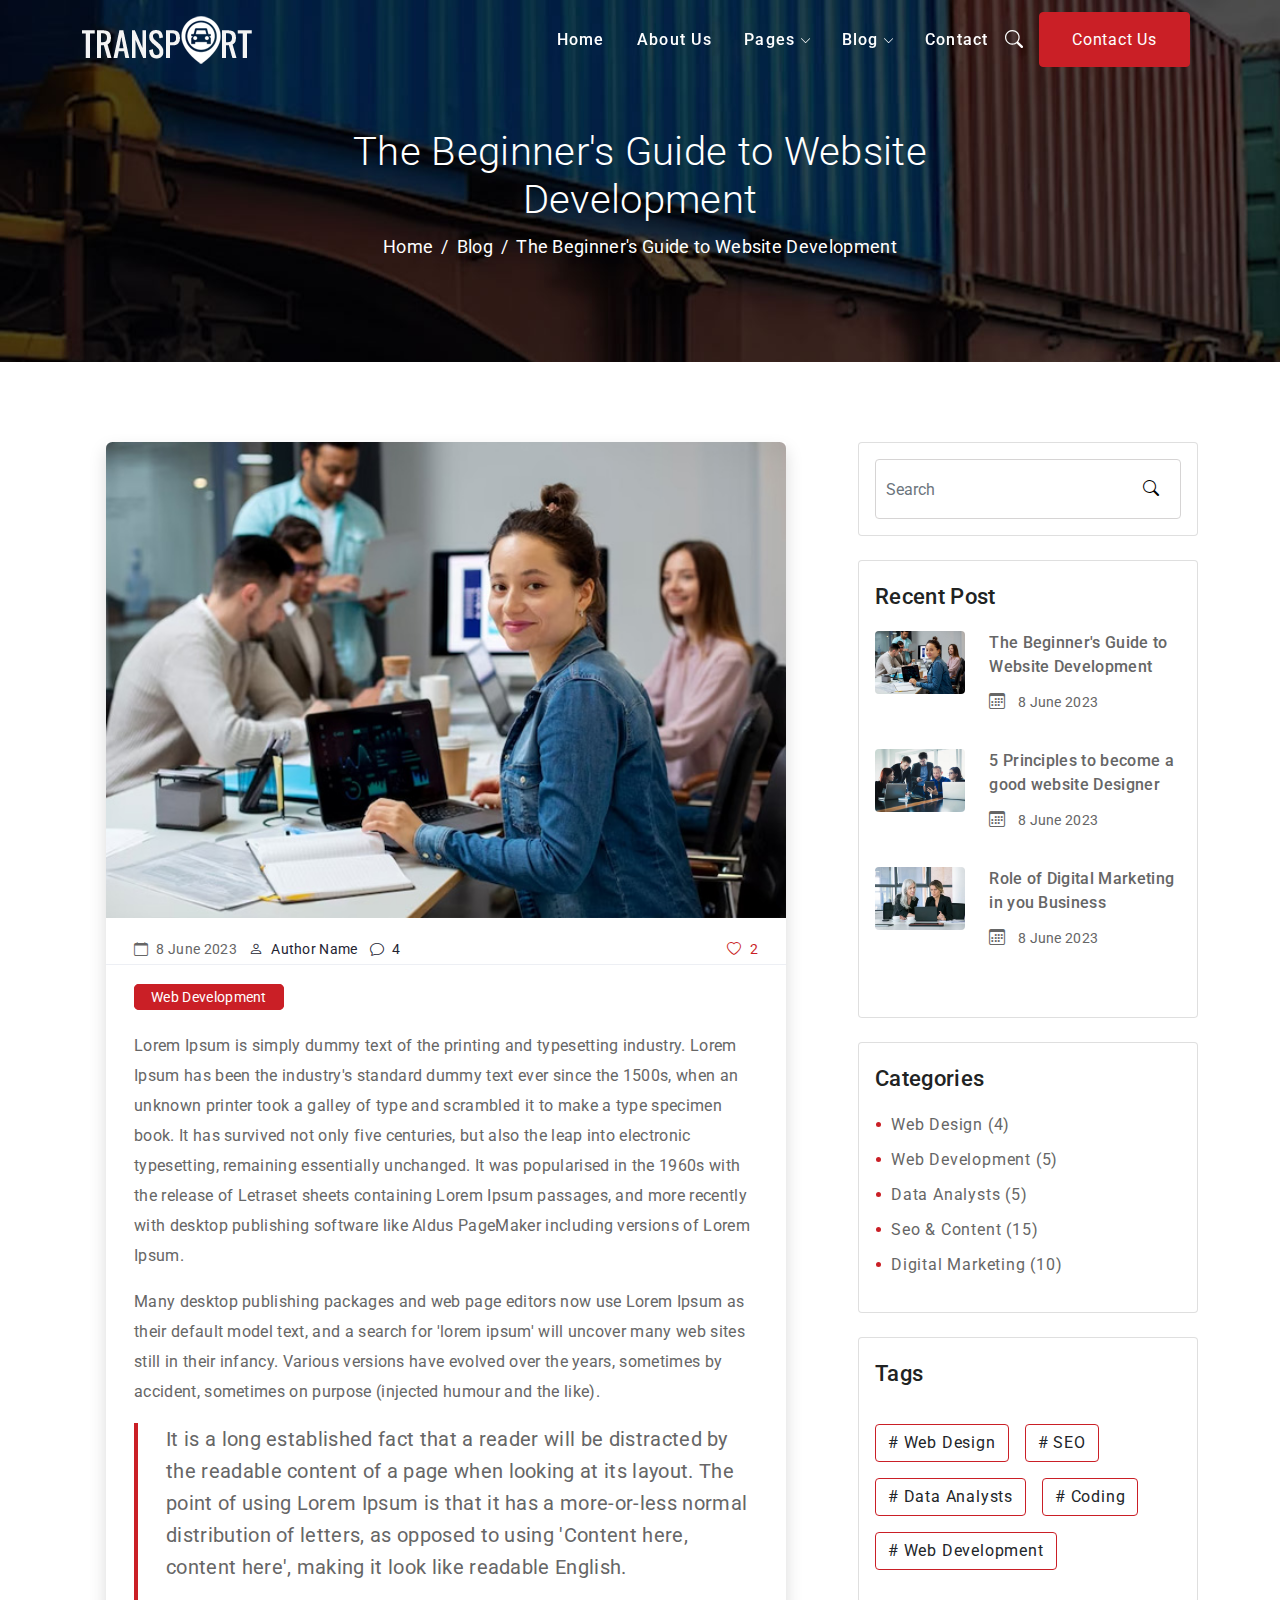
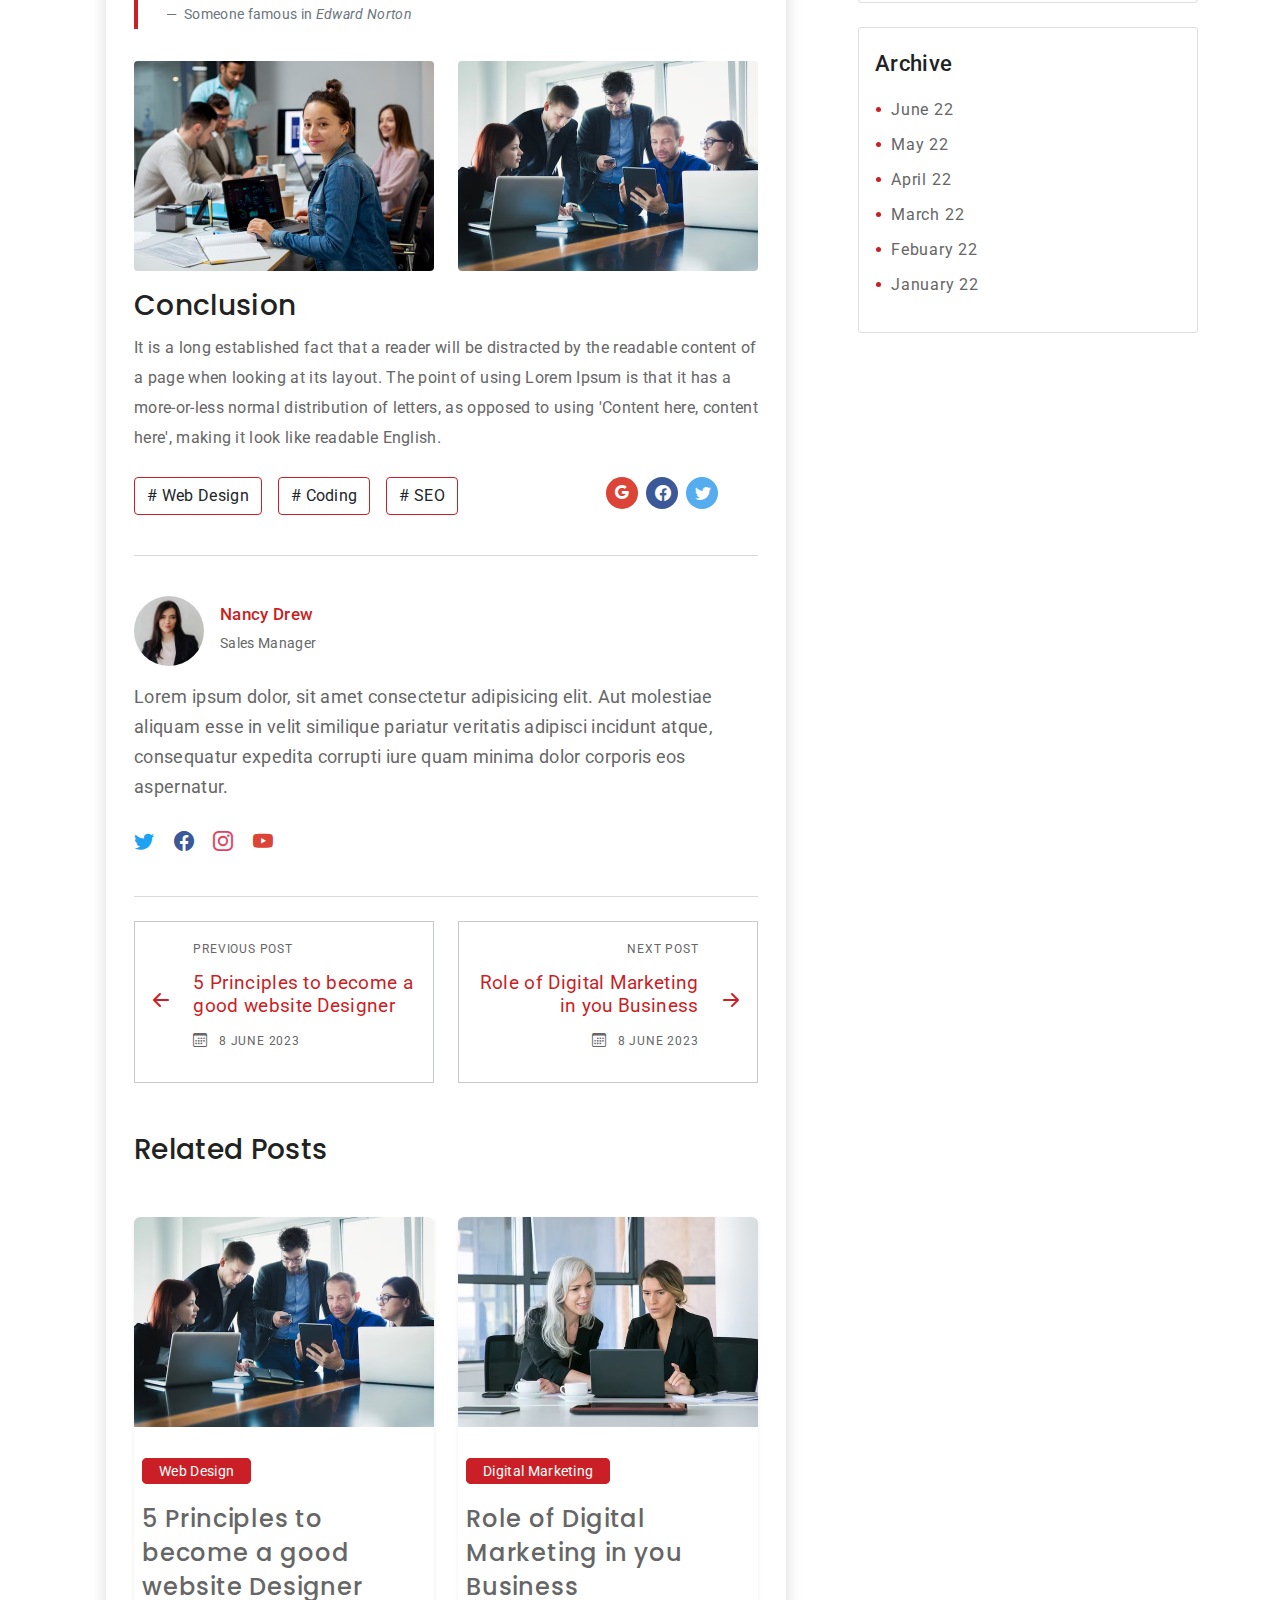
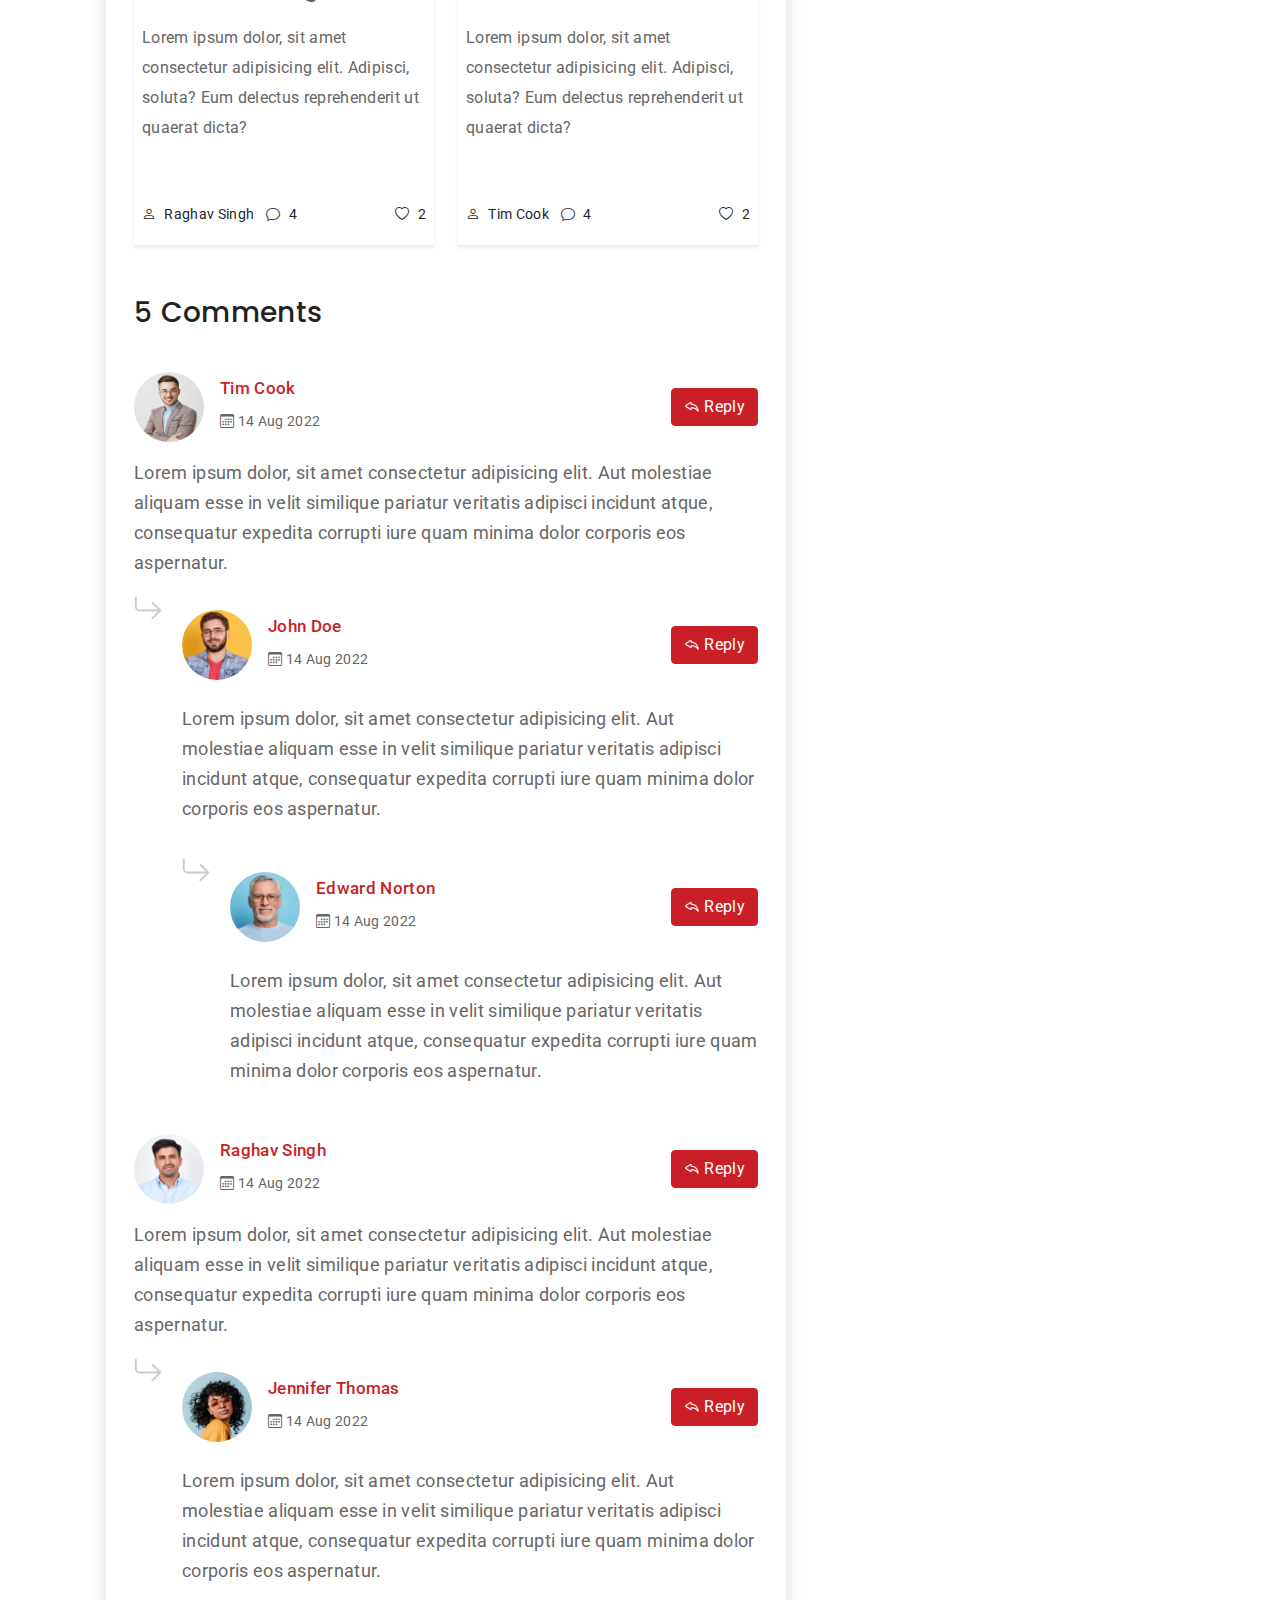
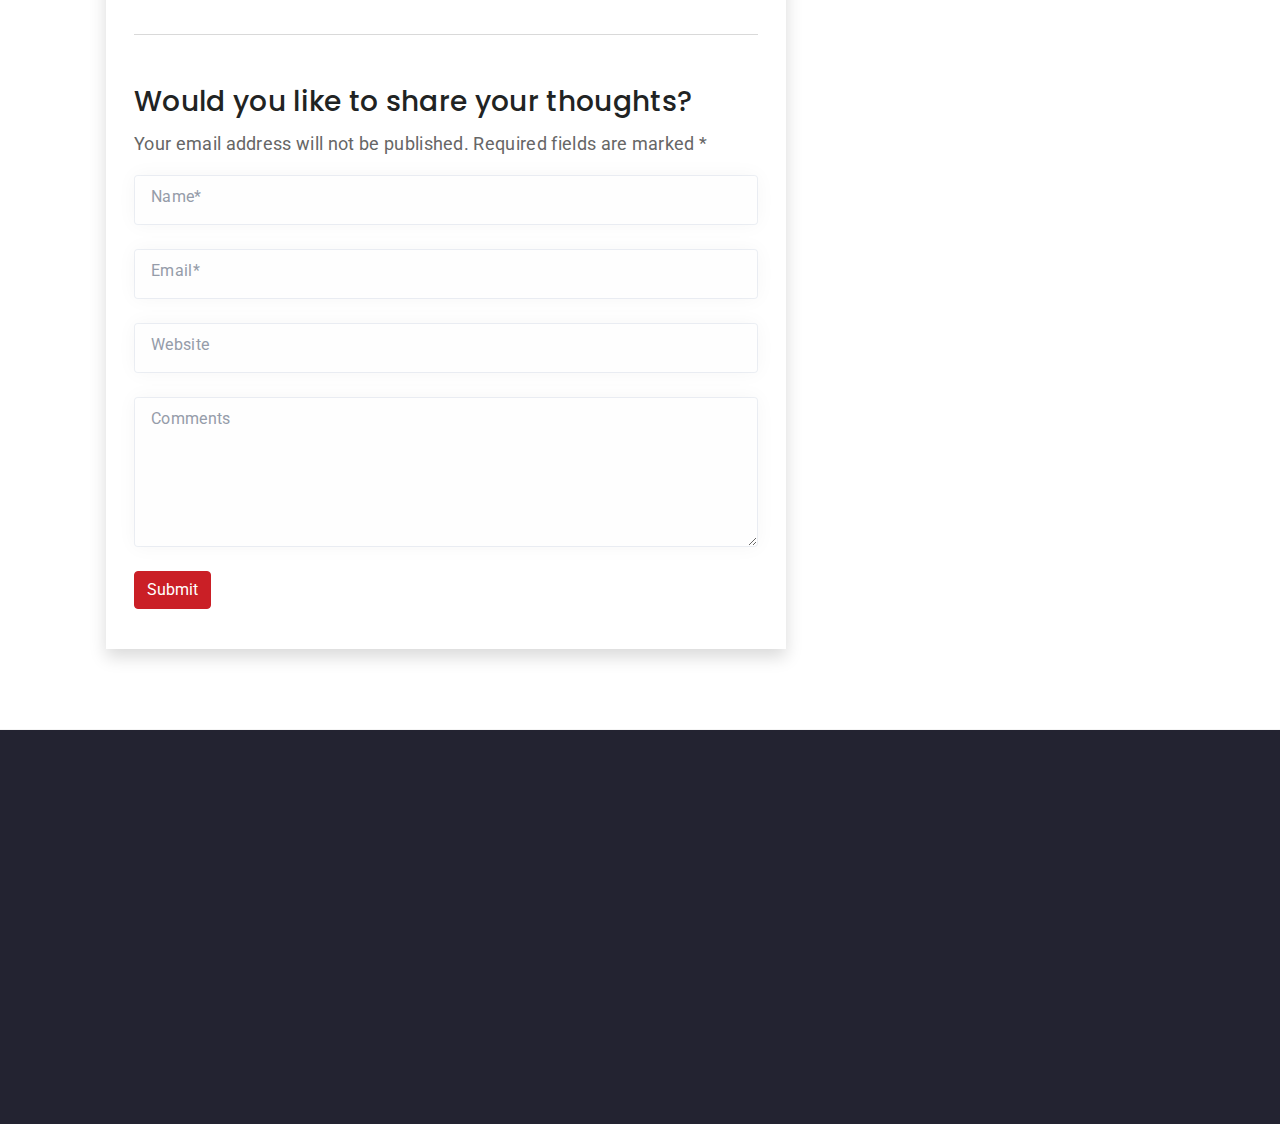
<file: blog-details.html>
<!DOCTYPE html>
<html lang="en">

<head>
  <meta charset="UTF-8">
  <meta http-equiv="X-UA-Compatible" content="IE=edge">
  <meta name="viewport" content="width=device-width, initial-scale=1.0">
  <title>Transport Bootstrap Responsive Web Template </title>
 <!-- Bootstrap css -->
 <link rel="stylesheet" href="assets/css/bootstrap.min.css">
 <!-- Bootstrap Icons css -->
 <link rel="stylesheet" href="https://cdn.jsdelivr.net/npm/bootstrap-icons@1.8.1/font/bootstrap-icons.css">
 <!-- Swiper slider css -->
 <link rel="stylesheet" href="assets/plugins/Swiper-slider/swiper-bundle.min.css">
 <!-- Glightbox popup css -->
 <link rel="stylesheet" href="assets/plugins/glightbox/glightbox.css">
 <!-- Animate css for animation -->
 <link rel="stylesheet" href="assets/plugins/animate-css/animate.css">
 <!-- aos css (Animation on scroll ) -->
 <link rel="stylesheet" href="assets/plugins/aos/aos.css">
 <!-- Fontawesome Icons css -->
 <link rel="stylesheet" href="assets/plugins/icons/css/fontawesome.css">
 <link rel="stylesheet" href="assets/plugins/icons/css/brands.css">
 <link rel="stylesheet" href="assets/plugins/icons/css/solid.css">
 <!-- Style css -->
 <link rel="stylesheet" href="assets/css/style.css">

  <!--[if IE]>
    <script src="http://html5shiv.googlecode.com/svn/trunk/html5.js"></script>
  <![endif]-->

</head>

<body>
  <!-- preloader -->
  <div id="preloader"></div>
  <!-- Progress circle scroll to top -->
  <div id="progress">
    <div id="progress-value">
      <i class="bi bi-arrow-up-short"></i>
    </div>
  </div>
  <!-- Black Transparent Screen -->
  <span class="screen-darken"></span>
  <!-- End -->


  
<!-- Header section --> 
<header class="fixed-top" id="header">
  <div class="container">
    <!-- Navigation Wrapper -->
    <nav id="navbar_top" class="navbar navbar-expand-lg navbar-light">
      <!-- Desktop Logo -->
      <a href="index.html" class="logo innerlogo navbar-brand">
        <img src="assets/img/logo.png" alt="image" >
        
      </a>
      <!-- End -->
      <!-- Mobile menu bar button -->
      <button class="navbar-toggler order-2 order-md-3" type="button" data-bs-toggle="collapse"
        data-trigger="navbar_main" aria-expanded="false" aria-label="Toggle navigation">
        <span class="navbar-toggler-icon"></span>
      </button>
      <!-- End -->

      <div class="mobile-offcanvas collapse navbar-collapse order-3 order-md-1" id="navbar_main">
        <!-- Mobile slider menu from left -->
        <div class="offcanvas-header1 ps-0 pt-0 mb-4">
          <!-- Mobile logo -->
          <a href="index.html" class="logo navbar-brand py-0">
            <a href="#" class="logo">
              <img src="assets/img/logo.png" alt="" >
            </a>
            
          </a>
          <!-- End -->
          <!-- Mobile menu close button -->
          <button class="btn-close float-end"></button>
        </div>
        <!-- End -->
        <!-- Main menu for Desktop and Mobile -->
          <ul class="navbar-nav ms-auto order-2">
            <li class="nav-item">
              <a href="index.html" class="nav-link">Home</a>
            </li>
            <li class="nav-item dropdown">
              <a href="about.html" class="nav-link">About Us</a>
            </li>
            <li class="nav-item dropdown">
              <a href="#" class="nav-link dropdown-toggle" data-bs-toggle="dropdown">Pages</a>
              <div class="dropdown-menu p-0 p-md-3">
              <ul class="ps-0">
                <li><a href="services.html" class="dropdown-item">Services</a></li>
                <li><a href="pricing.html" class="dropdown-item">Pricing</a></li>
                <li><a href="faqs.html" class="dropdown-item">FAQ</a></li>
                <li><a href="404.html" class="dropdown-item">404 Error</a></li>
              </ul>
            </div>
            </li>
            <li class="nav-item dropdown">
              <a href="#" class="nav-link dropdown-toggle" id="navbarDropdown3" role="button"
                data-bs-toggle="dropdown">Blog</a>
                <div class="dropdown-menu p-0 p-md-3">
                  <ul class="ps-0">
                  <li><a href="blog.html" class="dropdown-item">Blog with Sidebar</a></li>
                  <li><a href="blog-details.html" class="dropdown-item">Blog Post</a></li>
                  </ul>
                </div>
            </li>
            <li class="nav-item">
              <a href="contact.html" class="nav-link">Contact</a>
            </li>
          </ul>
          
        <!-- Main menu for Desktop and Mobile End -->
        <!-- Mobile menu Footer -->
        <div class="offcanvas-menu-footer d-lg-none">
          <div>
            +91 - 704233XXXX<br>
            <a href="#">Info@gmail.com</a>
            <nav class="social__links-type2 d-flex justify-content-start mt-2">
              <a href="#"><i class="bi bi-twitter twitter-color"></i></a>
              <a href="#"><i class="bi bi-facebook facebook-color"></i></a>
              <a href="#"><i class="bi bi-instagram instagram-color"></i></a>
            </nav>
          </div>
          
        </div>
        <!-- End -->
      </div>
      <!-- End -->
      <!-- Top Right section for Search -->
      <div class="navbar-second order-1 order-md-2 ms-auto me-2 d-none d-lg-block">
        <ul class="navbar-nav flex-row ecom-group">
          <!-- Search toggle from top -->
          <li class="nav-item d-flex align-items-center">
            <!-- Search Icon -->
            <a href="#" data-bs-toggle="offcanvas" data-bs-target="#offcanvasTop" aria-controls="offcanvasTop"><i class="bi bi-search text-white me-3"></i></a>
            <div class="offcanvas offcanvas-top" tabindex="-1" id="offcanvasTop" aria-labelledby="offcanvasTopLabel">
              <div class="offcanvas-header container">
                <h5 id="offcanvasTopLabel">
                  <a href="#" class="logo">
                    <img src="assets/img/logo.png" alt="" >
                  </a>
                </h5>
                <button type="button" class="btn-close text-reset" data-bs-dismiss="offcanvas"
                  aria-label="Close"></button>
              </div>
              <div class="offcanvas-body d-flex align-items-center justify-content-center">
                <div class="container">
                  <div class="col-12">
                    <div class="mb-5">
                      <h1>Search</h1>
                    </div>
                    <div class="search">
                      <input type="search" class="form-control" placeholder="Type keyword and hit search button">
                      <button class="btn"> <i class="bi bi-search"></i> </button>
                    </div>
                  </div>
                </div>
              </div>
            </div>
          </li>
          <!-- End -->
          <!-- Button Top Right -->
          <li>
            <a href="#" class="btn btn-primary text-white btn-size">Contact Us</a>
          </li>
          
        </ul>
      </div>
    </nav>
    <!-- End -->
  </div>
</header>
<!-- End -->

  <!-- main section -->
  <main>
    <!-- Full Width Banner -->
    <section class="bg-color bg-pos-full bg-3" style="background: url(assets/img/bg-01.jpg) 10% 20%;">
      <div class="container pt-5 pb-5 text-center">
        <div class="row">
          <div class="col-md-10 col-lg-8 mx-auto login_big-text p-5">
            <h2 class="display-6 text-white"> The Beginner's Guide to Website Development</h2>
            <nav aria-label="breadcrumb" class="page__header-navigation d-inline-block">
              <ol class="breadcrumb mb-1 justify-content-center">
                <li class="breadcrumb-item"><a href="index.html">Home</a></li>
                <li class="breadcrumb-item"><a href="blog.html">Blog</a></li>
                <li class="breadcrumb-item active" aria-current="page"> The Beginner's Guide to Website Development</li>
              </ol>
            </nav>
          </div>
        </div>
      </div>
    </section>
    <!-- Full Width Banner End -->
    <!-- Body Section -->
    <section class="section">
      <div class="container">
        <div class="row gy-4 gx-lg-4 gx-xl-5">
         <!-- Col -->   
          <div class="col-12 col-lg-8 px-lg-5">
            <!-- Blog post wrapper -->
            <div class="blog-box shadow">
              <!-- Blog Image -->
              <figure class="card-img-top overlay overlay-1">
                <img src="assets/img/blog-img-01.jpg" alt="">
              </figure>
              <!-- Blog Image End -->
              <!-- Blog Meta -->
              <div class="blog-meta-wrapper pb-0">
                <ul class="d-flex post-meta">
                  <li class="post-date">
                    <i class="bi bi-calendar"></i>
                    <span>8 June 2023</span>
                  </li>
                  <li class="post-author">
                    <a href="#">
                      <i class="bi bi-person"></i> <span>Author Name</span>
                    </a>
                  </li>
                  <li class="post-comment">
                    <a href="#">
                      <i class="bi bi-chat"></i> <span>4</span>
                    </a>
                  </li>
                  <li class="post-likes ms-auto">
                    <a href="#">
                      <i class="bi bi-heart"></i> <span>2</span>
                    </a>
                  </li>
                </ul>
              </div>
              <!-- Blog Meta End -->
              <!-- Blog Content -->
              <div class="card-body pt-3">
                <div class="blog-header">
                  <span><a href="#" class="btn-primary rounded-3 px-3 py-1">Web Development</a></span>
                </div>
                <div class="blog-content">
                  <p> Lorem Ipsum is simply dummy text of the printing and typesetting industry. Lorem Ipsum has been
                    the industry's standard dummy text ever since the 1500s, when an unknown printer took a galley of
                    type and scrambled it to make a type specimen book. It has survived not only five centuries, but
                    also the leap into electronic typesetting, remaining essentially unchanged. It was popularised in
                    the 1960s with the release of Letraset sheets containing Lorem Ipsum passages, and more recently
                    with desktop publishing software like Aldus PageMaker including versions of Lorem Ipsum.
                  </p>
                  <p>
                    Many desktop publishing packages and web page editors now use Lorem Ipsum as their default model
                    text, and a search for 'lorem ipsum' will uncover many web sites still in their infancy. Various
                    versions have evolved over the years, sometimes by accident, sometimes on purpose (injected humour
                    and the like).
                  </p>
                  <figure class="blockstyle1">
                    <blockquote class="blockquote">
                      <p>It is a long established fact that a reader will be distracted by the readable content of a
                        page when looking at its layout. The point of using Lorem Ipsum is that it has a more-or-less
                        normal distribution of letters, as opposed to using 'Content here, content here', making it look
                        like readable English.</p>
                    </blockquote>
                    <figcaption class="blockquote-footer">
                      Someone famous in <cite title="Source Title">Edward Norton</cite>
                    </figcaption>
                  </figure>

                  <div class="row g-4 py-3">
                    <div class="col-md-6">
                      <figure>
                        <img src="assets/img/blog-img-01.jpg" alt="" class="rounded">
                      </figure>
                    </div>
                    <div class="col-md-6">
                      <figure>
                        <img src="assets/img/blog-img-02.jpg" alt="" class="rounded">
                      </figure>
                    </div>
                  </div>
                  <h3>Conclusion</h3>
                  <p>It is a long established fact that a reader will be distracted by the readable content of a page
                    when looking at its layout. The point of using Lorem Ipsum is that it has a more-or-less normal
                    distribution of letters, as opposed to using 'Content here, content here', making it look like
                    readable English.</p>
                </div>
                <div class="row">
                  <div class="col-md-8">
                    <div class="tags">
                      <ul class="list-unstyled">
                        <li><a href="#" class="btn btn-outline"> Web Design</a></li>
                        <li><a href="#" class="btn btn-outline"> Coding</a></li>
                        <li><a href="#" class="btn btn-outline"> SEO</a></li>
                      </ul>
                    </div>
                  </div>
                  <div class="col-md-4">
                    <nav class="nav social justify-content-center text-center">
                      <a href="#" class="btn rounded-circle btn-sm btn-google">
                        <i class="bi bi-google"></i>
                      </a>
                      <a href="#" class="btn rounded-circle btn-circle btn-sm btn-facebook">
                        <i class="bi bi-facebook"></i>
                      </a>
                      <a href="#" class="btn rounded-circle btn-circle btn-sm btn-twitter">
                        <i class="bi bi-twitter"></i>
                      </a>
                    </nav>
                  </div>
                </div>
                <hr class="my-4">
                <!-- Author -->
                <div class="blog-author py-3">
                  <ul class="list-unstyled d-flex">
                    <li class="me-3">
                      <figure>
                        <img src="assets/img/08.jpg" alt="Author" class="rounded-circle author-img">
                      </figure>
                    </li>
                    <li class="d-flex flex-column justify-content-center">
                      <h6 class="mb-1"><a href="#">Nancy Drew</a></h6>
                      <span class="muted author-meta">Sales Manager</span>
                    </li>
                    
                  </ul>
                  <div class="blog__author-comments">
                    Lorem ipsum dolor, sit amet consectetur adipisicing elit. Aut molestiae aliquam esse in velit
                    similique pariatur veritatis adipisci incidunt atque, consequatur expedita corrupti iure quam minima
                    dolor corporis eos aspernatur.
                  </div>
                  <div class="social__links-type2 mt-4">
                    <a href="#"><i class="bi bi-twitter twitter-color"></i></a>
                    <a href="#"><i class="bi bi-facebook facebook-color"></i></a>
                    <a href="#"><i class="bi bi-instagram instagram-color"></i></a>
                    <a href="#"><i class="bi bi-youtube youtube-color"></i></a>
                  </div>
                </div>
                <!-- Author End -->
                <hr class="my-4">

                <div class="row g-4">
                  <div class="col-md-6">
                    <div class="new__article-wrapper d-flex">
                      <div class="pre-icon me-3">
                        <a href=""><i class="bi bi-arrow-left-short"></i></a>
                      </div>
                      <div class="article-box">
                        <span> Previous Post</span>
                        <h4 class="mt-2"><a href="#">5 Principles to become a good website Designer</a></h4>
                        <p class="mt-2"><i class="bi bi-calendar3 me-2"></i> <span>8 June 2023</span></p>
                      </div>
                    </div>
                  </div>
                  <div class="col-md-6">
                    <div class="new__article-wrapper d-flex">
                      <div class="article-box text-end">
                        <span> Next Post</span>
                        <h4 class="mt-2"><a href="#">Role of Digital Marketing in you Business</a></h4>
                        <p class="mt-2"><i class="bi bi-calendar3 me-2"></i> <span>8 June 2023</span></p>
                      </div>
                      <div class="pre-icon ms-3">
                        <a href="#"><i class="bi bi-arrow-right-short"></i></a>
                      </div>
                    </div>
                  </div>
                </div>
                <!-- Related Posts -->
                <div class="row mt-4 g-4">
                  <h3 class="mb-4">Related Posts</h3>
                  <div class="col-md-6 ">
                    <div class="blog-box shadow-sm">
                      <figure class="card-img-top overlay overlay-1">
                        <a href="#">
                          <img src="assets/img/blog-img-02.jpg" alt="">
                          <span class="bg"></span>
                        </a>
                        <figcaption>
                          <h5 class="from-top mb-0">Read More</h5>
                        </figcaption>
                      </figure>
                      <div class="card-body px-2">
                        <div class="blog-header">
                          <span><a href="#" class="btn-primary rounded-3 px-3 py-1">Web Design</a></span>
                          <h3 class="mt-3"><a href="#"> 5 Principles to become a good website Designer</a></h3>
                        </div>
                        <div class="blog-content">
                          Lorem ipsum dolor, sit amet consectetur adipisicing elit. Adipisci, soluta? Eum delectus
                          reprehenderit
                          ut quaerat dicta?
                        </div>
                      </div>
                      <div class="blog-meta-wrapper px-2">
                        <ul class="d-flex">
                          <li class="post-author">
                            <a href="#">
                              <i class="bi bi-person"></i> <span>Raghav Singh</span>
                            </a>
                          </li>
                          <li class="post-comment">
                            <a href="#">
                              <i class="bi bi-chat"></i> <span>4</span>
                            </a>
                          </li>
                          <li class="post-like ms-auto">
                            <a href="#">
                              <i class="bi bi-heart"></i> <span>2</span>
                            </a>
                          </li>
                        </ul>
                      </div>
                    </div>
                  </div>
                  <div class="col-md-6">
                    <div class="blog-box shadow-sm">
                      <figure class="card-img-top overlay overlay-1">
                        <a href="#">
                          <img src="assets/img/blog-img-03.jpg" alt="">
                          <span class="bg"></span>
                        </a>
                        <figcaption>
                          <h5 class="from-top mb-0">Read More</h5>
                        </figcaption>
                      </figure>
                      <div class="card-body px-2">
                        <div class="blog-header">
                          <span><a href="#" class="btn-primary rounded-3 px-3 py-1">Digital Marketing</a></span>
                          <h3 class="mt-3"><a href="#"> Role of Digital Marketing in you Business</a></h3>
                        </div>
                        <div class="blog-content">
                          Lorem ipsum dolor, sit amet consectetur adipisicing elit. Adipisci, soluta? Eum delectus
                          reprehenderit
                          ut quaerat dicta?
                        </div>
                      </div>
                      <div class="blog-meta-wrapper px-2">
                        <ul class="d-flex">
                          <li class="post-author">
                            <a href="#">
                              <i class="bi bi-person"></i> <span>Tim Cook</span>
                            </a>
                          </li>
                          <li class="post-comment">
                            <a href="#">
                              <i class="bi bi-chat"></i> <span>4</span>
                            </a>
                          </li>
                          <li class="post-like ms-auto">
                            <a href="#">
                              <i class="bi bi-heart"></i> <span>2</span>
                            </a>
                          </li>
                        </ul>
                      </div>
                    </div>
                  </div>
                </div>
                <!-- Related Posts End -->
                <div class="comments mt-5">
                  <h3 class="mb-4"> 5 Comments</h3>
                  <!-- Comment Wrapper -->
                  <div class="blog-author py-3">
                    <!-- Comment -->
                    <div>
                      <ul class="list-unstyled d-flex">
                        <li class="me-3">
                          <figure>
                            <img src="assets/img/01.jpg" alt="Author" class="rounded-circle author-img">
                          </figure>
                        </li>
                        <li class="d-flex flex-column justify-content-center">
                          <h6><a href="#">Tim Cook</a></h6>
                          <span class="muted author-meta"><i class="bi bi-calendar3"></i> 14 Aug 2022</span>
                        </li>
                        <li class="ms-auto d-flex flex-column justify-content-center"><a href="#"
                            class="btn btn-primary"><i class="bi bi-reply"></i> <span
                              class="d-none d-md-inline-block">Reply</span> </a> </li>
                      </ul>
                      <div class="blog__author-comments">
                        Lorem ipsum dolor, sit amet consectetur adipisicing elit. Aut molestiae aliquam esse in velit
                        similique pariatur veritatis adipisci incidunt atque, consequatur expedita corrupti iure quam
                        minima dolor corporis eos aspernatur.
                      </div>
                    </div>
                    <!-- Comment End -->
                    <!--  Child Comment -->
                    <div class="reply-comment mt-3 ms-0 ms-md-4 ps-2 ps-md-4">
                      <div class="blog-author py-3">
                        <ul class="list-unstyled d-flex mb-4">
                          <li class="me-3">
                            <figure>
                              <img src="assets/img/09.jpg" alt="Author" class="rounded-circle author-img">
                            </figure>
                          </li>
                          <li class="d-flex flex-column justify-content-center">
                            <h6><a href="#">John Doe</a></h6>
                            <span class="muted author-meta"><i class="bi bi-calendar3"></i> 14 Aug 2022</span>
                          </li>
                          <li class="ms-auto d-flex flex-column justify-content-center"><a href="#"
                              class="btn btn-primary"><i class="bi bi-reply"></i> <span
                                class="d-none d-md-inline-block">Reply</span> </a> </li>
                        </ul>
                        <div class="blog__author-comments">
                          Lorem ipsum dolor, sit amet consectetur adipisicing elit. Aut molestiae aliquam esse in velit
                          similique pariatur veritatis adipisci incidunt atque, consequatur expedita corrupti iure quam
                          minima dolor corporis eos aspernatur.
                        </div>
                      </div>
                      <!-- Sub Child Comment -->
                      <div class="reply-comment mt-3 ms-0 ms-md-4 ps-4">
                        <div class="blog-author py-3">
                          <ul class="list-unstyled d-flex mb-4">
                            <li class="me-3">
                              <figure>
                                <img src="assets/img/04.jpg" alt="Author" class="rounded-circle author-img">
                              </figure>
                            </li>
                            <li class="d-flex flex-column justify-content-center">
                              <h6><a href="#">Edward Norton</a></h6>
                              <span class="muted author-meta"><i class="bi bi-calendar3"></i> 14 Aug 2022</span>
                            </li>
                            <li class="ms-auto d-flex flex-column justify-content-center"><a href="#"
                                class="btn btn-primary"><i class="bi bi-reply"></i> <span
                                  class="d-none d-md-inline-block">Reply</span> </a> </li>
                          </ul>
                          <div class="blog__author-comments">
                            Lorem ipsum dolor, sit amet consectetur adipisicing elit. Aut molestiae aliquam esse in
                            velit similique pariatur veritatis adipisci incidunt atque, consequatur expedita corrupti
                            iure quam minima dolor corporis eos aspernatur.
                          </div>
                        </div>
                      </div>
                      <!-- Sub Child Comment End -->
                    </div>
                  </div>
                  <!-- Comment Wrapper End -->
                  <!-- Comment Wrapper -->
                  <div class="blog-author py-3">
                    <!-- Comment -->
                    <div>
                      <ul class="list-unstyled d-flex">
                        <li class="me-3">
                          <figure>
                            <img src="assets/img/07.jpg" alt="Author" class="rounded-circle author-img">
                          </figure>
                        </li>
                        <li class="d-flex flex-column justify-content-center">
                          <h6><a href="#">Raghav Singh</a></h6>
                          <span class="muted author-meta"><i class="bi bi-calendar3"></i> 14 Aug 2022</span>
                        </li>
                        <li class="ms-auto d-flex flex-column justify-content-center"><a href="#"
                            class="btn btn-primary"><i class="bi bi-reply"></i> <span
                              class="d-none d-md-inline-block">Reply</span> </a> </li>
                      </ul>
                      <div class="blog__author-comments">
                        Lorem ipsum dolor, sit amet consectetur adipisicing elit. Aut molestiae aliquam esse in velit
                        similique pariatur veritatis adipisci incidunt atque, consequatur expedita corrupti iure quam
                        minima dolor corporis eos aspernatur.
                      </div>
                    </div>
                    <!-- End -->
                    <!--  Child Comment -->
                    <div class="reply-comment mt-3 ms-0 ms-md-4 ps-2 ps-md-4">
                      <div class="blog-author py-3">
                        <ul class="list-unstyled d-flex mb-4">
                          <li class="me-3">
                            <figure>
                              <img src="assets/img/06.jpg" alt="Author" class="rounded-circle author-img">
                            </figure>
                          </li>
                          <li class="d-flex flex-column justify-content-center">
                            <h6><a href="#">Jennifer Thomas</a></h6>
                            <span class="muted author-meta"><i class="bi bi-calendar3"></i> 14 Aug 2022</span>
                          </li>
                          <li class="ms-auto d-flex flex-column justify-content-center"><a href="#"
                              class="btn btn-primary"><i class="bi bi-reply"></i> <span
                                class="d-none d-md-inline-block">Reply</span> </a> </li>
                        </ul>
                        <div class="blog__author-comments">
                          Lorem ipsum dolor, sit amet consectetur adipisicing elit. Aut molestiae aliquam esse in velit
                          similique pariatur veritatis adipisci incidunt atque, consequatur expedita corrupti iure quam
                          minima dolor corporis eos aspernatur.
                        </div>
                      </div>
                    </div>
                  </div>
                  <!-- Comment Wrapper End -->
                </div>

                <hr class="mb-5">
                <!-- Feedback Form -->
                <div class="comment-form">
                  <h3>Would you like to share your thoughts?</h3>
                  <p>Your email address will not be published. Required fields are marked *</p>
                  <form action="#" class="formstyle">
                    <div class="form-floating mb-4">
                      <input type="text" class="form-control form-control-shadow" placeholder="name" id="c-name"
                        required>
                      <label for="c-name">Name*</label>
                    </div>
                    <div class="form-floating mb-4">
                      <input type="email" class="form-control form-control-shadow" placeholder="email" id="c-email"
                        required>
                      <label for="c-email">Email*</label>
                    </div>
                    <div class="form-floating mb-4">
                      <input type="text" class="form-control form-control-shadow" placeholder="website" id="website">
                      <label for="website">Website</label>
                    </div>
                    <div class="form-floating mb-4">
                      <textarea class="form-control form-control-shadow" id="c-message" rows="3" style="height:150px;"
                        placeholder="Comments"></textarea>
                      <label for="c-message" class="form-label">Comments</label>
                    </div>
                    <div class="mb-4">
                      <input type="submit" class="btn btn-primary" value="Submit">
                    </div>
                  </form>
                </div>
                <!-- Feedback Form -->
              </div>
              <!-- Blog Content End -->
            </div>
            <!-- Blog post wrapper -->
          </div>
          <!-- Col End -->
          <!-- Col -->
          <div class="col-12 col-lg-4">
            <!-- Blog sidebar -->
            <div class="widget-sidebar">
              <!-- Search Blog -->

              <div class="blog__post-wrapper card p-3 mb-4">
                
                <form action="">
                  <div class="formstyle">
                    <div class="search search-box">
                      <input type="search" class="form-control" placeholder="Search">
                      <button class="btn"> <i class="bi bi-search"></i> </button>
                    </div>
                  </div>
                </form>
              </div>
              <!-- Recent Posts widget --> 
              <div class="blog__post-wrapper card p-3 mb-4">
                <h3 class="mb-3">Recent Post</h3>
                <ul>
                  <li>
                    <div class="d-flex flex-row mb-3">
                      <figure class="cart__prd-img">
                        <a href="#">
                          <img src="assets/img/blog-img-01.jpg" alt="" class="rounded">
                        </a>
                      </figure>
                      <div class="w-100 ms-4">
                        <h4 class="cart-title"><a href="blog-details.html"> The Beginner's Guide to Website Development</a></h4>
                        <p><i class="bi bi-calendar3 me-2"></i> <span class="date">8 June 2023</span></p>
                      </div>
                    </div>
                  </li>
                  <li>
                    <div class="d-flex flex-row mb-3">
                      <figure class="cart__prd-img">
                        <a href="#">
                          <img src="assets/img/blog-img-02.jpg" alt="" class="rounded">
                        </a>
                      </figure>
                      <div class="w-100 ms-4">
                        <h4 class="cart-title"><a href="blog-details.html"> 5 Principles to become a good website Designer</a>
                        </h4>
                        <p><i class="bi bi-calendar3 me-2"></i> <span class="date">8 June 2023</span></p>
                      </div>
                    </div>
                  </li>
                  <li>
                    <div class="d-flex flex-row mb-3">
                      <figure class="cart__prd-img">
                        <a href="#">
                          <img src="assets/img/blog-img-03.jpg" alt="" class="rounded">
                        </a>
                      </figure>
                      <div class="w-100 ms-4">
                        <h4 class="cart-title"><a href="blog-details.html"> Role of Digital Marketing in you Business</a>
                        </h4>
                        <p><i class="bi bi-calendar3 me-2"></i> <span class="date">8 June 2023</span></p>
                      </div>
                    </div>
                  </li>
                </ul>
              </div>
              <!-- Recent Posts widget End -->
              <!-- Categories widget -->  
              <div class="widget-sidebar card p-3 mb-4">
                <h3 class="widget-heading">Categories</h3>
                <div class="blog-sidebar-links bullets">
                  <ul class="ps-3">
                    <li><a href="#">Web Design <span>(4)</span></a></li>
                    <li><a href="#">Web Development <span>(5)</span></a></li>
                    <li><a href="#">Data Analysts  <span>(5)</span></a></li>
                    <li><a href="#">Seo & Content <span>(15)</span></a></li>
                    <li><a href="#">Digital Marketing <span>(10)</span></a></li>
                    
                  </ul>
                </div>
              </div>
              <!-- Categories widget End -->
              <!-- Tags widget -->
              <div class="widget-sidebar card p-3 mb-4">
                <h3 class="widget-heading">Tags</h3>
                <div class="blog-sidebar-links tags mt-4">
                  <ul>
                    <li><a href="#" class="btn btn-outline"> Web Design</a></li>
                    <li><a href="#" class="btn btn-outline"> SEO</a></li>
                    <li><a href="#" class="btn btn-outline"> Data Analysts</a></li>
                    <li><a href="#" class="btn btn-outline"> Coding</a></li>
                    <li><a href="#" class="btn btn-outline"> Web Development</a></li>
                  </ul>
                </div>
              </div>
              <!-- Tags widget End -->

              <!-- Archive widget -->
              <div class="widget-sidebar card p-3">
                <h3 class="widget-heading">Archive</h3>
                <div class="blog-sidebar-links bullets">
                  <ul class="ps-3">
                    <li><a href="#">June 22</a></li>
                    <li><a href="#">May 22</a></li>
                    <li><a href="#">April 22</a></li>
                    <li><a href="#">March 22</a></li>
                    <li><a href="#">Febuary 22</a></li>
                    <li><a href="#">January 22</a></li>
                  </ul>
                </div>
              </div>
              <!-- Archive widget End -->  
            </div>
            <!-- Blog sidebar End -->
          </div><!-- Col End -->
        </div>
      </div>
    </section>
  </main>
  <!-- Body Section End -->
 <!-- Footer section -->
 <footer class="footer">
  <div class="container p-4">
    <div class="row g-4 row-cols-1 row-cols-md-2 row-cols-lg-4" data-aos="fade-right" data-aos-once="ture"
      data-aos-duration="500" data-aos-delay="20">
      <!-- Col 1 -->
      <div class="col">
        <div class="footer__col-one">
          <!-- Footer Logo -->
          <a href="#" class="footer-logo">
            <img src="assets/img/logo.png" alt="" >
          </a>
          <!-- End -->
          <p>Lorem Ipsum is simply dummy text of the printing and typesetting industry. Lorem Ipsum has been the
            industry's</p>
          <p class="small mt-4">Copyright@2023. All Rights Reserved</p>
        </div>
      </div>
      <!-- End -->
      <!-- Col 2 -->
      <div class="col" data-aos="fade-right" data-aos-once="ture" data-aos-duration="600" data-aos-delay="40">
        <h5>Company</h5>
        <ul class="mt-3">
          <li><a href="index.html">Home</a></li>
          <li><a href="about.html">About Us</a></li>
          <li><a href="blog.html">Blog</a></li>
          <li><a href="contact.html">Contact</a></li>
        </ul>
      </div>
      <!-- End -->
      <!-- Col 3 -->
      <div class="col" data-aos="fade-right" data-aos-once="ture" data-aos-duration="700" data-aos-delay="60">
        <h5>Usefull Links</h5>
        <ul class="mt-3">
          <li><a href="services.html">Services</a></li>
            <li><a href="faqs.html">FAQ's</a></li>
            <li><a href="pricing.html">Pricing</a></li>
            <li><a href="#">Policies</a></li>
        </ul>
      </div>
      <!-- End -->
      <!-- Col 4 -->
      <div class="col" data-aos="fade-right" data-aos-once="ture" data-aos-duration="800" data-aos-delay="80">
        <h5>Conection with us</h5>
        <div class="container-fluid px-2">
          <div class="row row-cols-3">
            <div class="col p-1">
              <div class="footer-gal">
              <a href="assets/img/blog-img-01.jpg" class="glightbox" data-gallery="gallery1">
              <img src="assets/img/blog-img-01.jpg" alt="gallery" />
              </a>
            </div>
            </div>
            <div class="col p-1">
              <div class="footer-gal">
              <a href="assets/img/blog-img-02.jpg" class="glightbox" data-gallery="gallery1">
              <img src="assets/img/blog-img-02.jpg" alt="gallery" />
              </a>
            </div>
            </div>
            <div class="col p-1">
              <div class="footer-gal">
              <a href="assets/img/blog-img-03.jpg" class="glightbox" data-gallery="gallery1">
                <img src="assets/img/blog-img-03.jpg" alt="gallery" />
                </a>
              </div>
            </div>
            <div class="col p-1">
              <div class="footer-gal">
              <a href="assets/img/blog-img-01.jpg" class="glightbox" data-gallery="gallery1">
                <img src="assets/img/blog-img-01.jpg" alt="gallery" />
                </a>
              </div>
            </div>
            <div class="col p-1">
              <div class="footer-gal">
              <a href="assets/img/blog-img-02.jpg" class="glightbox" data-gallery="gallery1">
                <img src="assets/img/blog-img-02.jpg" alt="gallery" />
                </a>
              </div>
            </div>
            <div class="col p-1">
              <div class="footer-gal">
              <a href="assets/img/blog-img-03.jpg" class="glightbox" data-gallery="gallery1">
                <img src="assets/img/blog-img-03.jpg" alt="gallery" />
                </a>
              </div>
            </div>
          </div>
          <div class="row mt-2">
          <div class="social-links">
            <a href="#"><i class="bi bi-twitter"></i></a>
            <a href="#"><i class="bi bi-facebook"></i></a>
            <a href="#"><i class="bi bi-youtube"></i></a>
            <a href="#"><i class="bi bi-linkedin"></i></a>
          </div>
        </div>
        </div>

      </div>
      <!-- End -->
    </div>
  </div>
</footer>
<!-- Footer End -->


  <!-- Bootstrap js -->
  <script src="assets/js/bootstrap.bundle.min.js"></script>
  <!-- aos.js for animation on scroll -->
  <script src="assets/plugins/aos/aos.js"></script>
  <!-- Swiper slider js -->
  <script src="assets/plugins/Swiper-slider/swiper-bundle.min.js"></script>
  <!-- Glightbox js -->
  <script src="assets/plugins/glightbox/glightbox.min.js"></script>
  <!-- Script for Counter -->
  <script src="assets/plugins/counter/jquery.min.js"></script>
  <script src="assets/plugins/counter/waypoints.min.js"></script>
  <script src="assets/plugins/counter/jquery.counterup.min.js"></script>
  <!-- function.js -->
  <script src="assets/js/function.js"></script>

</body>

</html>
</file>
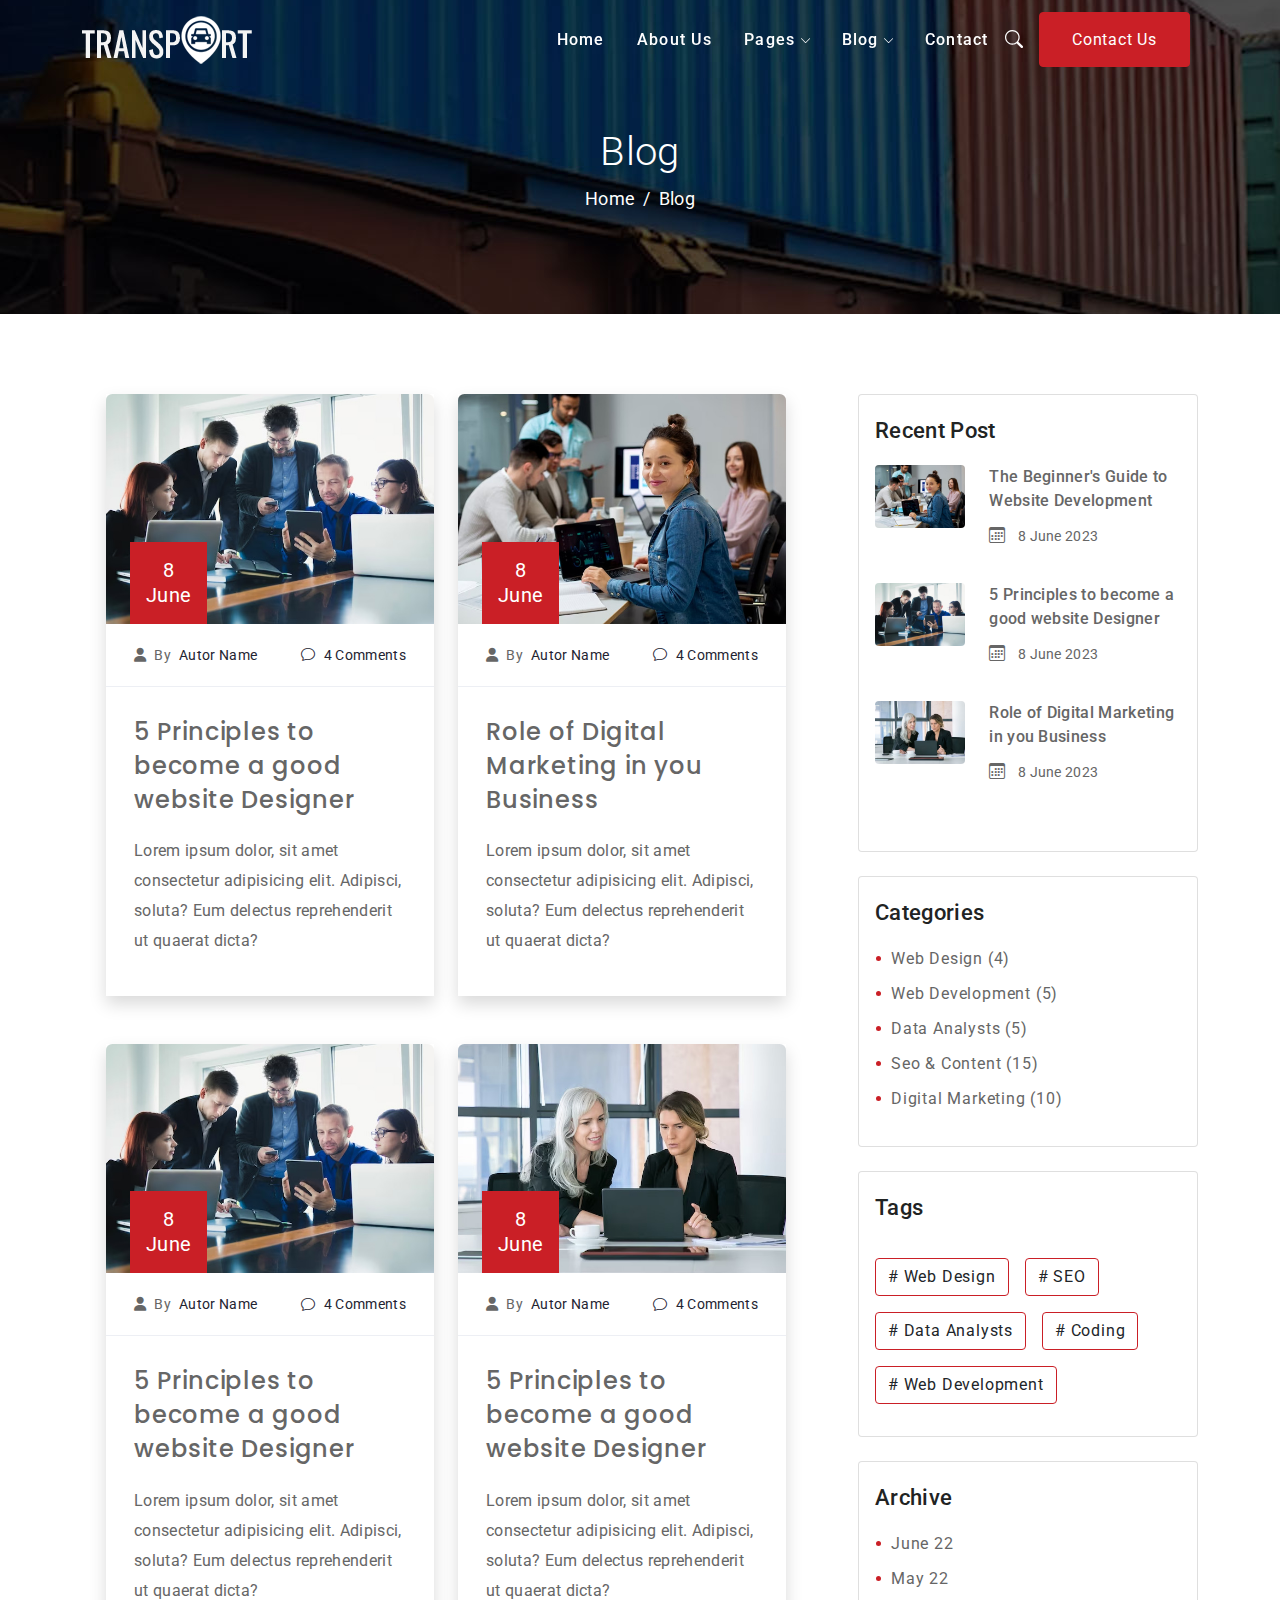
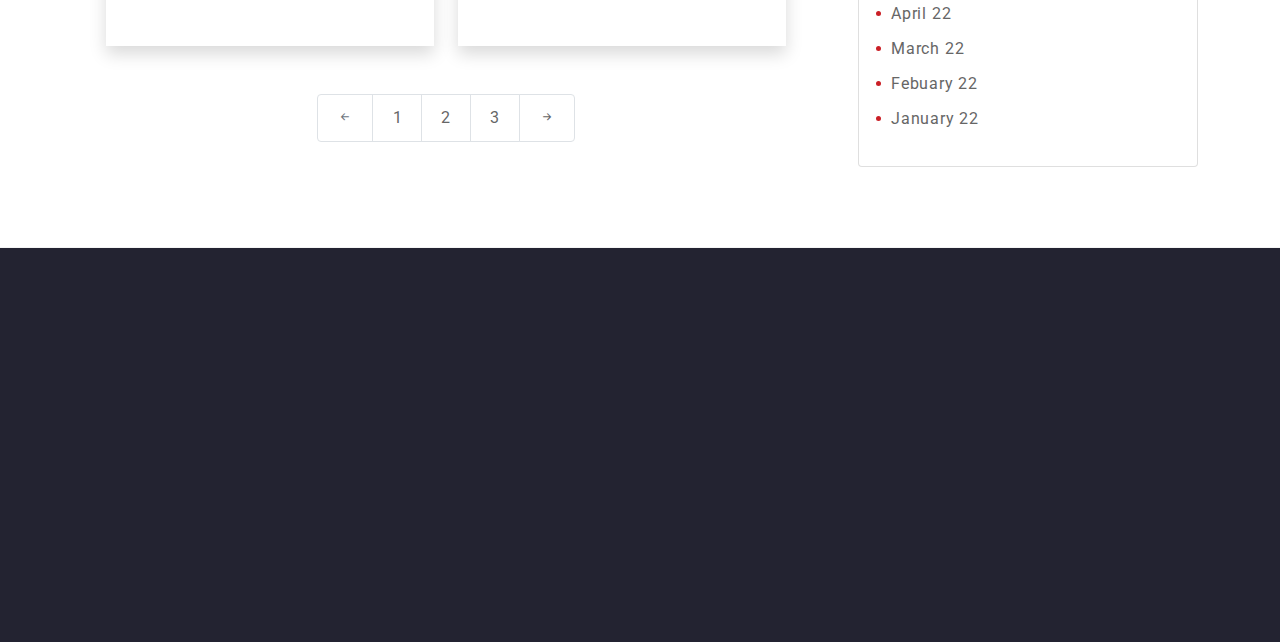
<file: blog.html>
<!DOCTYPE html>
<html lang="en">

<head>
  <meta charset="UTF-8">
  <meta http-equiv="X-UA-Compatible" content="IE=edge">
  <meta name="viewport" content="width=device-width, initial-scale=1.0">
  <title>Transport Bootstrap Responsive Web Template </title>
 <!-- Bootstrap css -->
 <link rel="stylesheet" href="assets/css/bootstrap.min.css">
 <!-- Bootstrap Icons css -->
 <link rel="stylesheet" href="https://cdn.jsdelivr.net/npm/bootstrap-icons@1.8.1/font/bootstrap-icons.css">
 <!-- Swiper slider css -->
 <link rel="stylesheet" href="assets/plugins/Swiper-slider/swiper-bundle.min.css">
 <!-- Glightbox popup css -->
 <link rel="stylesheet" href="assets/plugins/glightbox/glightbox.css">
 <!-- Animate css for animation -->
 <link rel="stylesheet" href="assets/plugins/animate-css/animate.css">
 <!-- aos css (Animation on scroll ) -->
 <link rel="stylesheet" href="assets/plugins/aos/aos.css">
 <!-- Fontawesome Icons css -->
 <link rel="stylesheet" href="assets/plugins/icons/css/fontawesome.css">
 <link rel="stylesheet" href="assets/plugins/icons/css/brands.css">
 <link rel="stylesheet" href="assets/plugins/icons/css/solid.css">
 <!-- Style css -->
 <link rel="stylesheet" href="assets/css/style.css">

  <!--[if IE]>
    <script src="http://html5shiv.googlecode.com/svn/trunk/html5.js"></script>
  <![endif]-->

</head>

<body>
  <!-- preloader -->
  <div id="preloader"></div>
  <!-- Progress circle scroll to top -->
  <div id="progress">
    <div id="progress-value">
      <i class="bi bi-arrow-up-short"></i>
    </div>
  </div>

  <!-- Black Transparent Screen -->
  <span class="screen-darken"></span>
  <!-- End -->


<!-- Header section --> 
<header class="fixed-top" id="header">
  <div class="container">
    <!-- Navigation Wrapper -->
    <nav id="navbar_top" class="navbar navbar-expand-lg navbar-light">
      <!-- Desktop Logo -->
      <a href="index.html" class="logo innerlogo navbar-brand">
        <img src="assets/img/logo.png" alt="image" >
        
      </a>
      <!-- End -->
      <!-- Mobile menu bar button -->
      <button class="navbar-toggler order-2 order-md-3" type="button" data-bs-toggle="collapse"
        data-trigger="navbar_main" aria-expanded="false" aria-label="Toggle navigation">
        <span class="navbar-toggler-icon"></span>
      </button>
      <!-- End -->

      <div class="mobile-offcanvas collapse navbar-collapse order-3 order-md-1" id="navbar_main">
        <!-- Mobile slider menu from left -->
        <div class="offcanvas-header1 ps-0 pt-0 mb-4">
          <!-- Mobile logo -->
          <a href="index.html" class="logo navbar-brand py-0">
            <a href="#" class="logo">
              <img src="assets/img/logo.png" alt="" >
            </a>
            
          </a>
          <!-- End -->
          <!-- Mobile menu close button -->
          <button class="btn-close float-end"></button>
        </div>
        <!-- End -->
        <!-- Main menu for Desktop and Mobile -->
          <ul class="navbar-nav ms-auto order-2">
            <li class="nav-item">
              <a href="index.html" class="nav-link">Home</a>
            </li>
            <li class="nav-item dropdown">
              <a href="about.html" class="nav-link">About Us</a>
            </li>
            <li class="nav-item dropdown">
              <a href="#" class="nav-link dropdown-toggle" data-bs-toggle="dropdown">Pages</a>
              <div class="dropdown-menu p-0 p-md-3">
              <ul class="ps-0">
                <li><a href="services.html" class="dropdown-item">Services</a></li>
                <li><a href="pricing.html" class="dropdown-item">Pricing</a></li>
                <li><a href="faqs.html" class="dropdown-item">FAQ</a></li>
                <li><a href="404.html" class="dropdown-item">404 Error</a></li>
              </ul>
            </div>
            </li>
            <li class="nav-item dropdown">
              <a href="#" class="nav-link dropdown-toggle" id="navbarDropdown3" role="button"
                data-bs-toggle="dropdown">Blog</a>
                <div class="dropdown-menu p-0 p-md-3">
                  <ul class="ps-0">
                  <li><a href="blog.html" class="dropdown-item">Blog with Sidebar</a></li>
                  <li><a href="blog-details.html" class="dropdown-item">Blog Post</a></li>
                  </ul>
                </div>
            </li>
            <li class="nav-item">
              <a href="contact.html" class="nav-link">Contact</a>
            </li>
          </ul>
          
        <!-- Main menu for Desktop and Mobile End -->
        <!-- Mobile menu Footer -->
        <div class="offcanvas-menu-footer d-lg-none">
          <div>
            +91 - 704233XXXX<br>
            <a href="#">Info@gmail.com</a>
            <nav class="social__links-type2 d-flex justify-content-start mt-2">
              <a href="#"><i class="bi bi-twitter twitter-color"></i></a>
              <a href="#"><i class="bi bi-facebook facebook-color"></i></a>
              <a href="#"><i class="bi bi-instagram instagram-color"></i></a>
            </nav>
          </div>
          
        </div>
        <!-- End -->
      </div>
      <!-- End -->
      <!-- Top Right section for Search -->
      <div class="navbar-second order-1 order-md-2 ms-auto me-2 d-none d-lg-block">
        <ul class="navbar-nav flex-row ecom-group">
          <!-- Search toggle from top -->
          <li class="nav-item d-flex align-items-center">
            <!-- Search Icon -->
            <a href="#" data-bs-toggle="offcanvas" data-bs-target="#offcanvasTop" aria-controls="offcanvasTop"><i class="bi bi-search text-white me-3"></i></a>
            <div class="offcanvas offcanvas-top" tabindex="-1" id="offcanvasTop" aria-labelledby="offcanvasTopLabel">
              <div class="offcanvas-header container">
                <h5 id="offcanvasTopLabel">
                  <a href="#" class="logo">
                    <img src="assets/img/logo.png" alt="" >
                  </a>
                </h5>
                <button type="button" class="btn-close text-reset" data-bs-dismiss="offcanvas"
                  aria-label="Close"></button>
              </div>
              <div class="offcanvas-body d-flex align-items-center justify-content-center">
                <div class="container">
                  <div class="col-12">
                    <div class="mb-5">
                      <h1>Search</h1>
                    </div>
                    <div class="search">
                      <input type="search" class="form-control" placeholder="Type keyword and hit search button">
                      <button class="btn"> <i class="bi bi-search"></i> </button>
                    </div>
                  </div>
                </div>
              </div>
            </div>
          </li>
          <!-- End -->
          <!-- Button Top Right -->
          <li>
            <a href="#" class="btn btn-primary text-white btn-size">Contact Us</a>
          </li>
          
        </ul>
      </div>
    </nav>
    <!-- End -->
  </div>
</header>
<!-- End -->

  <!-- main section -->
  <main>
    <!-- Full Width Banner -->
    <section class="bg-color bg-pos-full bg-3" style="background: url(assets/img/bg-01.jpg) 10% 20%;">
      <div class="container pt-5 pb-5 text-center">
        <div class="row">
          <div class="col-md-8 mx-auto login_big-text p-5">
              <h2 class="display-6 text-white">Blog</h2>
              <nav aria-label="breadcrumb" class="page__header-navigation d-inline-block">
                <ol class="breadcrumb mb-1">
                  <li class="breadcrumb-item"><a href="index.html">Home</a></li>
                  <li class="breadcrumb-item active" aria-current="page">Blog</li>
                </ol>
              </nav>
          </div>
        </div>
      </div>
    </section>
    <!-- Full Width Banner End -->
    <!-- Body Section -->
    <section class="section">
      <div class="container">
        <div class="row gy-4 gx-lg-4 gx-xl-5"> 
          <!-- Col --> 
          <div class="col-12 col-lg-8 px-lg-5">
            <div class="row">
              <div class="col-md-6">
                <div class="blog-box shadow mb-5">
                  <!-- Blog Image -->
                  <figure class="card-img-top position-relative overlay">
                    <img src="assets/img/blog-img-02.jpg" alt="">
                    
                    <div class="meta-date position-absolute ms-4">
                      <a href="#" class="rounded-3 p-3 d-flex flex-column fs-5" >
                        <span> 8 </span>
                        <span> June </span>
                      </a>
                    </div>
                  </figure>
                  <!-- End -->
                  <!-- Blog meta -->
                  <div class="blog-meta-wrapper">
                    <ul class="d-flex">
                      <li class="post-author d-flex">
                        <i class="fa-solid fa-user"></i>
                        <span>By</span> 
                        <span><a href="#">Autor Name</a></span>
                      </li>
                      <li class="post-comment ms-auto">
                        <a href="#">
                          <i class="bi bi-chat"></i> <span>4 Comments</span>
                        </a>
                      </li>
                    </ul>
                  </div>
                  <!-- End -->
                  <!-- Blog Body -->
                  <div class="card-body">
                    <div class="blog-header">
                      <h3><a href="blog-details.html"> 5 Principles to become a good website Designer</a></h3>
                    </div>
                    <div class="blog-content">
                      Lorem ipsum dolor, sit amet consectetur adipisicing elit. Adipisci, soluta? Eum delectus reprehenderit
                      ut quaerat dicta?
                    </div>
                  </div>
                  <!-- End -->
                </div>
              </div>
              <div class="col-md-6">
                <div class="blog-box shadow mb-5">
                  <!-- Blog Image -->
                  <figure class="card-img-top position-relative overlay">
                    <img src="assets/img/blog-img-01.jpg" alt="">
                    
                    <div class="meta-date position-absolute ms-4">
                      <a href="#" class="rounded-3 p-3 d-flex flex-column fs-5" >
                        <span> 8 </span>
                        <span> June </span>
                      </a>
                    </div>
                  </figure>
                  <!-- End -->
                  <!-- Blog meta -->
                  <div class="blog-meta-wrapper">
                    <ul class="d-flex">
                      <li class="post-author d-flex">
                        <i class="fa-solid fa-user"></i>
                        <span>By</span> 
                        <span><a href="#">Autor Name</a></span>
                      </li>
                      <li class="post-comment ms-auto">
                        <a href="#">
                          <i class="bi bi-chat"></i> <span>4 Comments</span>
                        </a>
                      </li>
                    </ul>
                  </div>
                  <!-- End -->
                  <!-- Blog Body -->
                  <div class="card-body">
                    <div class="blog-header">
                      <h3><a href="blog-details.html"> Role of Digital Marketing in you Business</a></h3>
                    </div>
                    <div class="blog-content">
                      Lorem ipsum dolor, sit amet consectetur adipisicing elit. Adipisci, soluta? Eum delectus reprehenderit
                      ut quaerat dicta?
                    </div>
                  </div>
                  <!-- End -->
                </div>
              </div>
              <div class="col-md-6">
                <div class="blog-box shadow mb-5">
                  <!-- Blog Image -->
                  <figure class="card-img-top position-relative overlay">
                    <img src="assets/img/blog-img-02.jpg" alt="">
                    
                    <div class="meta-date position-absolute ms-4">
                      <a href="#" class="rounded-3 p-3 d-flex flex-column fs-5" >
                        <span> 8 </span>
                        <span> June </span>
                      </a>
                    </div>
                  </figure>
                  <!-- End -->
                  <!-- Blog meta -->
                  <div class="blog-meta-wrapper">
                    <ul class="d-flex">
                      <li class="post-author d-flex">
                        <i class="fa-solid fa-user"></i>
                        <span>By</span> 
                        <span><a href="#">Autor Name</a></span>
                      </li>
                      <li class="post-comment ms-auto">
                        <a href="#">
                          <i class="bi bi-chat"></i> <span>4 Comments</span>
                        </a>
                      </li>
                    </ul>
                  </div>
                  <!-- End -->
                  <!-- Blog Body -->
                  <div class="card-body">
                    <div class="blog-header">
                      <h3><a href="blog-details.html"> 5 Principles to become a good website Designer</a></h3>
                    </div>
                    <div class="blog-content">
                      Lorem ipsum dolor, sit amet consectetur adipisicing elit. Adipisci, soluta? Eum delectus reprehenderit
                      ut quaerat dicta?
                    </div>
                  </div>
                  <!-- End -->
                </div>
              </div>
              <div class="col-md-6">
                <!-- Blog post wrapper -->
                <div class="blog-box shadow mb-5">
                  <!-- Blog Image -->
                  <figure class="card-img-top position-relative overlay">
                    <img src="assets/img/blog-img-03.jpg" alt="">
                    
                    <div class="meta-date position-absolute ms-4">
                      <a href="#" class="rounded-3 p-3 d-flex flex-column fs-5" >
                        <span> 8 </span>
                        <span> June </span>
                      </a>
                    </div>
                  </figure>
                  <!-- End -->
                  <!-- Blog meta -->
                  <div class="blog-meta-wrapper">
                    <ul class="d-flex">
                      <li class="post-author d-flex">
                        <i class="fa-solid fa-user"></i>
                        <span>By</span> 
                        <span><a href="#">Autor Name</a></span>
                      </li>
                      <li class="post-comment ms-auto">
                        <a href="#">
                          <i class="bi bi-chat"></i> <span>4 Comments</span>
                        </a>
                      </li>
                    </ul>
                  </div>
                  <!-- End -->
                  <!-- Blog Body -->
                  <div class="card-body">
                    <div class="blog-header">
                      <h3><a href="blog-details.html"> 5 Principles to become a good website Designer</a></h3>
                    </div>
                    <div class="blog-content">
                      Lorem ipsum dolor, sit amet consectetur adipisicing elit. Adipisci, soluta? Eum delectus reprehenderit
                      ut quaerat dicta?
                    </div>
                  </div>
                  <!-- End -->
                </div>
            <!-- Blog post wrapper End -->
              </div>
            </div>
            
            
            
            <!-- Pagination -->
              <div class="text-center">
                <nav aria-label="Page navigation example">
                  <ul class="pagination justify-content-center">
                    <li class="page-item disabled">
                      <a class="page-link" href="#"><i class="bi bi-arrow-left-short"></i></a>
                    </li>
                    <li class="page-item"><a class="page-link" href="#">1</a></li>
                    <li class="page-item"><a class="page-link" href="#">2</a></li>
                    <li class="page-item"><a class="page-link" href="#">3</a></li>
                    <li class="page-item">
                      <a class="page-link" href="#"><i class="bi bi-arrow-right-short"></i></a>
                    </li>
                  </ul>
                </nav>
            </div>
            <!-- Pagination End -->
          </div>
          <!-- Col End -->
          <!-- Col -->  
          <div class="col-12 col-lg-4">
            <div class="widget-sidebar">
              <!-- Recent Post Widget -->
              <div class="blog__post-wrapper card p-3 mb-4">
                  <h3 class="mb-3">Recent Post</h3>
                  <ul>
                    <li>
                      <div class="d-flex flex-row mb-3">
                        <figure class="cart__prd-img">
                            <a href="#">
                              <img src="assets/img/blog-img-01.jpg" alt="" class="rounded">
                            </a>
                          </figure>
                          <div class="w-100 ms-4">
                            <h4 class="cart-title"><a href="blog-details.html"> The Beginner's Guide to Website Development</a></h4>
                            <p><i class="bi bi-calendar3 me-2"></i> <span class="date">8 June 2023</span></p>
                          </div>
                        </div>
                    </li>
                    <li>
                      <div class="d-flex flex-row mb-3">
                        <figure class="cart__prd-img">
                            <a href="#">
                              <img src="assets/img/blog-img-02.jpg" alt="" class="rounded">
                            </a>
                          </figure>
                          <div class="w-100 ms-4">
                            <h4 class="cart-title"><a href="blog-details.html"> 5 Principles to become a good website Designer</a></h4>
                            <p><i class="bi bi-calendar3 me-2"></i> <span class="date">8 June 2023</span></p>
                          </div>
                        </div>
                    </li>
                    <li>
                      <div class="d-flex flex-row mb-3">
                        <figure class="cart__prd-img">
                            <a href="#">
                              <img src="assets/img/blog-img-03.jpg" alt="" class="rounded">
                            </a>
                          </figure>
                          <div class="w-100 ms-4">
                            <h4 class="cart-title"><a href="blog-details.html"> Role of Digital Marketing in you Business</a></h4>
                            <p><i class="bi bi-calendar3 me-2"></i> <span class="date">8 June 2023</span></p>
                          </div>
                        </div>
                    </li>  
                  </ul>
              </div>
               <!-- Recent Post Widget End -->
               <!-- Categories Widget -->
              <div class="widget-sidebar card p-3 mb-4" >
                <h3 class="widget-heading">Categories</h3>
                <div class="blog-sidebar-links bullets"> 
                  <ul class="ps-3">
                    <li><a href="#">Web Design <span>(4)</span></a></li>
                    <li><a href="#">Web Development <span>(5)</span></a></li>
                    <li><a href="#">Data Analysts  <span>(5)</span></a></li>
                    <li><a href="#">Seo & Content <span>(15)</span></a></li>
                    <li><a href="#">Digital Marketing <span>(10)</span></a></li>
                  </ul>
              </div>
              </div>
              <!-- Categories Widget End -->
              <!-- Tags Widget -->
              <div class="widget-sidebar card p-3 mb-4" >
                <h3 class="widget-heading">Tags</h3>
                <div class="blog-sidebar-links tags mt-4"> 
                  <ul>
                    <li><a href="#" class="btn btn-outline"> Web Design</a></li>
                    <li><a href="#" class="btn btn-outline"> SEO</a></li>
                    <li><a href="#" class="btn btn-outline"> Data Analysts</a></li>
                    <li><a href="#" class="btn btn-outline"> Coding</a></li>
                    <li><a href="#" class="btn btn-outline"> Web Development</a></li>
                  </ul>
              </div>
              </div>
              <!-- Tags Widget -->
              <!-- Archive Widget -->
              <div class="widget-sidebar card p-3" >
                <h3 class="widget-heading">Archive</h3>
                <div class="blog-sidebar-links bullets"> 
                  <ul class="ps-3">
                    <li><a href="#">June 22</a></li>
                    <li><a href="#">May 22</a></li>
                    <li><a href="#">April 22</a></li>
                    <li><a href="#">March 22</a></li>
                    <li><a href="#">Febuary 22</a></li>
                    <li><a href="#">January 22</a></li>
                  </ul>
              </div>
              </div>
              <!-- Archive Widget End -->
            </div>
          </div>
          <!-- Col End --> 
        </div>
      </div>
    </section>
    <!-- Body Section End -->
  </main>

 <!-- Footer section -->
 <footer class="footer">
  <div class="container p-4">
    <div class="row g-4 row-cols-1 row-cols-md-2 row-cols-lg-4" data-aos="fade-right" data-aos-once="ture"
      data-aos-duration="500" data-aos-delay="20">
      <!-- Col 1 -->
      <div class="col">
        <div class="footer__col-one">
          <!-- Footer Logo -->
          <a href="#" class="footer-logo">
            <img src="assets/img/footer-logo.png" alt="" >
          </a>
          <!-- End -->
          <p>Lorem Ipsum is simply dummy text of the printing and typesetting industry. Lorem Ipsum has been the
            industry's</p>
          <p class="small mt-4">Copyright@2023. All Rights Reserved</p>
        </div>
      </div>
      <!-- End -->
      <!-- Col 2 -->
      <div class="col" data-aos="fade-right" data-aos-once="ture" data-aos-duration="600" data-aos-delay="40">
        <h5>Company</h5>
        <ul class="mt-3">
          <li><a href="index.html">Home</a></li>
          <li><a href="about.html">About Us</a></li>
          <li><a href="blog.html">Blog</a></li>
          <li><a href="contact.html">Contact</a></li>
        </ul>
      </div>
      <!-- End -->
      <!-- Col 3 -->
      <div class="col" data-aos="fade-right" data-aos-once="ture" data-aos-duration="700" data-aos-delay="60">
        <h5>Usefull Links</h5>
        <ul class="mt-3">
          <li><a href="services.html">Services</a></li>
            <li><a href="faqs.html">FAQ's</a></li>
            <li><a href="pricing.html">Pricing</a></li>
            <li><a href="#">Policies</a></li>
        </ul>
      </div>
      <!-- End -->
      <!-- Col 4 -->
      <div class="col" data-aos="fade-right" data-aos-once="ture" data-aos-duration="800" data-aos-delay="80">
        <h5>Conection with us</h5>
        <div class="container-fluid px-2">
          <div class="row row-cols-3">
            <div class="col p-1">
              <div class="footer-gal">
              <a href="assets/img/blog-img-01.jpg" class="glightbox" data-gallery="gallery1">
              <img src="assets/img/blog-img-01.jpg" alt="gallery" />
              </a>
            </div>
            </div>
            <div class="col p-1">
              <div class="footer-gal">
              <a href="assets/img/blog-img-02.jpg" class="glightbox" data-gallery="gallery1">
              <img src="assets/img/blog-img-02.jpg" alt="gallery" />
              </a>
            </div>
            </div>
            <div class="col p-1">
              <div class="footer-gal">
              <a href="assets/img/blog-img-03.jpg" class="glightbox" data-gallery="gallery1">
                <img src="assets/img/blog-img-03.jpg" alt="gallery" />
                </a>
              </div>
            </div>
            <div class="col p-1">
              <div class="footer-gal">
              <a href="assets/img/blog-img-01.jpg" class="glightbox" data-gallery="gallery1">
                <img src="assets/img/blog-img-01.jpg" alt="gallery" />
                </a>
              </div>
            </div>
            <div class="col p-1">
              <div class="footer-gal">
              <a href="assets/img/blog-img-02.jpg" class="glightbox" data-gallery="gallery1">
                <img src="assets/img/blog-img-02.jpg" alt="gallery" />
                </a>
              </div>
            </div>
            <div class="col p-1">
              <div class="footer-gal">
              <a href="assets/img/blog-img-03.jpg" class="glightbox" data-gallery="gallery1">
                <img src="assets/img/blog-img-03.jpg" alt="gallery" />
                </a>
              </div>
            </div>
          </div>
          <div class="row mt-2">
          <div class="social-links">
            <a href="#"><i class="bi bi-twitter"></i></a>
            <a href="#"><i class="bi bi-facebook"></i></a>
            <a href="#"><i class="bi bi-youtube"></i></a>
            <a href="#"><i class="bi bi-linkedin"></i></a>
          </div>
        </div>
        </div>

      </div>
      <!-- End -->
    </div>
  </div>
</footer>
<!-- Footer End -->


  <!-- Bootstrap js -->
  <script src="assets/js/bootstrap.bundle.min.js"></script>
  <!-- aos.js for animation on scroll -->
  <script src="assets/plugins/aos/aos.js"></script>
  <!-- Swiper slider js -->
  <script src="assets/plugins/Swiper-slider/swiper-bundle.min.js"></script>
  <!-- Glightbox js -->
  <script src="assets/plugins/glightbox/glightbox.min.js"></script>
  <!-- Script for Counter -->
  <script src="assets/plugins/counter/jquery.min.js"></script>
  <script src="assets/plugins/counter/waypoints.min.js"></script>
  <script src="assets/plugins/counter/jquery.counterup.min.js"></script>
  <!-- function.js -->
  <script src="assets/js/function.js"></script>

</body>

</html>
</file>
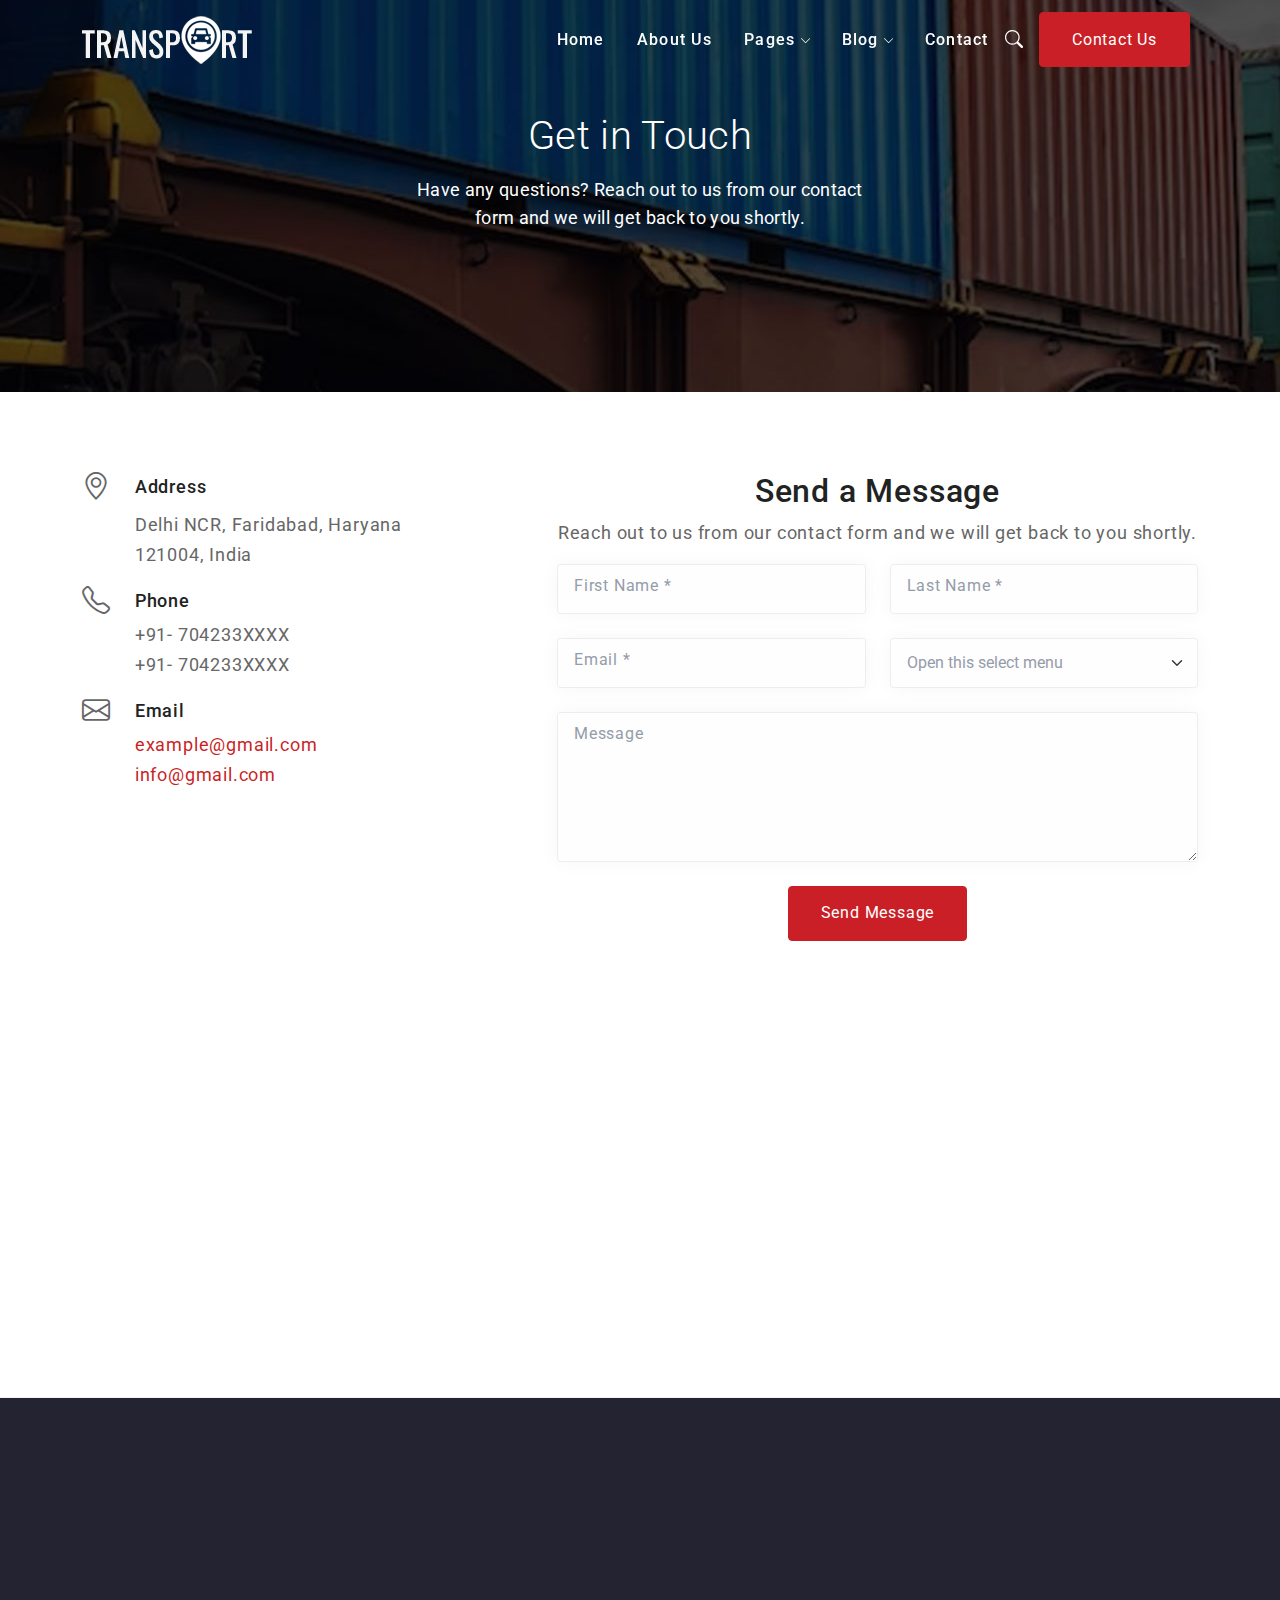
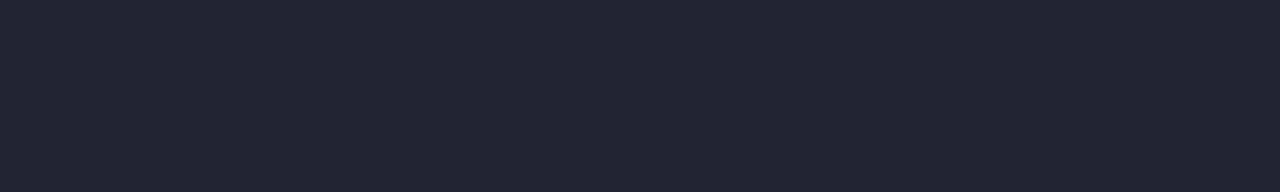
<file: contact.html>
<!DOCTYPE html>
<html lang="en">

<head>
  <meta charset="UTF-8">
  <meta http-equiv="X-UA-Compatible" content="IE=edge">
  <meta name="viewport" content="width=device-width, initial-scale=1.0">
  <title>Transport Bootstrap Responsive Web Template </title>
 <!-- Bootstrap css -->
 <link rel="stylesheet" href="assets/css/bootstrap.min.css">
 <!-- Bootstrap Icons css -->
 <link rel="stylesheet" href="https://cdn.jsdelivr.net/npm/bootstrap-icons@1.8.1/font/bootstrap-icons.css">
 <!-- Swiper slider css -->
 <link rel="stylesheet" href="assets/plugins/Swiper-slider/swiper-bundle.min.css">
 <!-- Glightbox popup css -->
 <link rel="stylesheet" href="assets/plugins/glightbox/glightbox.css">
 <!-- Animate css for animation -->
 <link rel="stylesheet" href="assets/plugins/animate-css/animate.css">
 <!-- aos css (Animation on scroll ) -->
 <link rel="stylesheet" href="assets/plugins/aos/aos.css">
 <!-- Fontawesome Icons css -->
 <link rel="stylesheet" href="assets/plugins/icons/css/fontawesome.css">
 <link rel="stylesheet" href="assets/plugins/icons/css/brands.css">
 <link rel="stylesheet" href="assets/plugins/icons/css/solid.css">
 <!-- Style css -->
 <link rel="stylesheet" href="assets/css/style.css">

  <!--[if IE]>
    <script src="http://html5shiv.googlecode.com/svn/trunk/html5.js"></script>
  <![endif]-->

</head>

<body>
  <!-- preloader -->
  <div id="preloader"></div>
  <!-- Progress circle scroll to top -->
  <div id="progress">
    <div id="progress-value">
      <i class="bi bi-arrow-up-short"></i>
    </div>
  </div>

  <!-- Black Transparent Screen -->
  <span class="screen-darken"></span>
  <!-- End -->

<!-- Header section --> 
<header class="fixed-top" id="header">
  <div class="container">
    <!-- Navigation Wrapper -->
    <nav id="navbar_top" class="navbar navbar-expand-lg navbar-light">
      <!-- Desktop Logo -->
      <a href="index.html" class="logo innerlogo navbar-brand">
        <img src="assets/img/logo.png" alt="image" >
        
      </a>
      <!-- End -->
      <!-- Mobile menu bar button -->
      <button class="navbar-toggler order-2 order-md-3" type="button" data-bs-toggle="collapse"
        data-trigger="navbar_main" aria-expanded="false" aria-label="Toggle navigation">
        <span class="navbar-toggler-icon"></span>
      </button>
      <!-- End -->

      <div class="mobile-offcanvas collapse navbar-collapse order-3 order-md-1" id="navbar_main">
        <!-- Mobile slider menu from left -->
        <div class="offcanvas-header1 ps-0 pt-0 mb-4">
          <!-- Mobile logo -->
          <a href="index.html" class="logo navbar-brand py-0">
            <a href="#" class="logo">
              <img src="assets/img/logo.png" alt="" >
            </a>
            
          </a>
          <!-- End -->
          <!-- Mobile menu close button -->
          <button class="btn-close float-end"></button>
        </div>
        <!-- End -->
        <!-- Main menu for Desktop and Mobile -->
          <ul class="navbar-nav ms-auto order-2">
            <li class="nav-item">
              <a href="index.html" class="nav-link">Home</a>
            </li>
            <li class="nav-item dropdown">
              <a href="about.html" class="nav-link">About Us</a>
            </li>
            <li class="nav-item dropdown">
              <a href="#" class="nav-link dropdown-toggle" data-bs-toggle="dropdown">Pages</a>
              <div class="dropdown-menu p-0 p-md-3">
              <ul class="ps-0">
                <li><a href="services.html" class="dropdown-item">Services</a></li>
                <li><a href="pricing.html" class="dropdown-item">Pricing</a></li>
                <li><a href="faqs.html" class="dropdown-item">FAQ</a></li>
                <li><a href="404.html" class="dropdown-item">404 Error</a></li>
              </ul>
            </div>
            </li>
            <li class="nav-item dropdown">
              <a href="#" class="nav-link dropdown-toggle" id="navbarDropdown3" role="button"
                data-bs-toggle="dropdown">Blog</a>
                <div class="dropdown-menu p-0 p-md-3">
                  <ul class="ps-0">
                  <li><a href="blog.html" class="dropdown-item">Blog with Sidebar</a></li>
                  <li><a href="blog-details.html" class="dropdown-item">Blog Post</a></li>
                  </ul>
                </div>
            </li>
            <li class="nav-item">
              <a href="contact.html" class="nav-link">Contact</a>
            </li>
          </ul>
          
        <!-- Main menu for Desktop and Mobile End -->
        <!-- Mobile menu Footer -->
        <div class="offcanvas-menu-footer d-lg-none">
          <div>
            +91 - 704233XXXX<br>
            <a href="#">Info@gmail.com</a>
            <nav class="social__links-type2 d-flex justify-content-start mt-2">
              <a href="#"><i class="bi bi-twitter twitter-color"></i></a>
              <a href="#"><i class="bi bi-facebook facebook-color"></i></a>
              <a href="#"><i class="bi bi-instagram instagram-color"></i></a>
            </nav>
          </div>
          
        </div>
        <!-- End -->
      </div>
      <!-- End -->
      <!-- Top Right section for Search -->
      <div class="navbar-second order-1 order-md-2 ms-auto me-2 d-none d-lg-block">
        <ul class="navbar-nav flex-row ecom-group">
          <!-- Search toggle from top -->
          <li class="nav-item d-flex align-items-center">
            <!-- Search Icon -->
            <a href="#" data-bs-toggle="offcanvas" data-bs-target="#offcanvasTop" aria-controls="offcanvasTop"><i class="bi bi-search text-white me-3"></i></a>
            <div class="offcanvas offcanvas-top" tabindex="-1" id="offcanvasTop" aria-labelledby="offcanvasTopLabel">
              <div class="offcanvas-header container">
                <h5 id="offcanvasTopLabel">
                  <a href="#" class="logo">
                    <img src="assets/img/logo.png" alt="" >
                  </a>
                </h5>
                <button type="button" class="btn-close text-reset" data-bs-dismiss="offcanvas"
                  aria-label="Close"></button>
              </div>
              <div class="offcanvas-body d-flex align-items-center justify-content-center">
                <div class="container">
                  <div class="col-12">
                    <div class="mb-5">
                      <h1>Search</h1>
                    </div>
                    <div class="search">
                      <input type="search" class="form-control" placeholder="Type keyword and hit search button">
                      <button class="btn"> <i class="bi bi-search"></i> </button>
                    </div>
                  </div>
                </div>
              </div>
            </div>
          </li>
          <!-- End -->
          <!-- Button Top Right -->
          <li>
            <a href="#" class="btn btn-primary text-white btn-size">Contact Us</a>
          </li>
          
        </ul>
      </div>
    </nav>
    <!-- End -->
  </div>
</header>
<!-- End -->

  <!-- main section -->
  <main>
    <!-- Full Width Banner -->
    <section class="bg-color bg-pos-full bg-3" style="background: url(assets/img/bg-01.jpg) 10% 20%;">
      <div class="container pt-7 pb-20 py-sm-4 text-center">
        <div class="row">
          <div class="col-md-6 mx-auto login_big-text">
                <h2 class="display-6 text-white">Get in Touch</h2>
                <p class="px-xl-5 text-white">Have any questions? Reach out to us from our contact form and we will get back to you shortly.</p>
            
          </div>
        </div>
      </div>
    </section>
    <!-- Full Width Banner End -->
    <!-- Body Section -->
    <section class="section pb-0">
      <div class="container">
        <div class="row g-4">
          <div class="col-lg-5 text-styling">
            <div class="d-flex flex-row">
              <div class="fs-3 me-4 mt-n1"><i class="bi bi-geo-alt"></i></div>
              <div>
                  <h5>Address</h5>
                  <div class="mt-0 mb-3">Delhi NCR, Faridabad, Haryana<br>
                    121004, India </div>
              </div>
          </div>
          <div class="d-flex flex-row">
              <div class="fs-3 me-4 mt-n1"><i class="bi bi-telephone"></i></div>
              <div>
                  <h5 class="mb-1">Phone</h5>
                  <p>
                    +91- 704233XXXX<br>
                    +91- 704233XXXX
                  </p>
              </div>
          </div>
          <div class="d-flex flex-row">
              <div class="fs-3 me-4 mt-n1"><i class="bi bi-envelope"></i></div>
              <div class="">
                  <h5 class="mb-1">Email</h5>
                  <p class="mb-0">
                      <a href="mailto:example@gmail.com">example@gmail.com</a>
                  </p>
                  <p class="mb-0">
                      <a href="mailto:info@gmail.com">info@gmail.com</a>
                  </p>
              </div>
          </div>
          </div>
          <div class="col-lg-7 text-styling">
            <!-- Heading -->
        <div class="text-center">
          <h3>Send a Message</h3>
          <p>Reach out to us from our contact form and we will get back to you shortly.</p>
          </div>
          <!-- Heading End -->
          <!-- Form -->
          <form action="#">
          <div class="message"></div>
          <div class="row gx-4 formstyle mb-5">
              <div class="col-md-6">
                  <div class="form-floating mb-4">
                      <input type="text" name="name" class="form-control form-control-shadow" id="first_name" placeholder="Name" required>
                      <label for="first_name">First Name *</label>
                  </div>
              </div>
              <div class="col-md-6">
                  <div class="form-floating mb-4">
                      <input type="text" name="name" class="form-control form-control-shadow" id="Last_name" placeholder="Name" required>
                      <label for="Last_name">Last Name *</label>
                  </div>
              </div>
              <div class="col-md-6">
                  <div class="form-floating mb-4">
                      <input type="email" name="name" class="form-control form-control-shadow" id="email" placeholder="Name" required>
                      <label for="email">Email *</label>
                  </div>
              </div>
              <div class="col-md-6">
                  <div class="form-floating mb-4">
                      <select class="form-select form-control-shadow" aria-label="Default select example">
                          <option selected>Open this select menu</option>
                          <option value="1">One</option>
                          <option value="2">Two</option>
                          <option value="3">Three</option>
                        </select>      
                  </div>
              </div>
              <div class="col-12">
                  <div class="form-floating mb-4">
                      <textarea class="form-control form-control-shadow" id="message" rows="3" style="height:150px;" placeholder="Message"></textarea>
                      <label for="message" class="form-label">Message</label>
                  </div>
              </div>
              <div class="col-12 text-center">
                  <input type="submit" class="btn btn-primary btn-size btn-mt" value="Send Message">
              </div>
          </div>
      </form>
      <!-- Form End -->
           </div>
        </div>
      </div>
    </section>
    
    <!-- Body Section End -->

    <!-- Google map -->
    <section class="section pb-0 pt-2">
      <div class="container-fluid px-0">
        <div class="row">
          <div class="col-md-12">
             <!-- Map -->
             <div class="map map-full rounded-start rounded-lg-start">
              <iframe src="https://www.google.com/maps/embed?pb=!1m18!1m12!1m3!1d224611.80361386883!2d77.17898668455805!3d28.402371868034386!2m3!1f0!2f0!3f0!3m2!1i1024!2i768!4f13.1!3m3!1m2!1s0x390cdc15f5a424b1%3A0xe4f50576c850e0f2!2sFaridabad%2C%20Haryana!5e0!3m2!1sen!2sin!4v1665013474909!5m2!1sen!2sin"  style="border:0; width: 100%; height: 400px;" allowfullscreen="" loading="lazy" referrerpolicy="no-referrer-when-downgrade"></iframe>
              </div>
              <!-- Map End --> 
          </div>
        </div>
      </div>
    </section>
  </main>

 <!-- Footer section -->
 <footer class="footer">
  <div class="container p-4">
    <div class="row g-4 row-cols-1 row-cols-md-2 row-cols-lg-4" data-aos="fade-right" data-aos-once="ture"
      data-aos-duration="500" data-aos-delay="20">
      <!-- Col 1 -->
      <div class="col">
        <div class="footer__col-one">
          <!-- Footer Logo -->
          <a href="#" class="footer-logo">
            <img src="assets/img/footer-logo.png" alt="" >
          </a>
          <!-- End -->
          <p>Lorem Ipsum is simply dummy text of the printing and typesetting industry. Lorem Ipsum has been the
            industry's</p>
          <p class="small mt-4">Copyright@2023. All Rights Reserved</p>
        </div>
      </div>
      <!-- End -->
      <!-- Col 2 -->
      <div class="col" data-aos="fade-right" data-aos-once="ture" data-aos-duration="600" data-aos-delay="40">
        <h5>Company</h5>
        <ul class="mt-3">
          <li><a href="index.html">Home</a></li>
          <li><a href="about.html">About Us</a></li>
          <li><a href="blog.html">Blog</a></li>
          <li><a href="contact.html">Contact</a></li>
        </ul>
      </div>
      <!-- End -->
      <!-- Col 3 -->
      <div class="col" data-aos="fade-right" data-aos-once="ture" data-aos-duration="700" data-aos-delay="60">
        <h5>Usefull Links</h5>
        <ul class="mt-3">
          <li><a href="services.html">Services</a></li>
            <li><a href="faqs.html">FAQ's</a></li>
            <li><a href="pricing.html">Pricing</a></li>
            <li><a href="#">Policies</a></li>
        </ul>
      </div>
      <!-- End -->
      <!-- Col 4 -->
      <div class="col" data-aos="fade-right" data-aos-once="ture" data-aos-duration="800" data-aos-delay="80">
        <h5>Conection with us</h5>
        <div class="container-fluid px-2">
          <div class="row row-cols-3">
            <div class="col p-1">
              <div class="footer-gal">
              <a href="assets/img/blog-img-01.jpg" class="glightbox" data-gallery="gallery1">
              <img src="assets/img/blog-img-01.jpg" alt="gallery" />
              </a>
            </div>
            </div>
            <div class="col p-1">
              <div class="footer-gal">
              <a href="assets/img/blog-img-02.jpg" class="glightbox" data-gallery="gallery1">
              <img src="assets/img/blog-img-02.jpg" alt="gallery" />
              </a>
            </div>
            </div>
            <div class="col p-1">
              <div class="footer-gal">
              <a href="assets/img/blog-img-03.jpg" class="glightbox" data-gallery="gallery1">
                <img src="assets/img/blog-img-03.jpg" alt="gallery" />
                </a>
              </div>
            </div>
            <div class="col p-1">
              <div class="footer-gal">
              <a href="assets/img/blog-img-01.jpg" class="glightbox" data-gallery="gallery1">
                <img src="assets/img/blog-img-01.jpg" alt="gallery" />
                </a>
              </div>
            </div>
            <div class="col p-1">
              <div class="footer-gal">
              <a href="assets/img/blog-img-02.jpg" class="glightbox" data-gallery="gallery1">
                <img src="assets/img/blog-img-02.jpg" alt="gallery" />
                </a>
              </div>
            </div>
            <div class="col p-1">
              <div class="footer-gal">
              <a href="assets/img/blog-img-03.jpg" class="glightbox" data-gallery="gallery1">
                <img src="assets/img/blog-img-03.jpg" alt="gallery" />
                </a>
              </div>
            </div>
          </div>
          <div class="row mt-2">
          <div class="social-links">
            <a href="#"><i class="bi bi-twitter"></i></a>
            <a href="#"><i class="bi bi-facebook"></i></a>
            <a href="#"><i class="bi bi-youtube"></i></a>
            <a href="#"><i class="bi bi-linkedin"></i></a>
          </div>
        </div>
        </div>

      </div>
      <!-- End -->
    </div>
  </div>
</footer>
<!-- Footer End -->


  <!-- Bootstrap js -->
  <script src="assets/js/bootstrap.bundle.min.js"></script>
  <!-- aos.js for animation on scroll -->
  <script src="assets/plugins/aos/aos.js"></script>
  <!-- Swiper slider js -->
  <script src="assets/plugins/Swiper-slider/swiper-bundle.min.js"></script>
  <!-- Glightbox js -->
  <script src="assets/plugins/glightbox/glightbox.min.js"></script>
  <!-- Script for Counter -->
  <script src="assets/plugins/counter/jquery.min.js"></script>
  <script src="assets/plugins/counter/waypoints.min.js"></script>
  <script src="assets/plugins/counter/jquery.counterup.min.js"></script>
  <!-- function.js -->
  <script src="assets/js/function.js"></script>

</body>

</html>
</file>
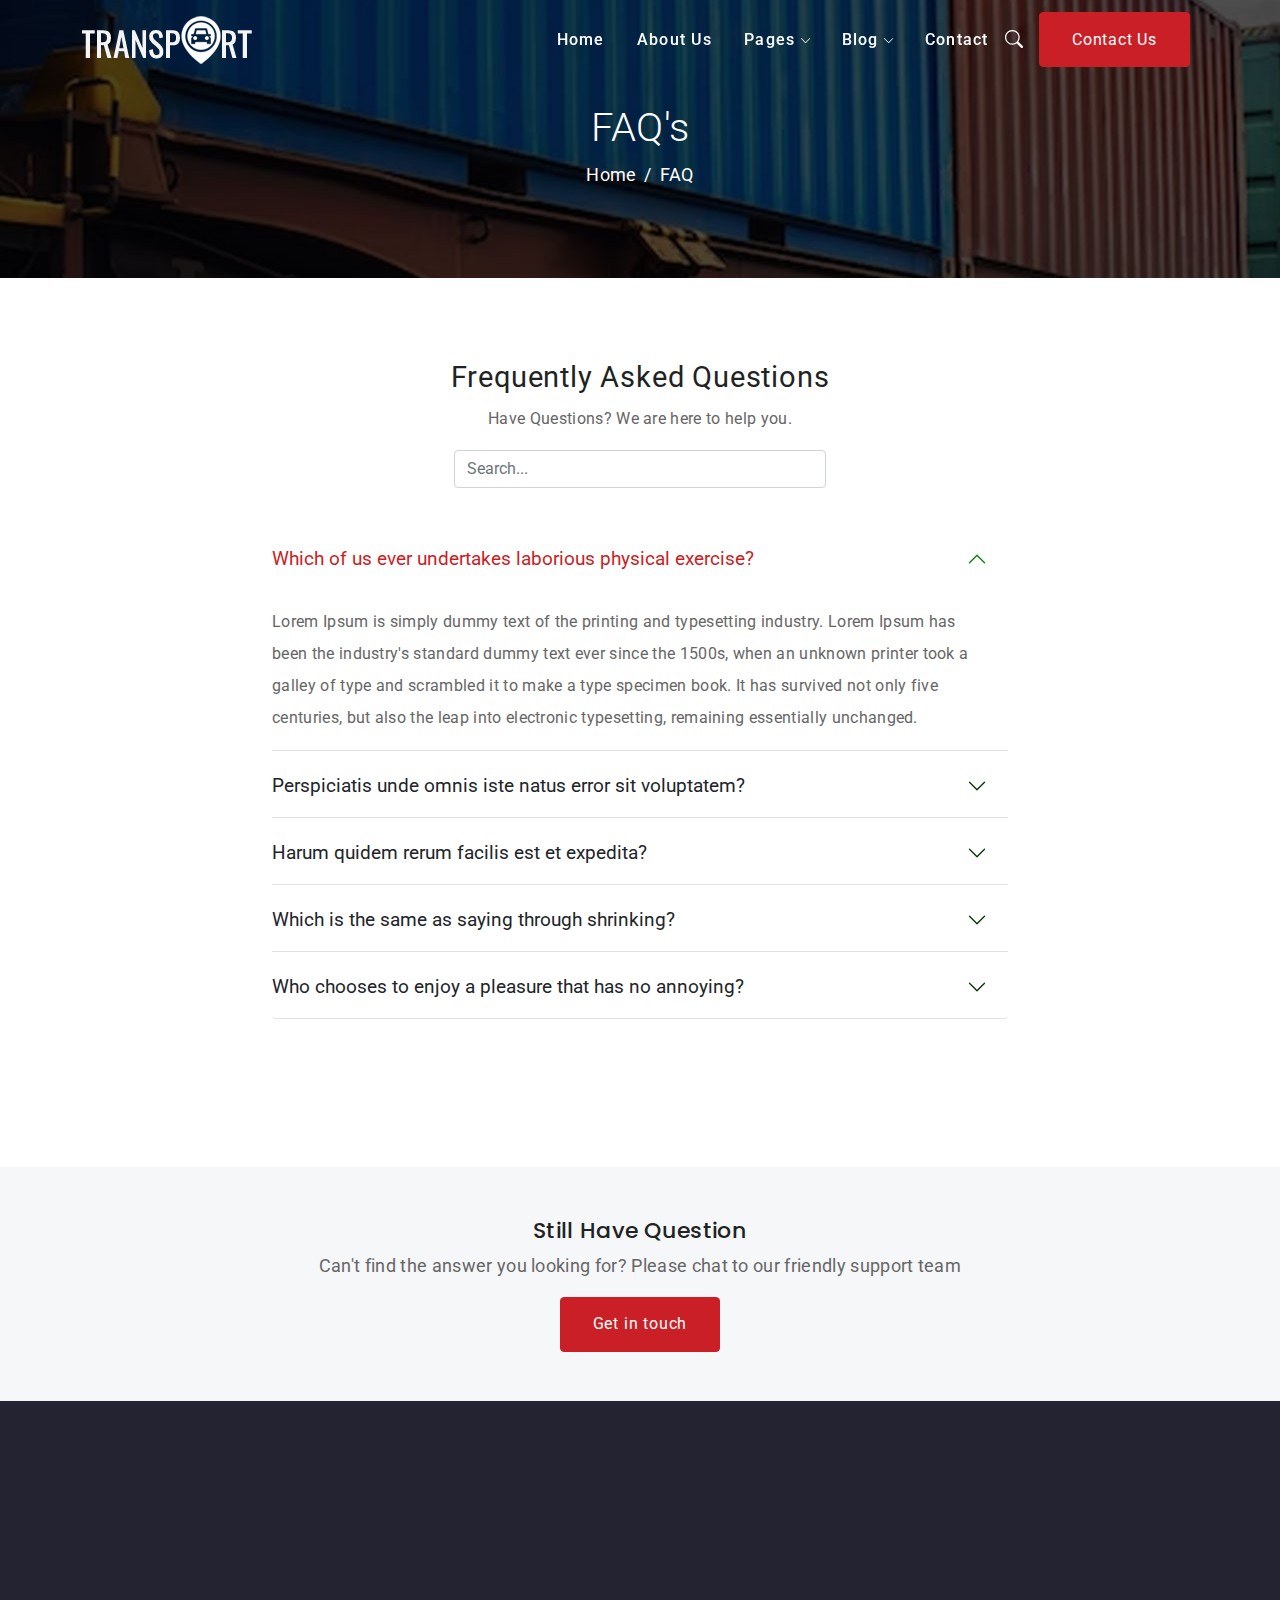
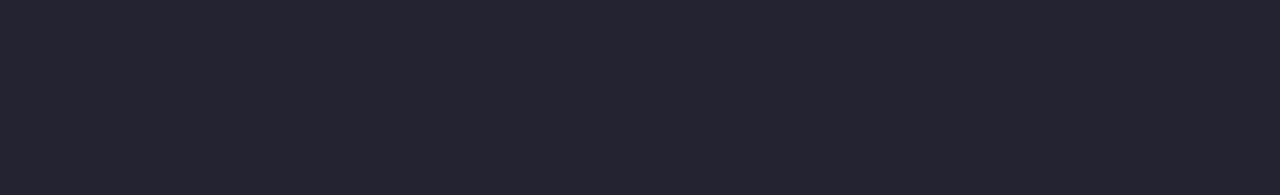
<file: faqs.html>
<!DOCTYPE html>
<html lang="en">

<head>
  <meta charset="UTF-8">
  <meta http-equiv="X-UA-Compatible" content="IE=edge">
  <meta name="viewport" content="width=device-width, initial-scale=1.0">
  <title>Transport Bootstrap Responsive Web Template </title>
 <!-- Bootstrap css -->
 <link rel="stylesheet" href="assets/css/bootstrap.min.css">
 <!-- Bootstrap Icons css -->
 <link rel="stylesheet" href="https://cdn.jsdelivr.net/npm/bootstrap-icons@1.8.1/font/bootstrap-icons.css">
 <!-- Swiper slider css -->
 <link rel="stylesheet" href="assets/plugins/Swiper-slider/swiper-bundle.min.css">
 <!-- Glightbox popup css -->
 <link rel="stylesheet" href="assets/plugins/glightbox/glightbox.css">
 <!-- Animate css for animation -->
 <link rel="stylesheet" href="assets/plugins/animate-css/animate.css">
 <!-- aos css (Animation on scroll ) -->
 <link rel="stylesheet" href="assets/plugins/aos/aos.css">
 <!-- Fontawesome Icons css -->
 <link rel="stylesheet" href="assets/plugins/icons/css/fontawesome.css">
 <link rel="stylesheet" href="assets/plugins/icons/css/brands.css">
 <link rel="stylesheet" href="assets/plugins/icons/css/solid.css">
 <!-- Style css -->
 <link rel="stylesheet" href="assets/css/style.css">

  <!--[if IE]>
    <script src="http://html5shiv.googlecode.com/svn/trunk/html5.js"></script>
  <![endif]-->

</head>

<body>
  <!-- preloader -->
  <div id="preloader"></div>
  <!-- Progress circle scroll to top -->
  <div id="progress">
    <div id="progress-value">
      <i class="bi bi-arrow-up-short"></i>
    </div>
  </div>
<!-- End -->
<!-- Black Transparent Screen -->
<span class="screen-darken"></span>
<!-- End -->
  


<!-- Header section --> 
<header class="fixed-top" id="header">
  <div class="container">
    <!-- Navigation Wrapper -->
    <nav id="navbar_top" class="navbar navbar-expand-lg navbar-light">
      <!-- Desktop Logo -->
      <a href="index.html" class="logo innerlogo navbar-brand">
        <img src="assets/img/logo.png" alt="image" >
        
      </a>
      <!-- End -->
      <!-- Mobile menu bar button -->
      <button class="navbar-toggler order-2 order-md-3" type="button" data-bs-toggle="collapse"
        data-trigger="navbar_main" aria-expanded="false" aria-label="Toggle navigation">
        <span class="navbar-toggler-icon"></span>
      </button>
      <!-- End -->

      <div class="mobile-offcanvas collapse navbar-collapse order-3 order-md-1" id="navbar_main">
        <!-- Mobile slider menu from left -->
        <div class="offcanvas-header1 ps-0 pt-0 mb-4">
          <!-- Mobile logo -->
          <a href="index.html" class="logo navbar-brand py-0">
            <a href="#" class="logo">
              <img src="assets/img/logo.png" alt="" >
            </a>
            
          </a>
          <!-- End -->
          <!-- Mobile menu close button -->
          <button class="btn-close float-end"></button>
        </div>
        <!-- End -->
        <!-- Main menu for Desktop and Mobile -->
          <ul class="navbar-nav ms-auto order-2">
            <li class="nav-item">
              <a href="index.html" class="nav-link">Home</a>
            </li>
            <li class="nav-item dropdown">
              <a href="about.html" class="nav-link">About Us</a>
            </li>
            <li class="nav-item dropdown">
              <a href="#" class="nav-link dropdown-toggle" data-bs-toggle="dropdown">Pages</a>
              <div class="dropdown-menu p-0 p-md-3">
              <ul class="ps-0">
                <li><a href="services.html" class="dropdown-item">Services</a></li>
                <li><a href="pricing.html" class="dropdown-item">Pricing</a></li>
                <li><a href="faqs.html" class="dropdown-item">FAQ</a></li>
                <li><a href="404.html" class="dropdown-item">404 Error</a></li>
              </ul>
            </div>
            </li>
            <li class="nav-item dropdown">
              <a href="#" class="nav-link dropdown-toggle" id="navbarDropdown3" role="button"
                data-bs-toggle="dropdown">Blog</a>
                <div class="dropdown-menu p-0 p-md-3">
                  <ul class="ps-0">
                  <li><a href="blog.html" class="dropdown-item">Blog with Sidebar</a></li>
                  <li><a href="blog-details.html" class="dropdown-item">Blog Post</a></li>
                  </ul>
                </div>
            </li>
            <li class="nav-item">
              <a href="contact.html" class="nav-link">Contact</a>
            </li>
          </ul>
          
        <!-- Main menu for Desktop and Mobile End -->
        <!-- Mobile menu Footer -->
        <div class="offcanvas-menu-footer d-lg-none">
          <div>
            +91 - 704233XXXX<br>
            <a href="#">Info@gmail.com</a>
            <nav class="social__links-type2 d-flex justify-content-start mt-2">
              <a href="#"><i class="bi bi-twitter twitter-color"></i></a>
              <a href="#"><i class="bi bi-facebook facebook-color"></i></a>
              <a href="#"><i class="bi bi-instagram instagram-color"></i></a>
            </nav>
          </div>
          
        </div>
        <!-- End -->
      </div>
      <!-- End -->
      <!-- Top Right section for Search -->
      <div class="navbar-second order-1 order-md-2 ms-auto me-2 d-none d-lg-block">
        <ul class="navbar-nav flex-row ecom-group">
          <!-- Search toggle from top -->
          <li class="nav-item d-flex align-items-center">
            <!-- Search Icon -->
            <a href="#" data-bs-toggle="offcanvas" data-bs-target="#offcanvasTop" aria-controls="offcanvasTop"><i class="bi bi-search text-white me-3"></i></a>
            <div class="offcanvas offcanvas-top" tabindex="-1" id="offcanvasTop" aria-labelledby="offcanvasTopLabel">
              <div class="offcanvas-header container">
                <h5 id="offcanvasTopLabel">
                  <a href="#" class="logo">
                    <img src="assets/img/logo.png" alt="" >
                  </a>
                </h5>
                <button type="button" class="btn-close text-reset" data-bs-dismiss="offcanvas"
                  aria-label="Close"></button>
              </div>
              <div class="offcanvas-body d-flex align-items-center justify-content-center">
                <div class="container">
                  <div class="col-12">
                    <div class="mb-5">
                      <h1>Search</h1>
                    </div>
                    <div class="search">
                      <input type="search" class="form-control" placeholder="Type keyword and hit search button">
                      <button class="btn"> <i class="bi bi-search"></i> </button>
                    </div>
                  </div>
                </div>
              </div>
            </div>
          </li>
          <!-- End -->
          <!-- Button Top Right -->
          <li>
            <a href="#" class="btn btn-primary text-white btn-size">Contact Us</a>
          </li>
          
        </ul>
      </div>
    </nav>
    <!-- End -->
  </div>
</header>
<!-- End -->

  <!-- main section -->
  <main>
    <!-- Full Width Banner -->
    <section class="bg-color bg-3" style="background: url(assets/img/bg-01.jpg) 10% 20%;">
      <div class="container py-sm-4 text-center">
        <div class="row">
          <div class="col-md-8 pt-5 pb-5 mx-auto header-txt text-center">
                <h2 class="display-6 text-white">FAQ's </h2>
                <nav aria-label="breadcrumb" class="page__header-navigation d-inline-block">
                  <ol class="breadcrumb">
                    <li class="breadcrumb-item"><a href="#">Home</a></li>
                    <li class="breadcrumb-item active" aria-current="page">FAQ</li>
                  </ol>
                </nav>
          </div>
        </div>
      </div>
    </section>
    <!-- Full Width Banner -->
    <!-- Body Section -->
    <section class="section">
        <div class="container"> 
          <div class="page-title text-center">
            <h3>Frequently Asked Questions</h3>
            <p>Have Questions? We are here to help you.</p>
         </div>
          <form action="#" class="col-md-4 mb-3 mb-lg-0 mx-auto">
            <input type="search" name="search" class="form-control" placeholder="Search..." aria-label="Search">
          </form>
          <div class="row mt-4 g-4">
            <!-- Col -->
            <div class="col-md-8 mx-auto">
              <!-- Wrapper -->
                <div class="accordion accordion-wrapper" id="accordionExample">
                    <!-- FAQ Box -->
                    <div class="faq-card accordion-item border-bottom">
                      <h2 class="accordion-header faq-card-header ps-0" id="headingFour">
                        <button class="accordion-button p-0 pb-2" type="button" data-bs-toggle="collapse" data-bs-target="#collapseFour"
                          aria-expanded="false" aria-controls="collapseFour">
                          Which of us ever undertakes laborious physical exercise?
                        </button>
                      </h2>
                      <div id="collapseFour" class="accordion-collapse collapse show" aria-labelledby="headingFour"
                        data-bs-parent="#accordionExample">
                        <div class="accordion-body ps-0">
                          Lorem Ipsum is simply dummy text of the printing and typesetting industry. Lorem Ipsum has been the
                          industry's standard dummy text ever since the 1500s, when an unknown printer took a galley of type
                          and scrambled it to make a type specimen book. It has survived not only five centuries, but also the
                          leap into electronic typesetting, remaining essentially unchanged.
                        </div>
                      </div>
                    </div>
                    <!-- FAQ Box End -->
                    <!-- FAQ Box -->
                    <div class="faq-card accordion-item border-bottom">
                      <h2 class="accordion-header faq-card-header ps-0 pt-0" id="headingFive">
                        <button class="accordion-button collapsed p-0 pb-2" type="button" data-bs-toggle="collapse"
                          data-bs-target="#collapseFive" aria-expanded="false" aria-controls="collapseFive">
                          Perspiciatis unde omnis iste natus error sit voluptatem?
                        </button>
                      </h2>
                      <div id="collapseFive" class="accordion-collapse collapse" aria-labelledby="headingFive"
                        data-bs-parent="#accordionExample">
                        <div class="accordion-body ps-0">Lorem Ipsum is simply dummy text of the printing and typesetting industry.
                          Lorem Ipsum has been the industry's standard dummy text ever since the 1500s, when an unknown
                          printer took a galley of type and scrambled it to make a type specimen book. It has survived not
                          only five centuries, but also the leap into electronic typesetting, remaining essentially unchanged.
                        </div>
                      </div>
                    </div>
                    <!-- FAQ Box End -->
                    <!-- FAQ Box -->
                    <div class="faq-card accordion-item border-bottom">
                      <h2 class="accordion-header faq-card-header ps-0 pt-0" id="headingSix">
                        <button class="accordion-button collapsed p-0 pb-2" type="button" data-bs-toggle="collapse"
                          data-bs-target="#collapseSix" aria-expanded="false" aria-controls="collapseSix">
                          Harum quidem rerum facilis est et expedita?
                        </button>
                      </h2>
                      <div id="collapseSix" class="accordion-collapse collapse" aria-labelledby="headingSix"
                        data-bs-parent="#accordionExample">
                        <div class="accordion-body ps-0">Lorem Ipsum is simply dummy text of the printing and typesetting industry.
                          Lorem Ipsum has been the industry's standard dummy text ever since the 1500s, when an unknown
                          printer took a galley of type and scrambled it to make a type specimen book. It has survived not
                          only five centuries, but also the leap into electronic typesetting, remaining essentially unchanged.
                        </div>
                      </div>
                    </div>
                    <!-- FAQ Box End -->
                    <!-- FAQ Box -->
                    <div class="faq-card accordion-item border-bottom">
                      <h2 class="accordion-header faq-card-header ps-0 pt-0" id="headingSeven">
                        <button class="accordion-button collapsed p-0 pb-2" type="button" data-bs-toggle="collapse"
                          data-bs-target="#collapseSeven" aria-expanded="false" aria-controls="collapseSeven">
                          Which is the same as saying through shrinking?
                        </button>
                      </h2>
                      <div id="collapseSeven" class="accordion-collapse collapse" aria-labelledby="headingSeven"
                        data-bs-parent="#accordionExample">
                        <div class="accordion-body ps-0">Lorem Ipsum is simply dummy text of the printing and typesetting industry.
                          Lorem Ipsum has been the industry's standard dummy text ever since the 1500s, when an unknown
                          printer took a galley of type and scrambled it to make a type specimen book. It has survived not
                          only five centuries, but also the leap into electronic typesetting, remaining essentially unchanged.
                        </div>
                      </div>
                    </div>
                    <!-- FAQ Box End -->
                    <!-- FAQ Box -->
                    <div class="faq-card accordion-item border-bottom">
                      <h2 class="accordion-header faq-card-header ps-0 pt-0" id="headingEight">
                        <button class="accordion-button collapsed p-0 pb-2" type="button" data-bs-toggle="collapse"
                          data-bs-target="#collapseEight" aria-expanded="false" aria-controls="collapseEight">
                          Who chooses to enjoy a pleasure that has no annoying?
                        </button>
                      </h2>
                      <div id="collapseEight" class="accordion-collapse collapse" aria-labelledby="headingEight"
                        data-bs-parent="#accordionExample">
                        <div class="accordion-body ps-0">Lorem Ipsum is simply dummy text of the printing and typesetting industry.
                          Lorem Ipsum has been the industry's standard dummy text ever since the 1500s, when an unknown
                          printer took a galley of type and scrambled it to make a type specimen book.
                        </div>
                      </div>
                    </div>
                    <!-- FAQ Box End -->
                  </div>
            </div>
            <!-- Col End -->
          </div>
        </div>
      </section>
      <section class="bg-gray py-5 mt-5">
        <div class="container">
          <div class="row gx-lg-4 gx-xl-5 gy-8">
            <!-- Col -->
            <div class="col-md-8 mx-auto text-center">
                  <h4 class="mb-1">Still Have Question</h4>
                  <p>Can't find the answer you looking for? Please chat to our friendly support team</p>
                  <a href="contact.html" class="btn btn-size btn-primary">Get in touch</a>
                </div>
              </div>
            </div>
            <!-- Col End -->
      </section>
    <!-- Body Section End -->
  </main>

 <!-- Footer section -->
 <footer class="footer">
  <div class="container p-4">
    <div class="row g-4 row-cols-1 row-cols-md-2 row-cols-lg-4" data-aos="fade-right" data-aos-once="ture"
      data-aos-duration="500" data-aos-delay="20">
      <!-- Col 1 -->
      <div class="col">
        <div class="footer__col-one">
          <!-- Footer Logo -->
          <a href="#" class="footer-logo">
            <img src="assets/img/footer-logo.png" alt="" >
          </a>
          <!-- End -->
          <p>Lorem Ipsum is simply dummy text of the printing and typesetting industry. Lorem Ipsum has been the
            industry's</p>
          <p class="small mt-4">Copyright@2023. All Rights Reserved</p>
        </div>
      </div>
      <!-- End -->
      <!-- Col 2 -->
      <div class="col" data-aos="fade-right" data-aos-once="ture" data-aos-duration="600" data-aos-delay="40">
        <h5>Company</h5>
        <ul class="mt-3">
          <li><a href="index.html">Home</a></li>
          <li><a href="about.html">About Us</a></li>
          <li><a href="blog.html">Blog</a></li>
          <li><a href="contact.html">Contact</a></li>
        </ul>
      </div>
      <!-- End -->
      <!-- Col 3 -->
      <div class="col" data-aos="fade-right" data-aos-once="ture" data-aos-duration="700" data-aos-delay="60">
        <h5>Usefull Links</h5>
        <ul class="mt-3">
          <li><a href="services.html">Services</a></li>
            <li><a href="faqs.html">FAQ's</a></li>
            <li><a href="pricing.html">Pricing</a></li>
            <li><a href="#">Policies</a></li>
        </ul>
      </div>
      <!-- End -->
      <!-- Col 4 -->
      <div class="col" data-aos="fade-right" data-aos-once="ture" data-aos-duration="800" data-aos-delay="80">
        <h5>Conection with us</h5>
        <div class="container-fluid px-2">
          <div class="row row-cols-3">
            <div class="col p-1">
              <div class="footer-gal">
              <a href="assets/img/blog-img-01.jpg" class="glightbox" data-gallery="gallery1">
              <img src="assets/img/blog-img-01.jpg" alt="gallery" />
              </a>
            </div>
            </div>
            <div class="col p-1">
              <div class="footer-gal">
              <a href="assets/img/blog-img-02.jpg" class="glightbox" data-gallery="gallery1">
              <img src="assets/img/blog-img-02.jpg" alt="gallery" />
              </a>
            </div>
            </div>
            <div class="col p-1">
              <div class="footer-gal">
              <a href="assets/img/blog-img-03.jpg" class="glightbox" data-gallery="gallery1">
                <img src="assets/img/blog-img-03.jpg" alt="gallery" />
                </a>
              </div>
            </div>
            <div class="col p-1">
              <div class="footer-gal">
              <a href="assets/img/blog-img-01.jpg" class="glightbox" data-gallery="gallery1">
                <img src="assets/img/blog-img-01.jpg" alt="gallery" />
                </a>
              </div>
            </div>
            <div class="col p-1">
              <div class="footer-gal">
              <a href="assets/img/blog-img-02.jpg" class="glightbox" data-gallery="gallery1">
                <img src="assets/img/blog-img-02.jpg" alt="gallery" />
                </a>
              </div>
            </div>
            <div class="col p-1">
              <div class="footer-gal">
              <a href="assets/img/blog-img-03.jpg" class="glightbox" data-gallery="gallery1">
                <img src="assets/img/blog-img-03.jpg" alt="gallery" />
                </a>
              </div>
            </div>
          </div>
          <div class="row mt-2">
          <div class="social-links">
            <a href="#"><i class="bi bi-twitter"></i></a>
            <a href="#"><i class="bi bi-facebook"></i></a>
            <a href="#"><i class="bi bi-youtube"></i></a>
            <a href="#"><i class="bi bi-linkedin"></i></a>
          </div>
        </div>
        </div>

      </div>
      <!-- End -->
    </div>
  </div>
</footer>
<!-- Footer End -->


  <!-- Bootstrap js -->
  <script src="assets/js/bootstrap.bundle.min.js"></script>
  <!-- aos.js for animation on scroll -->
  <script src="assets/plugins/aos/aos.js"></script>
  <!-- Swiper slider js -->
  <script src="assets/plugins/Swiper-slider/swiper-bundle.min.js"></script>
  <!-- Glightbox js -->
  <script src="assets/plugins/glightbox/glightbox.min.js"></script>
  <!-- Script for Counter -->
  <script src="assets/plugins/counter/jquery.min.js"></script>
  <script src="assets/plugins/counter/waypoints.min.js"></script>
  <script src="assets/plugins/counter/jquery.counterup.min.js"></script>
  <!-- function.js -->
  <script src="assets/js/function.js"></script>

</body>

</html>
</file>
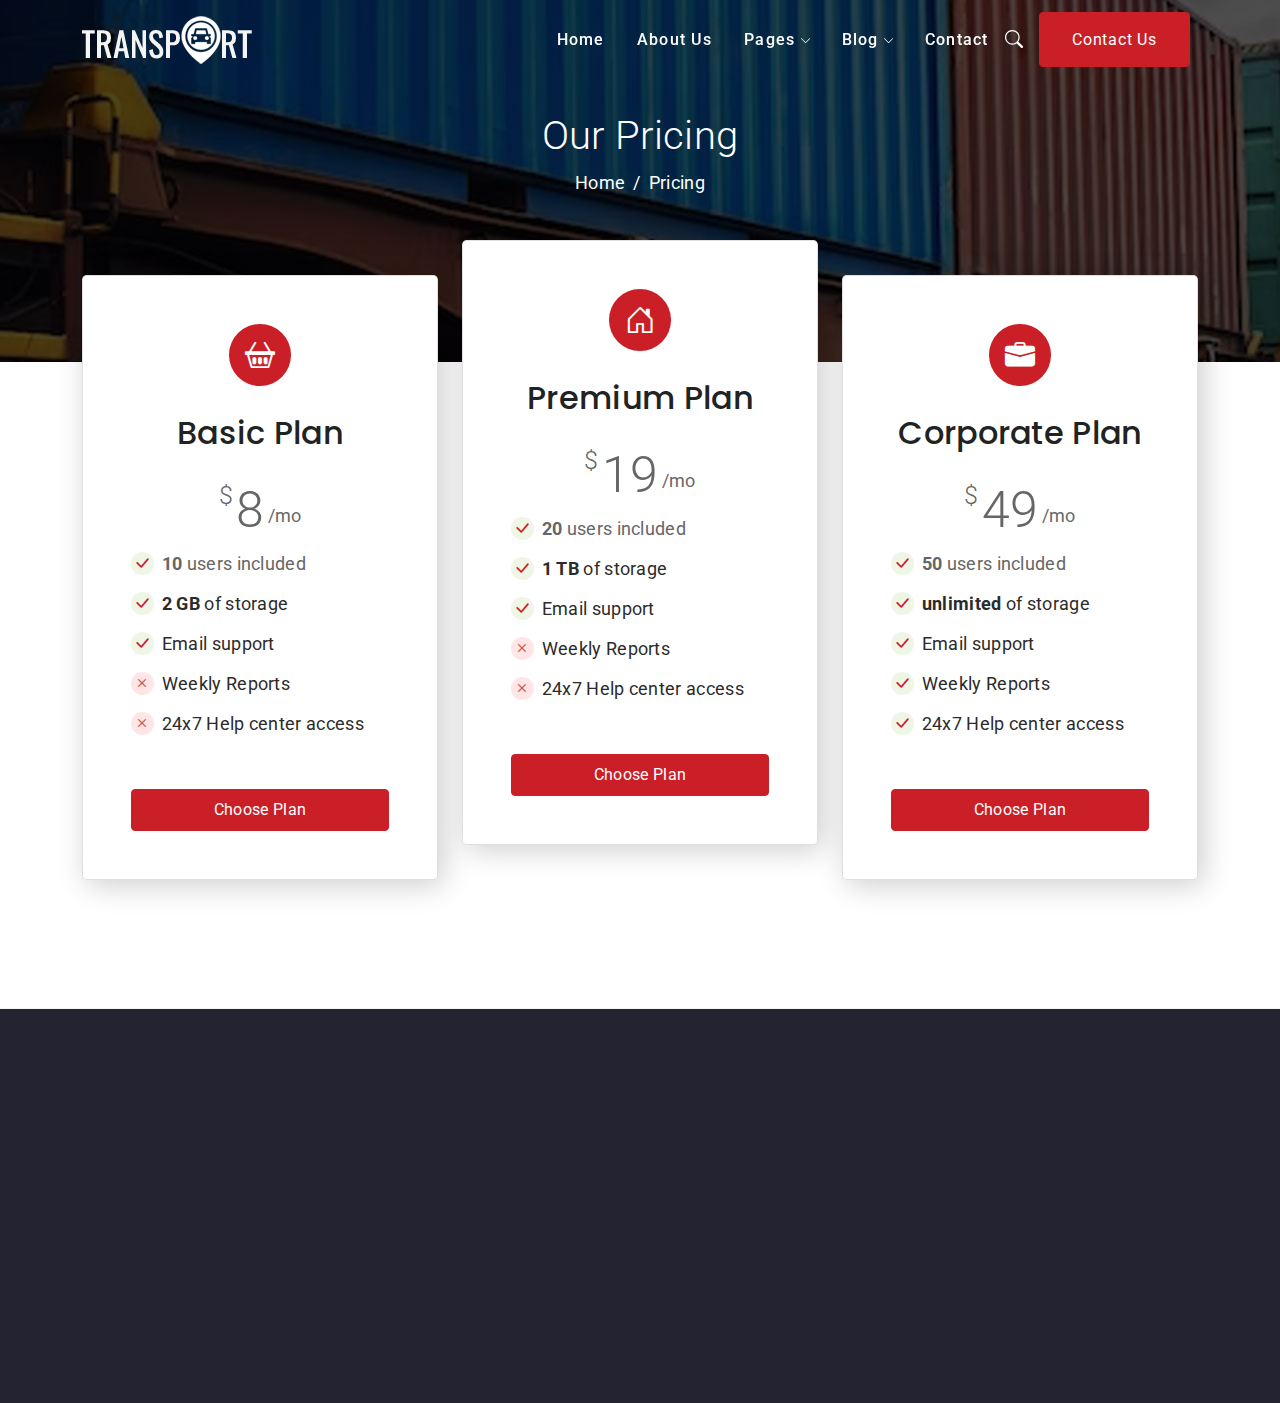
<file: pricing.html>
<!DOCTYPE html>
<html lang="en">

<head>
  <meta charset="UTF-8">
  <meta http-equiv="X-UA-Compatible" content="IE=edge">
  <meta name="viewport" content="width=device-width, initial-scale=1.0">
  <title>Transport Bootstrap Responsive Web Template </title>
 <!-- Bootstrap css -->
 <link rel="stylesheet" href="assets/css/bootstrap.min.css">
 <!-- Bootstrap Icons css -->
 <link rel="stylesheet" href="https://cdn.jsdelivr.net/npm/bootstrap-icons@1.8.1/font/bootstrap-icons.css">
 <!-- Swiper slider css -->
 <link rel="stylesheet" href="assets/plugins/Swiper-slider/swiper-bundle.min.css">
 <!-- Glightbox popup css -->
 <link rel="stylesheet" href="assets/plugins/glightbox/glightbox.css">
 <!-- Animate css for animation -->
 <link rel="stylesheet" href="assets/plugins/animate-css/animate.css">
 <!-- aos css (Animation on scroll ) -->
 <link rel="stylesheet" href="assets/plugins/aos/aos.css">
 <!-- Fontawesome Icons css -->
 <link rel="stylesheet" href="assets/plugins/icons/css/fontawesome.css">
 <link rel="stylesheet" href="assets/plugins/icons/css/brands.css">
 <link rel="stylesheet" href="assets/plugins/icons/css/solid.css">
 <!-- Style css -->
 <link rel="stylesheet" href="assets/css/style.css">

  <!--[if IE]>
    <script src="http://html5shiv.googlecode.com/svn/trunk/html5.js"></script>
  <![endif]-->

</head>

<body>
  <!-- preloader -->
  <div id="preloader"></div>
  <!-- Progress circle scroll to top -->
  <div id="progress">
    <div id="progress-value">
      <i class="bi bi-arrow-up-short"></i>
    </div>
  </div>

  <!-- Black Transparent Screen -->
  <span class="screen-darken"></span>
  <!-- End -->



  <!-- Header section --> 
  <header class="fixed-top" id="header">
    <div class="container">
      <!-- Navigation Wrapper -->
      <nav id="navbar_top" class="navbar navbar-expand-lg navbar-light">
        <!-- Desktop Logo -->
        <a href="index.html" class="logo innerlogo navbar-brand">
          <img src="assets/img/logo.png" alt="image" >
          
        </a>
        <!-- End -->
        <!-- Mobile menu bar button -->
        <button class="navbar-toggler order-2 order-md-3" type="button" data-bs-toggle="collapse"
          data-trigger="navbar_main" aria-expanded="false" aria-label="Toggle navigation">
          <span class="navbar-toggler-icon"></span>
        </button>
        <!-- End -->

        <div class="mobile-offcanvas collapse navbar-collapse order-3 order-md-1" id="navbar_main">
          <!-- Mobile slider menu from left -->
          <div class="offcanvas-header1 ps-0 pt-0 mb-4">
            <!-- Mobile logo -->
            <a href="index.html" class="logo navbar-brand py-0">
              <a href="#" class="logo">
                <img src="assets/img/logo.png" alt="" >
              </a>
              
            </a>
            <!-- End -->
            <!-- Mobile menu close button -->
            <button class="btn-close float-end"></button>
          </div>
          <!-- End -->
          <!-- Main menu for Desktop and Mobile -->
            <ul class="navbar-nav ms-auto order-2">
              <li class="nav-item">
                <a href="index.html" class="nav-link">Home</a>
              </li>
              <li class="nav-item dropdown">
                <a href="about.html" class="nav-link">About Us</a>
              </li>
              <li class="nav-item dropdown">
                <a href="#" class="nav-link dropdown-toggle" data-bs-toggle="dropdown">Pages</a>
                <div class="dropdown-menu p-0 p-md-3">
                <ul class="ps-0">
                  <li><a href="services.html" class="dropdown-item">Services</a></li>
                  <li><a href="pricing.html" class="dropdown-item">Pricing</a></li>
                  <li><a href="faqs.html" class="dropdown-item">FAQ</a></li>
                  <li><a href="404.html" class="dropdown-item">404 Error</a></li>
                </ul>
              </div>
              </li>
              <li class="nav-item dropdown">
                <a href="#" class="nav-link dropdown-toggle" id="navbarDropdown3" role="button"
                  data-bs-toggle="dropdown">Blog</a>
                  <div class="dropdown-menu p-0 p-md-3">
                    <ul class="ps-0">
                    <li><a href="blog.html" class="dropdown-item">Blog with Sidebar</a></li>
                    <li><a href="blog-details.html" class="dropdown-item">Blog Post</a></li>
                    </ul>
                  </div>
              </li>
              <li class="nav-item">
                <a href="contact.html" class="nav-link">Contact</a>
              </li>
            </ul>
            
          <!-- Main menu for Desktop and Mobile End -->
          <!-- Mobile menu Footer -->
          <div class="offcanvas-menu-footer d-lg-none">
            <div>
              +91 - 704233XXXX<br>
              <a href="#">Info@gmail.com</a>
              <nav class="social__links-type2 d-flex justify-content-start mt-2">
                <a href="#"><i class="bi bi-twitter twitter-color"></i></a>
                <a href="#"><i class="bi bi-facebook facebook-color"></i></a>
                <a href="#"><i class="bi bi-instagram instagram-color"></i></a>
              </nav>
            </div>
            
          </div>
          <!-- End -->
        </div>
        <!-- End -->
        <!-- Top Right section for Search -->
        <div class="navbar-second order-1 order-md-2 ms-auto me-2 d-none d-lg-block">
          <ul class="navbar-nav flex-row ecom-group">
            <!-- Search toggle from top -->
            <li class="nav-item d-flex align-items-center">
              <!-- Search Icon -->
              <a href="#" data-bs-toggle="offcanvas" data-bs-target="#offcanvasTop" aria-controls="offcanvasTop"><i class="bi bi-search text-white me-3"></i></a>
              <div class="offcanvas offcanvas-top" tabindex="-1" id="offcanvasTop" aria-labelledby="offcanvasTopLabel">
                <div class="offcanvas-header container">
                  <h5 id="offcanvasTopLabel">
                    <a href="#" class="logo">
                      <img src="assets/img/logo.png" alt="" >
                    </a>
                  </h5>
                  <button type="button" class="btn-close text-reset" data-bs-dismiss="offcanvas"
                    aria-label="Close"></button>
                </div>
                <div class="offcanvas-body d-flex align-items-center justify-content-center">
                  <div class="container">
                    <div class="col-12">
                      <div class="mb-5">
                        <h1>Search</h1>
                      </div>
                      <div class="search">
                        <input type="search" class="form-control" placeholder="Type keyword and hit search button">
                        <button class="btn"> <i class="bi bi-search"></i> </button>
                      </div>
                    </div>
                  </div>
                </div>
              </div>
            </li>
            <!-- End -->
            <!-- Button Top Right -->
            <li>
              <a href="#" class="btn btn-primary text-white btn-size">Contact Us</a>
            </li>
            
          </ul>
        </div>
      </nav>
      <!-- End -->
    </div>
  </header>
  <!-- End -->

  <!-- main section -->
  <main>
    <!-- Full Width Banner -->
    <section class="bg-color bg-pos-full bg-3" style="background: url(assets/img/bg-01.jpg) 10% 20%;">
      <div class="container pt-7 pb-20 py-sm-4 text-center" >
        <div class="row">
          <div class="col-md-8 mx-auto login_big-text">
                <h2 class="display-6 text-white">Our Pricing</h2>
                <nav aria-label="breadcrumb" class="page__header-navigation d-inline-block">
                  <ol class="breadcrumb mb-1">
                    <li class="breadcrumb-item"><a href="index.html">Home</a></li>
                    <li class="breadcrumb-item active" aria-current="page">Pricing</li>
                  </ol>
                </nav>
          </div>
        </div>
      </div>
    </section>
    <!-- Full Width Banner End -->
    <!-- Body Section -->
    <section class="section">
      <div class="container">
        <div class="row gx-xl-4 gy-4 py-5">
          <!-- col -->
          <div class="col-lg-4 text-center">
            <div class="price-card card p-5 rounded-3 shadow-1 mt-n10 mt-md-n10">
              <i class="bi bi-basket2 price-icon"></i>
              <h2>Basic Plan</h2>
              <!-- Price -->
              <div class="price-txt pt-4 ">
                <sup>$</sup>
                <span class="amount">8</span>
                <span class="month">/mo</span>
              </div>
              <!-- Price End -->
              <!-- Plan list -->
              <ul class="list-unstyled text-start py-4 bullet-listing icon-bg">
                <li>
                  <i class="bi bi-check-lg"></i> 
                  <span><strong>10</strong> users included</span> 
                </li>
                <li>
                  <i class="bi bi-check-lg"></i> 
                  <span><strong>2 GB</strong>  of storage</span> 
                </li>
                <li>
                  <i class="bi bi-check-lg"></i> 
                  <span>Email support</span> 
                </li>
                <li>
                  <i class="bi bi bi-x"></i> 
                  <span>Weekly Reports</span> 
                </li>
                <li>
                  <i class="bi bi-x"></i>
                  <span>24x7 Help center access</span> 
                </li>
              </ul>
              <!-- Plan list End -->
              <a href="#" class="btn btn-primary w-100 py-2">Choose Plan</a>
            </div>
          </div>
          <!-- col End -->
          <!-- col -->
          <div class="col-lg-4 text-center mx-auto">
            <div class="price-card card card p-5 rounded-3 shadow-1 mt-md-n12">
              
              <i class="bi bi-house-door price-icon"></i>
              <h2>Premium Plan</h2>
              <!-- Price -->
              <div class="price-txt pt-4 ">
                <sup>$</sup>
                <span class="amount">19</span>
                <span class="month">/mo</span>
              </div>
              <!-- Price End -->
              <!-- Plan list -->
              <ul class="list-unstyled text-start py-4 bullet-listing icon-bg">
                <li>
                  <i class="bi bi-check-lg"></i> 
                  <span><strong>20</strong> users included</span> 
                </li>
                <li>
                  <i class="bi bi-check-lg"></i> 
                  <span><strong>1 TB</strong>  of storage</span> 
                </li>
                <li>
                  <i class="bi bi-check-lg"></i> 
                  <span>Email support</span> 
                </li>
                <li>
                  <i class="bi bi bi-x"></i> 
                  <span>Weekly Reports</span> 
                </li>
                <li>
                  <i class="bi bi-x"></i>
                  <span>24x7 Help center access</span> 
                </li>
              </ul>
              <!-- Plan list End -->
              <a href="#" class="btn btn-primary w-100 py-2">Choose Plan</a>
            </div>
          </div>
          <!-- col End -->
          <!-- col -->
          <div class="col-lg-4 text-center mx-auto">
            <div class="price-card card card p-5 rounded-3 shadow-1 mt-md-n10">
              <i class="bi bi-briefcase-fill price-icon"></i>
              <h2>Corporate Plan</h2>
              <!-- Price -->
              <div class="price-txt pt-4 ">
                <sup>$</sup>
                <span class="amount">49</span>
                <span class="month">/mo</span>
              </div>
              <!-- Price End -->
              <!-- Plan list -->
              <ul class="list-unstyled text-start py-4 bullet-listing icon-bg">
                <li>
                  <i class="bi bi-check-lg"></i> 
                  <span><strong>50</strong> users included</span> 
                </li>
                <li>
                  <i class="bi bi-check-lg"></i> 
                  <span><strong>unlimited</strong>  of storage</span> 
                </li>
                <li>
                  <i class="bi bi-check-lg"></i> 
                  <span>Email support</span> 
                </li>
                <li>
                  <i class="bi bi-check-lg"></i> 
                  <span>Weekly Reports</span> 
                </li>
                <li>
                  <i class="bi bi-check-lg"></i>
                  <span>24x7 Help center access</span> 
                </li>
              </ul>
              <!-- Plan list End -->
              <a href="#" class="btn btn-primary w-100 py-2">Choose Plan</a>
            </div>
          </div>
          <!-- col End -->
          </div>
        </div>
    </section>
    <!-- Body Section End -->
  </main>

 <!-- Footer section -->
 <footer class="footer">
  <div class="container p-4">
    <div class="row g-4 row-cols-1 row-cols-md-2 row-cols-lg-4" data-aos="fade-right" data-aos-once="ture"
      data-aos-duration="500" data-aos-delay="20">
      <!-- Col 1 -->
      <div class="col">
        <div class="footer__col-one">
          <!-- Footer Logo -->
          <a href="#" class="footer-logo">
            <img src="assets/img/footer-logo.png" alt="" >
          </a>
          <!-- End -->
          <p>Lorem Ipsum is simply dummy text of the printing and typesetting industry. Lorem Ipsum has been the
            industry's</p>
          <p class="small mt-4">Copyright@2023. All Rights Reserved</p>
        </div>
      </div>
      <!-- End -->
      <!-- Col 2 -->
      <div class="col" data-aos="fade-right" data-aos-once="ture" data-aos-duration="600" data-aos-delay="40">
        <h5>Company</h5>
        <ul class="mt-3">
          <li><a href="index.html">Home</a></li>
          <li><a href="about.html">About Us</a></li>
          <li><a href="blog.html">Blog</a></li>
          <li><a href="contact.html">Contact</a></li>
        </ul>
      </div>
      <!-- End -->
      <!-- Col 3 -->
      <div class="col" data-aos="fade-right" data-aos-once="ture" data-aos-duration="700" data-aos-delay="60">
        <h5>Usefull Links</h5>
        <ul class="mt-3">
          <li><a href="services.html">Services</a></li>
            <li><a href="faqs.html">FAQ's</a></li>
            <li><a href="pricing.html">Pricing</a></li>
            <li><a href="#">Policies</a></li>
        </ul>
      </div>
      <!-- End -->
      <!-- Col 4 -->
      <div class="col" data-aos="fade-right" data-aos-once="ture" data-aos-duration="800" data-aos-delay="80">
        <h5>Conection with us</h5>
        <div class="container-fluid px-2">
          <div class="row row-cols-3">
            <div class="col p-1">
              <div class="footer-gal">
              <a href="assets/img/blog-img-01.jpg" class="glightbox" data-gallery="gallery1">
              <img src="assets/img/blog-img-01.jpg" alt="gallery" />
              </a>
            </div>
            </div>
            <div class="col p-1">
              <div class="footer-gal">
              <a href="assets/img/blog-img-02.jpg" class="glightbox" data-gallery="gallery1">
              <img src="assets/img/blog-img-02.jpg" alt="gallery" />
              </a>
            </div>
            </div>
            <div class="col p-1">
              <div class="footer-gal">
              <a href="assets/img/blog-img-03.jpg" class="glightbox" data-gallery="gallery1">
                <img src="assets/img/blog-img-03.jpg" alt="gallery" />
                </a>
              </div>
            </div>
            <div class="col p-1">
              <div class="footer-gal">
              <a href="assets/img/blog-img-01.jpg" class="glightbox" data-gallery="gallery1">
                <img src="assets/img/blog-img-01.jpg" alt="gallery" />
                </a>
              </div>
            </div>
            <div class="col p-1">
              <div class="footer-gal">
              <a href="assets/img/blog-img-02.jpg" class="glightbox" data-gallery="gallery1">
                <img src="assets/img/blog-img-02.jpg" alt="gallery" />
                </a>
              </div>
            </div>
            <div class="col p-1">
              <div class="footer-gal">
              <a href="assets/img/blog-img-03.jpg" class="glightbox" data-gallery="gallery1">
                <img src="assets/img/blog-img-03.jpg" alt="gallery" />
                </a>
              </div>
            </div>
          </div>
          <div class="row mt-2">
          <div class="social-links">
            <a href="#"><i class="bi bi-twitter"></i></a>
            <a href="#"><i class="bi bi-facebook"></i></a>
            <a href="#"><i class="bi bi-youtube"></i></a>
            <a href="#"><i class="bi bi-linkedin"></i></a>
          </div>
        </div>
        </div>

      </div>
      <!-- End -->
    </div>
  </div>
</footer>
<!-- Footer End -->


  <!-- Bootstrap js -->
  <script src="assets/js/bootstrap.bundle.min.js"></script>
  <!-- aos.js for animation on scroll -->
  <script src="assets/plugins/aos/aos.js"></script>
  <!-- Swiper slider js -->
  <script src="assets/plugins/Swiper-slider/swiper-bundle.min.js"></script>
  <!-- Glightbox js -->
  <script src="assets/plugins/glightbox/glightbox.min.js"></script>
  <!-- Script for Counter -->
  <script src="assets/plugins/counter/jquery.min.js"></script>
  <script src="assets/plugins/counter/waypoints.min.js"></script>
  <script src="assets/plugins/counter/jquery.counterup.min.js"></script>
  <!-- function.js -->
  <script src="assets/js/function.js"></script>

</body>

</html>
</file>
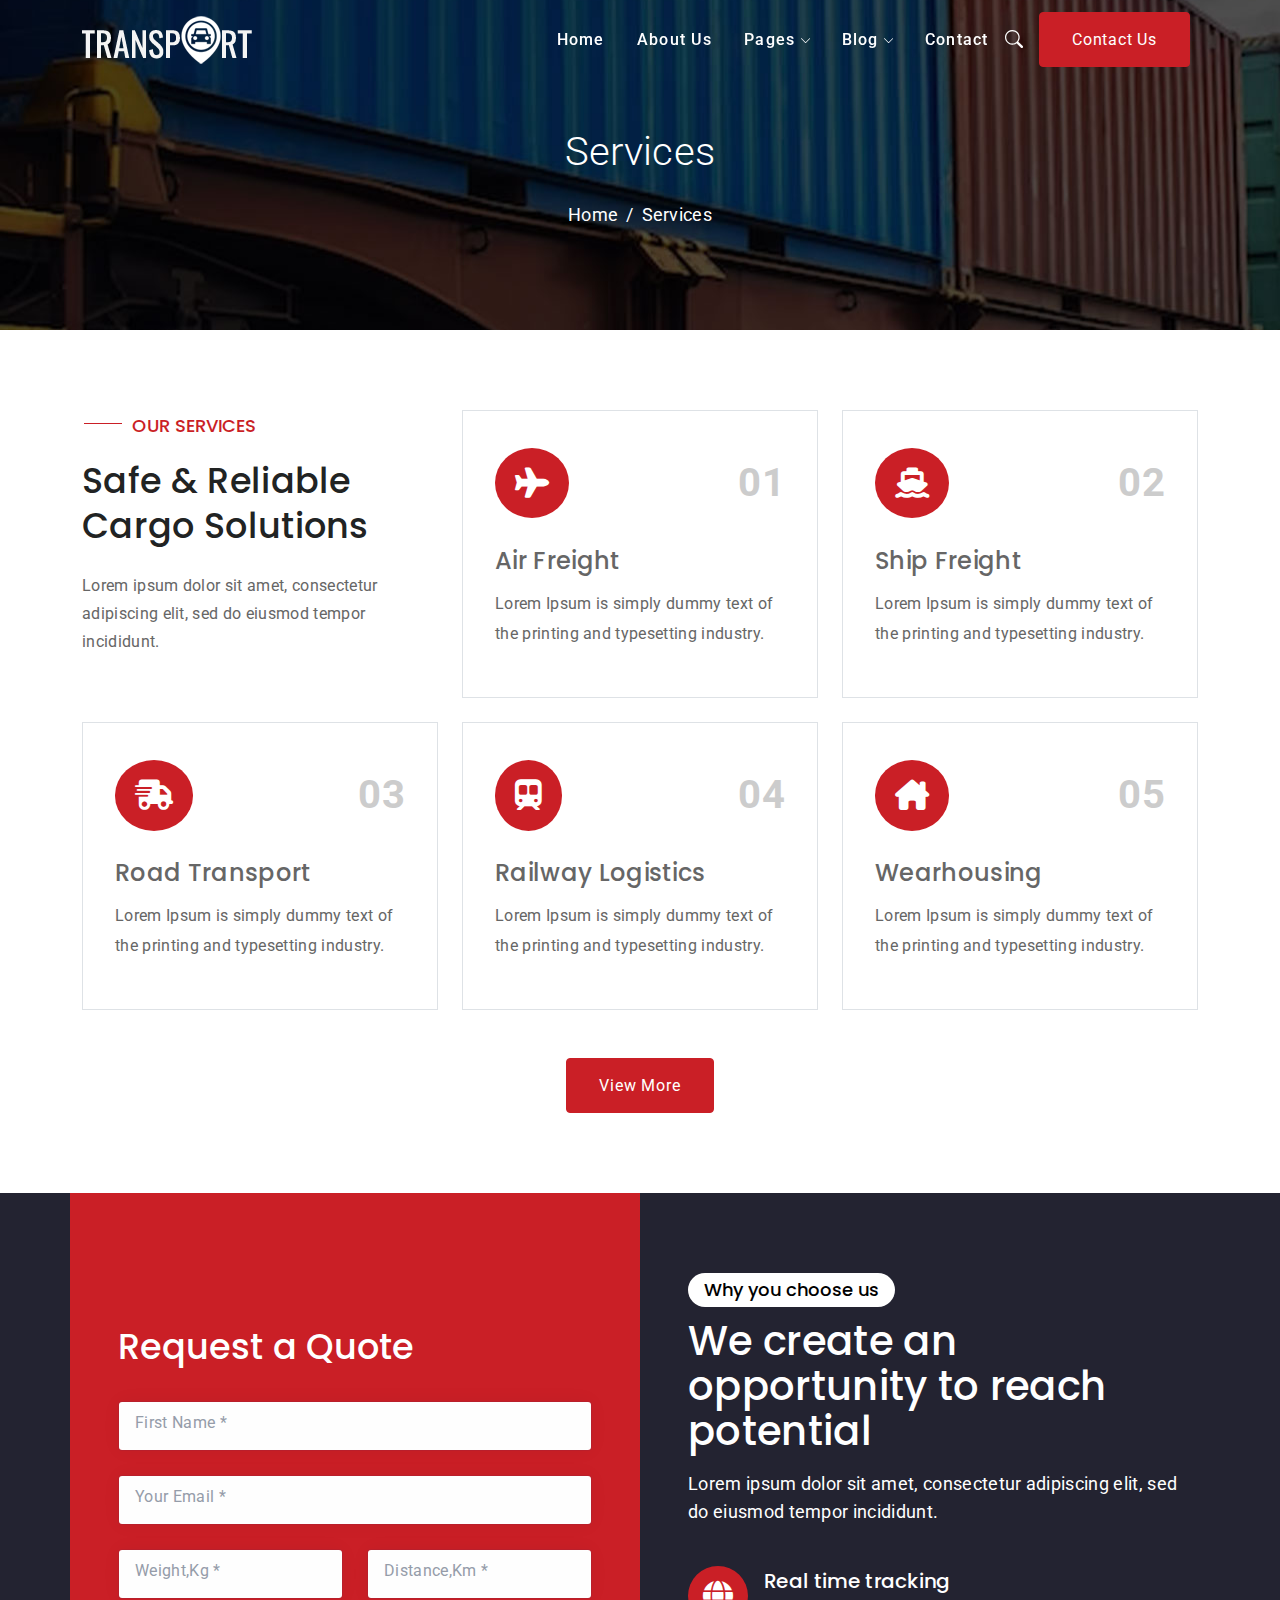
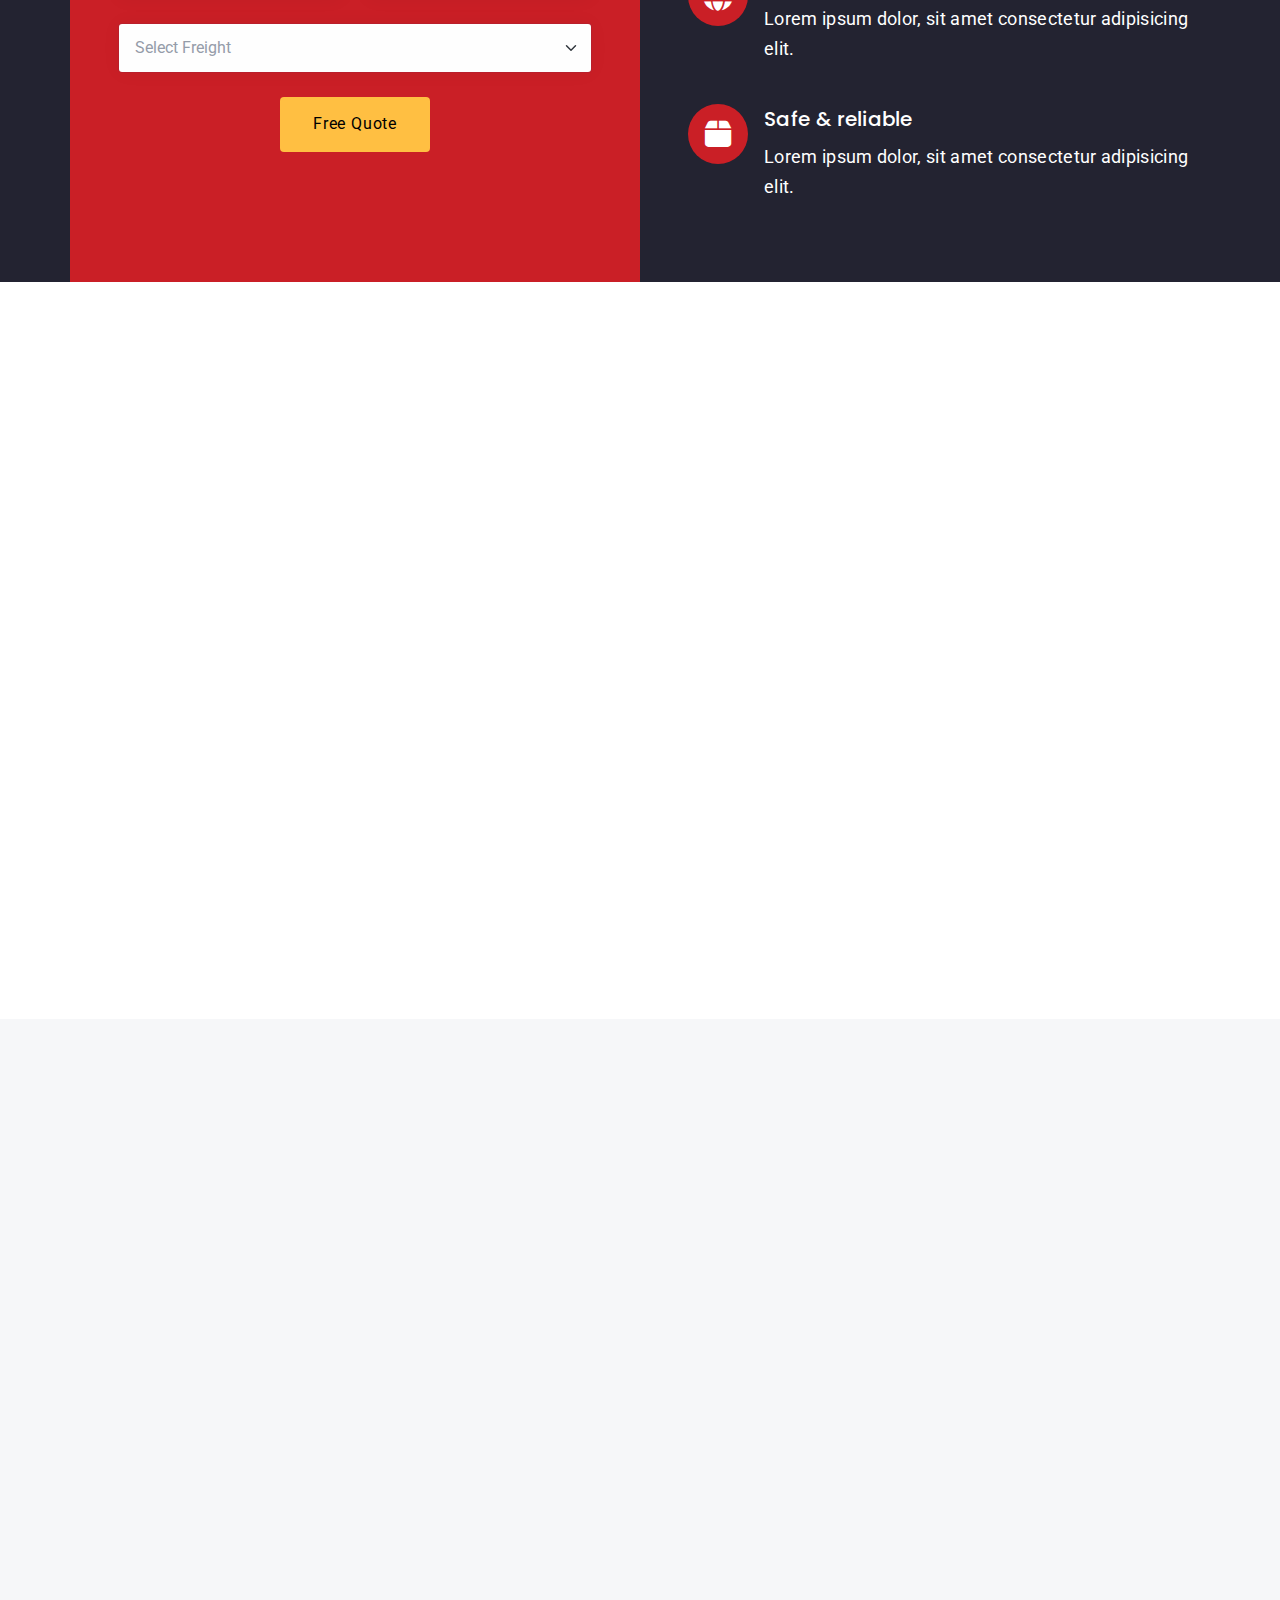
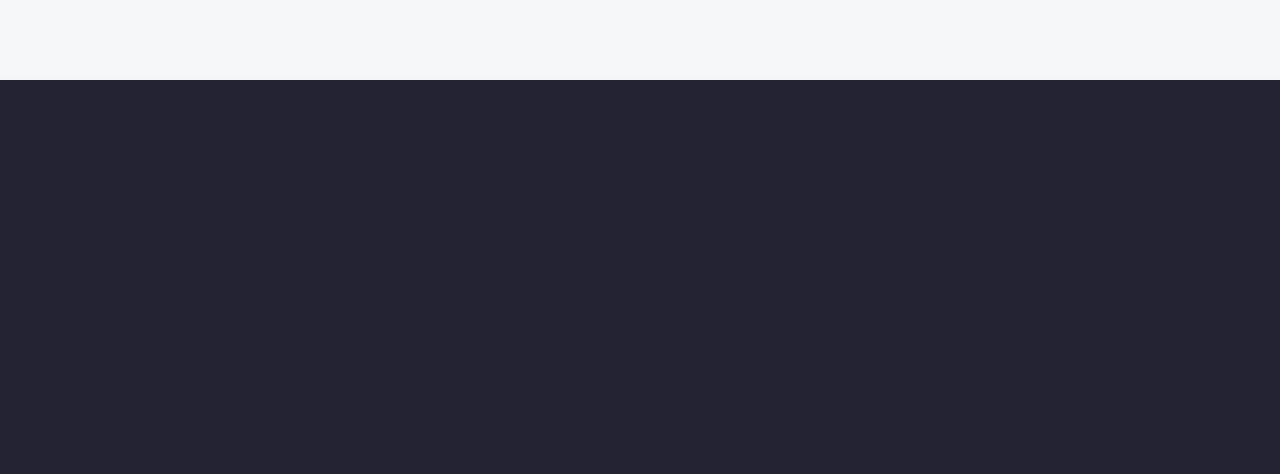
<file: services.html>
<!DOCTYPE html>
<html lang="en">

<head>
  <meta charset="UTF-8">
  <meta http-equiv="X-UA-Compatible" content="IE=edge">
  <meta name="viewport" content="width=device-width, initial-scale=1.0">
  <title>Transport Bootstrap Responsive Web Template  </title>
  <!-- Bootstrap css -->
  <link rel="stylesheet" href="assets/css/bootstrap.min.css">
  <!-- Bootstrap Icons css -->
  <link rel="stylesheet" href="https://cdn.jsdelivr.net/npm/bootstrap-icons@1.8.1/font/bootstrap-icons.css">
  <!-- Swiper slider css -->
  <link rel="stylesheet" href="assets/plugins/Swiper-slider/swiper-bundle.min.css">
  <!-- Glightbox popup css -->
  <link rel="stylesheet" href="assets/plugins/glightbox/glightbox.css">
  <!-- Animate css for animation -->
  <link rel="stylesheet" href="assets/plugins/animate-css/animate.css">
  <!-- aos css (Animation on scroll ) -->
  <link rel="stylesheet" href="assets/plugins/aos/aos.css">
  <!-- Fontawesome Icons css -->
  <link rel="stylesheet" href="assets/plugins/icons/css/fontawesome.css">
  <link rel="stylesheet" href="assets/plugins/icons/css/brands.css">
  <link rel="stylesheet" href="assets/plugins/icons/css/solid.css">
  <!-- Style css -->
  <link rel="stylesheet" href="assets/css/style.css">

  <!--[if IE]>
    <script src="http://html5shiv.googlecode.com/svn/trunk/html5.js"></script>
  <![endif]-->

</head>

<body>
  <!-- preloader -->
  <div id="preloader"></div>
  <!-- Progress circle scroll to top -->
  <div id="progress">
    <div id="progress-value">
      <i class="bi bi-arrow-up-short"></i>
    </div>
  </div>
<!-- Black Transparent Screen -->
<span class="screen-darken"></span>
<!-- End -->



<!-- Header section --> 
<header class="fixed-top" id="header">
  <div class="container">
    <!-- Navigation Wrapper -->
    <nav id="navbar_top" class="navbar navbar-expand-lg navbar-light">
      <!-- Desktop Logo -->
      <a href="index.html" class="logo innerlogo navbar-brand">
        <img src="assets/img/logo.png" alt="image" >
        
      </a>
      <!-- End -->
      <!-- Mobile menu bar button -->
      <button class="navbar-toggler order-2 order-md-3" type="button" data-bs-toggle="collapse"
        data-trigger="navbar_main" aria-expanded="false" aria-label="Toggle navigation">
        <span class="navbar-toggler-icon"></span>
      </button>
      <!-- End -->

      <div class="mobile-offcanvas collapse navbar-collapse order-3 order-md-1" id="navbar_main">
        <!-- Mobile slider menu from left -->
        <div class="offcanvas-header1 ps-0 pt-0 mb-4">
          <!-- Mobile logo -->
          <a href="index.html" class="logo navbar-brand py-0">
            <a href="#" class="logo">
              <img src="assets/img/logo.png" alt="" >
            </a>
            
          </a>
          <!-- End -->
          <!-- Mobile menu close button -->
          <button class="btn-close float-end"></button>
        </div>
        <!-- End -->
        <!-- Main menu for Desktop and Mobile -->
          <ul class="navbar-nav ms-auto order-2">
            <li class="nav-item">
              <a href="index.html" class="nav-link">Home</a>
            </li>
            <li class="nav-item dropdown">
              <a href="about.html" class="nav-link">About Us</a>
            </li>
            <li class="nav-item dropdown">
              <a href="#" class="nav-link dropdown-toggle" data-bs-toggle="dropdown">Pages</a>
              <div class="dropdown-menu p-0 p-md-3">
              <ul class="ps-0">
                <li><a href="services.html" class="dropdown-item">Services</a></li>
                <li><a href="pricing.html" class="dropdown-item">Pricing</a></li>
                <li><a href="faqs.html" class="dropdown-item">FAQ</a></li>
                <li><a href="404.html" class="dropdown-item">404 Error</a></li>
              </ul>
            </div>
            </li>
            <li class="nav-item dropdown">
              <a href="#" class="nav-link dropdown-toggle" id="navbarDropdown3" role="button"
                data-bs-toggle="dropdown">Blog</a>
                <div class="dropdown-menu p-0 p-md-3">
                  <ul class="ps-0">
                  <li><a href="blog.html" class="dropdown-item">Blog with Sidebar</a></li>
                  <li><a href="blog-details.html" class="dropdown-item">Blog Post</a></li>
                  </ul>
                </div>
            </li>
            <li class="nav-item">
              <a href="contact.html" class="nav-link">Contact</a>
            </li>
          </ul>
          
        <!-- Main menu for Desktop and Mobile End -->
        <!-- Mobile menu Footer -->
        <div class="offcanvas-menu-footer d-lg-none">
          <div>
            +91 - 704233XXXX<br>
            <a href="#">Info@gmail.com</a>
            <nav class="social__links-type2 d-flex justify-content-start mt-2">
              <a href="#"><i class="bi bi-twitter twitter-color"></i></a>
              <a href="#"><i class="bi bi-facebook facebook-color"></i></a>
              <a href="#"><i class="bi bi-instagram instagram-color"></i></a>
            </nav>
          </div>
          
        </div>
        <!-- End -->
      </div>
      <!-- End -->
      <!-- Top Right section for Search -->
      <div class="navbar-second order-1 order-md-2 ms-auto me-2 d-none d-lg-block">
        <ul class="navbar-nav flex-row ecom-group">
          <!-- Search toggle from top -->
          <li class="nav-item d-flex align-items-center">
            <!-- Search Icon -->
            <a href="#" data-bs-toggle="offcanvas" data-bs-target="#offcanvasTop" aria-controls="offcanvasTop"><i class="bi bi-search text-white me-3"></i></a>
            <div class="offcanvas offcanvas-top" tabindex="-1" id="offcanvasTop" aria-labelledby="offcanvasTopLabel">
              <div class="offcanvas-header container">
                <h5 id="offcanvasTopLabel">
                  <a href="#" class="logo">
                    <img src="assets/img/logo.png" alt="" >
                  </a>
                </h5>
                <button type="button" class="btn-close text-reset" data-bs-dismiss="offcanvas"
                  aria-label="Close"></button>
              </div>
              <div class="offcanvas-body d-flex align-items-center justify-content-center">
                <div class="container">
                  <div class="col-12">
                    <div class="mb-5">
                      <h1>Search</h1>
                    </div>
                    <div class="search">
                      <input type="search" class="form-control" placeholder="Type keyword and hit search button">
                      <button class="btn"> <i class="bi bi-search"></i> </button>
                    </div>
                  </div>
                </div>
              </div>
            </div>
          </li>
          <!-- End -->
          <!-- Button Top Right -->
          <li>
            <a href="#" class="btn btn-primary text-white btn-size">Contact Us</a>
          </li>
          
        </ul>
      </div>
    </nav>
    <!-- End -->
  </div>
</header>
<!-- End -->

  <!-- main section -->
  <main>
    <!-- Full width Banner -->
    <section class="bg-color bg-pos-full bg-3" style="background: url(assets/img/bg-01.jpg) 10% 20%;">
      <div class="container pt-5 pb-5 text-center position-relative">
        <div class="row">
          <div class="col-md-8 p-5 mx-auto header-txt">
            <h2 class="display-6 text-white">Services</h2>
            <nav aria-label="breadcrumb" class="page__header-navigation d-inline-block mt-3">
              <ol class="breadcrumb mb-1">
                <li class="breadcrumb-item"><a href="index.html">Home</a></li>
                <li class="breadcrumb-item active" aria-current="page">Services</li>
              </ol>
            </nav>
          </div>
        </div>
      </div>
    </section>
    <!-- Full width Banner End -->

    <!-- Our Services Section -->
    <section class="section position-relative zindex-1">
      <div class="container">
        <div class="row g-4 row-cols-1 row-cols-lg-3">
          <div class="feature col aos-init aos-animate" data-aos="fade-up" data-aos-once="ture" data-aos-duration="500" data-aos-delay="20">
            <div class="shadow-4  border-0">
              <h4 class="subheading-style-03 mb-3"> Our Services</h4>
              <div class="features__content-box">
                <h2 class="pb-2">Safe & Reliable Cargo Solutions</h2>
                <p>Lorem ipsum dolor sit amet, consectetur adipiscing elit, sed do eiusmod tempor incididunt.</p>
              </div>
            </div> 
          </div>
          <div class="feature col aos-init aos-animate" data-aos="fade-up" data-aos-once="ture" data-aos-duration="500" data-aos-delay="18">
            <div class="feature-box">
              <div class="bg-hover-img">
              <img src="assets/img/services-bg.jpg" alt="">
              </div>
              <div class="shadow-4 feature_innerbox zindex-1">
                <div class="feature__icon feature-icon w-100 d-flex justify-content-between">
                  <i class="fa-solid fa-plane"></i>
                  <span class="watermark-effect">01</span>
                </div>
                <div class="features__content-box">
                  <h3 class="pb-2">Air Freight</h3>
                  <p>Lorem Ipsum is simply dummy text of the printing and typesetting industry.</p>
                </div>
              </div>
          </div>
          </div>
          <div class="feature col aos-init aos-animate" data-aos="fade-up" data-aos-once="ture" data-aos-duration="500" data-aos-delay="15">
            <div class="feature-box">
              <div class="bg-hover-img">
                <img src="assets/img/services-bg.jpg" alt="">
                </div>
            
            <div class="shadow-4 feature_innerbox">
              <div class="feature__icon feature-icon w-100 d-flex justify-content-between">
                <i class="fa-solid fa-ship"></i>
                <span class="watermark-effect">02</span>
              </div>
              <div class="features__content-box">
                <h3 class="pb-2">Ship Freight</h3>
                <p>Lorem Ipsum is simply dummy text of the printing and typesetting industry.</p>
              </div>
            </div>
          </div>
          </div>
          <div class="feature col aos-init aos-animate" data-aos="fade-up" data-aos-once="ture" data-aos-duration="500" data-aos-delay="18">
            <div class="feature-box">
              <div class="bg-hover-img">
                <img src="assets/img/services-bg.jpg" alt="">
                </div>
            <div class="shadow-4 feature_innerbox">
              <div class="feature__icon feature-icon w-100 d-flex justify-content-between">
                <i class="fa-sharp fa-solid fa-truck-fast"></i>
                <span class="watermark-effect">03</span>
              </div>
              <div class="features__content-box">
                <h3 class="pb-2">Road Transport</h3>
                <p>Lorem Ipsum is simply dummy text of the printing and typesetting industry.</p>
              </div>
            </div> 
            </div>
          </div>
          <div class="feature col aos-init aos-animate" data-aos="fade-up" data-aos-once="ture" data-aos-duration="500" data-aos-delay="18">
            <div class="feature-box">
              <div class="bg-hover-img">
                <img src="assets/img/services-bg.jpg" alt="">
                </div>
            <div class="shadow-4 feature_innerbox">
              <div class="feature__icon feature-icon w-100 d-flex justify-content-between">
                <i class="fa-regular fa-train-subway"></i>
                <span class="watermark-effect">04</span>
              </div>
              <div class="features__content-box">
                <h3 class="pb-2">Railway Logistics</h3>
                <p>Lorem Ipsum is simply dummy text of the printing and typesetting industry.</p>
              </div>
            </div> 
            </div>
          </div>
          <div class="feature col aos-init aos-animate" data-aos="fade-up" data-aos-once="ture" data-aos-duration="500" data-aos-delay="18">
            <div class="feature-box">
              <div class="bg-hover-img">
                <img src="assets/img/services-bg.jpg" alt="">
                </div>
            <div class="shadow-4 feature_innerbox">
              <div class="feature__icon feature-icon w-100 d-flex justify-content-between">
                <i class="fa-solid fa-house-chimney"></i>
                <span class="watermark-effect">05</span>
              </div>
              <div class="features__content-box">
                <h3 class="pb-2">Wearhousing</h3>
                <p>Lorem Ipsum is simply dummy text of the printing and typesetting industry.</p>
              </div>
            </div>
            </div> 
          </div>
        </div>
        <!-- End -->
        <div class="text-center mt-5">
          <a href="about.html" class="btn btn-primary btn-size btn-mt">View More</a>
        </div>
      </div>
      
    </section>
    <!-- End -->
    
    <!-- Request a quote -->
    <section class="bg-secondary-color">
      <div class="container">
        <div class="row">
          <div class="col-md-6 section bg-primary-color px-md-5 d-flex flex-column justify-content-center">
            <h2 class="text-white">Request a Quote</h2>
            <div class="contact-form">
              <div class="row gx-4 formstyle mt-4">
                <div class="col-md-12">
                    <div class="form-floating mb-4">
                        <input type="text" name="name" class="form-control form-control-shadow" id="first_name" placeholder="Name" required="">
                        <label for="first_name">First Name *</label>
                    </div>
                </div>
                <div class="col-md-12">
                    <div class="form-floating mb-4">
                        <input type="text" name="name" class="form-control form-control-shadow" id="Last_name" placeholder="Name" required="">
                        <label for="Last_name">Your Email *</label>
                    </div>
                </div>
                <div class="col-md-6">
                    <div class="form-floating mb-4">
                        <input type="email" name="name" class="form-control form-control-shadow" id="email" placeholder="Name" required="">
                        <label for="email">Weight,Kg *</label>
                    </div>
                </div>
                <div class="col-md-6">
                  <div class="form-floating mb-4">
                    <input type="email" name="name" class="form-control form-control-shadow" id="email" placeholder="Name" required="">
                    <label for="email">Distance,Km *</label>
                </div>
                </div>
                <div class="col-12">
                  <div class="form-floating mb-4">
                    <select class="form-select form-control-shadow" aria-label="Default select example">
                        <option selected="">Select Freight</option>
                        <option value="1">One</option>
                        <option value="2">Two</option>
                        <option value="3">Three</option>
                      </select>      
                </div>
                </div>
                <div class="col-12 text-center">
                    <input type="submit" class="btn btn-secondary btn-size btn-mt" value="Free Quote">
                </div>
            </div>
            </div>
          </div>
          <div class="col-md-6 section ps-md-5">
            <h4 class="subheading-style-04 light-bg">Why you choose us</h4>
            <h2 class="heading-text text-white">We create an opportunity to reach  potential</h2>
            <p>Lorem ipsum dolor sit amet, consectetur adipiscing elit, sed do eiusmod tempor incididunt. </p>
            <div class="row g-4 mt-3">
              <div class="col-md-12 d-flex gap-3 ">
                  <div class="icon icon-circle icon_size-sm icon-primary-bg">
                    <i class="fa-regular fa-globe"></i>
                  </div>
                <div>
                  <h5 class="text-white">Real time tracking </h5>
                  <p> Lorem ipsum dolor, sit amet consectetur adipisicing elit.</p>
                </div>
              </div>
              <div class="col-md-12 d-flex gap-3">
                <div class="icon icon-circle icon_size-sm icon-primary-bg">
                  <i class="fa-sharp fa-solid fa-box"></i>
              </div>
                <div>
                  <h5 class="text-white">Safe & reliable </h5>
                  Lorem ipsum dolor, sit amet consectetur adipisicing elit.
                </div>
              </div>
            </div>
          </div>
        </div>
      </div> 
    </section>
    <!-- End -->

    <!-- Our Team -->
    <section class="section">
      <div class="container">
        <div class="row section-heading-txt justify-content-center" data-aos="fade-up" data-aos-once="ture">
          <!-- Heading -->
          <div class="col-lg-6 section__heading-wrap">
            <h2 class="heading-text"> Our Team </h2>
            <p>Lorem ipsum dolor sit amet, consectetur adipiscing elit, sed do eiusmod tempor incididunt. </p>
          </div>
        </div>
        <div class="row g-4">
          <div class="col-md-3 team-group" data-aos="fade-up" data-aos-once="ture" data-aos-duration="500"
          data-aos-delay="20">
            <div class="card team-member py-3 border-0">
              <div class="team-img-wrap d-flex align-items-center justify-content-center py-3">
                <img src="assets/img/01.jpg" alt="" class="rounded-circle w-50">
              </div>
              <div class="card-body text-center">
                <h4 class="card-title mb-0"><a href="#"> Mark Thomas</a></h4>
                <span class="card-subtitle">CEO & Founder</span>
                <p class="card-text mt-2">Lorem ipsum dolor sit amet, consectetur adipisicing elit.</p>
                <nav class="social__links-type2 d-flex justify-content-center mt-4">
                  <a href="#"><i class="bi bi-twitter twitter-color"></i></a>
                  <a href="#"><i class="bi bi-facebook facebook-color"></i></a>
                  <a href="#"><i class="bi bi-instagram instagram-color"></i></a>
                </nav>
              </div>
            </div>
          </div>
          <div class="col-md-3 team-group" data-aos="fade-up" data-aos-once="ture" data-aos-duration="700"
          data-aos-delay="80">
            <div class="card team-member py-3 border-0">
              <div class="team-img-wrap d-flex align-items-center justify-content-center py-3">
                <img src="assets/img/09.jpg" alt="" class="rounded-circle w-50">
              </div>
              <div class="card-body text-center">
                <h4 class="card-title mb-0"><a href="#"> Peter William</a></h4>
                <span class="card-subtitle">Marketing Manager</span>
                <p class="card-text mt-2">Lorem ipsum dolor sit amet, consectetur adipisicing elit.</p>
                <nav class="social__links-type2 d-flex justify-content-center mt-4">
                  <a href="#"><i class="bi bi-twitter twitter-color"></i></a>
                  <a href="#"><i class="bi bi-facebook facebook-color"></i></a>
                  <a href="#"><i class="bi bi-instagram instagram-color"></i></a>
                </nav>
              </div>
            </div>
          </div>
          <div class="col-md-3 team-group" data-aos="fade-up" data-aos-once="ture" data-aos-duration="1100"
          data-aos-delay="120">
            <div class="card team-member py-3 border-0">
              <div class="team-img-wrap d-flex align-items-center justify-content-center py-3">
                <img src="assets/img/08.jpg" alt="" class="rounded-circle w-50">
              </div>
              <div class="card-body text-center">
                <h4 class="card-title mb-0"><a href="#">Ruiz Yolanda </a></h4>
                <span class="card-subtitle">Web Developer</span>
                <p class="card-text mt-2">Lorem ipsum dolor sit amet, consectetur adipisicing elit.</p>
                <nav class="social__links-type2 d-flex justify-content-center mt-4">
                  <a href="#"><i class="bi bi-twitter twitter-color"></i></a>
                  <a href="#"><i class="bi bi-facebook facebook-color"></i></a>
                  <a href="#"><i class="bi bi-instagram instagram-color"></i></a>
                </nav>
              </div>
            </div>
          </div>
          <div class="col-md-3 team-group" data-aos="fade-up" data-aos-once="ture" data-aos-duration="1400"
          data-aos-delay="160">
            <div class="card team-member py-3 border-0">
              <div class="team-img-wrap d-flex align-items-center justify-content-center py-3">
                <img src="assets/img/10.jpg" alt="" class="rounded-circle w-50">
              </div>
              <div class="card-body text-center">
                <h4 class="card-title mb-0"><a href="#">Amila </a></h4>
                <span class="card-subtitle">UX/UI Designer</span>
                <p class="card-text mt-2">Lorem ipsum dolor sit amet, consectetur adipisicing elit.</p>
                <nav class="social__links-type2 d-flex justify-content-center mt-4">
                  <a href="#"><i class="bi bi-twitter twitter-color"></i></a>
                  <a href="#"><i class="bi bi-facebook facebook-color"></i></a>
                  <a href="#"><i class="bi bi-instagram instagram-color"></i></a>
                </nav>
              </div>
            </div>
          </div>
        </div>
        </div>
    </section>
  <!-- Our Team End -->
   
  <!-- Testimonials -->
<section class="section bg-color-light">
  <div class="container">
    <div class="row section-heading-txt justify-content-center" data-aos="fade-up" data-aos-once="ture">
      <!-- Heading -->
      <div class="col-lg-6 section__heading-wrap">
        <h2 class="heading-text"> Testimonials </h2>
        <p>Lorem ipsum dolor sit amet, consectetur adipiscing elit, sed do eiusmod tempor incididunt. </p>
      </div>
    </div>
    <div class="row justify-content-center"> 
      <!-- Testimonials Content -->
      <div class="col-md-6 order-1 testi__comments-wrap" data-aos="fade-up" data-aos-once="ture" data-aos-duration="700"
      data-aos-delay="20">
        <div id="testimonials__slider" class="carousel slide" data-bs-ride="carousel">
          <div class="carousel-inner">

            <!-- Testimonial Comment one -->
            <div class="carousel-item text-center active">
              <div class="testimonials-box ps-4">
                <i class="bi bi-quote"></i>
                <p>Lorem, ipsum dolor sit amet consectetur adipisicing elit. Illum eum nemo iusto dolorum aliquam odit. Iste corrupti molestias quis porro, totam voluptatibus repellendus odit perspiciatis.</p>
                <div class="testi-content align-items-center justify-content-center">
                  <div class="test-img">
                    <img src="assets/img/01.jpg" alt="" class="">
                  </div>
                  <div class="content-group">
                    <h3>Johnson William</h3>
                    <span>Businessman</span>
                  </div>
                </div>
              </div>
            </div>
            <!-- Testimonial Comment Two -->
            <div class="carousel-item text-center">
              <div class="testimonials-box ps-4">
                <i class="bi bi-quote"></i>
                <p>Lorem, ipsum dolor sit amet consectetur adipisicing elit. Illum eum nemo iusto dolorum aliquam odit. Iste corrupti molestias quis porro, totam voluptatibus repellendus odit perspiciatis.</p>
                <div class="testi-content align-items-center justify-content-center">
                  <div class="test-img">
                    <img src="assets/img/05.jpg" alt="" class="img-fluid">
                  </div>
                  <div class="content-group align-items-center justify-content-center">
                    <h3>Jennifer Thomas</h3>
                    <span>Fashion Designer</span>
                  </div>
                </div>
              </div>
            </div>
            <!-- Testimonial Comment Three -->
            <div class="carousel-item text-center">
              <div class="testimonials-box ps-4">
                <i class="bi bi-quote"></i>
                <p>Lorem, ipsum dolor sit amet consectetur adipisicing elit. Illum eum nemo iusto dolorum aliquam odit. Iste corrupti molestias quis porro, totam voluptatibus repellendus odit perspiciatis.</p>
                <div class="testi-content align-items-center justify-content-center">
                  <div class="test-img">
                    <img src="assets/img/06.jpg" alt="" class="">
                  </div>
                  <div class="content-group">
                    <h3>Nancy Drew</h3>
                    <span>Interior Designer</span>
                  </div>
                </div>
              </div>
            </div>
          </div>
          <!-- Slider controllers -->
          <div class="carousel-indicators">
            <button type="button" data-bs-target="#testimonials__slider" data-bs-slide-to="0" class="active"
              aria-label="Slide 1"></button>
            <button type="button" data-bs-target="#testimonials__slider" data-bs-slide-to="1"
              aria-label="Slide 2"></button>
            <button type="button" data-bs-target="#testimonials__slider" data-bs-slide-to="2"
              aria-label="Slide 3"></button>
          </div>
          <!-- End -->
        </div>
      </div>
    </div>
  </div>
</section>
<!-- Testimonials End -->

  </main>

  <!-- Footer section -->
  <footer class="footer">
    <div class="container p-4">
      <div class="row g-4 row-cols-1 row-cols-md-2 row-cols-lg-4" data-aos="fade-right" data-aos-once="ture"
        data-aos-duration="500" data-aos-delay="20">
        <!-- Col 1 -->
        <div class="col">
          <div class="footer__col-one">
            <!-- Footer Logo -->
            <a href="#" class="footer-logo">
              <img src="assets/img/footer-logo.png" alt="" >
            </a>
            <!-- End -->
            <p>Lorem Ipsum is simply dummy text of the printing and typesetting industry. Lorem Ipsum has been the
              industry's</p>
            <p class="small mt-4">Copyright@2023. All Rights Reserved</p>
          </div>
        </div>
        <!-- End -->
        <!-- Col 2 -->
        <div class="col" data-aos="fade-right" data-aos-once="ture" data-aos-duration="600" data-aos-delay="40">
          <h5>Company</h5>
          <ul class="mt-3">
            <li><a href="index.html">Home</a></li>
            <li><a href="about.html">About Us</a></li>
            <li><a href="blog.html">Blog</a></li>
            <li><a href="contact.html">Contact</a></li>
          </ul>
        </div>
        <!-- End -->
        <!-- Col 3 -->
        <div class="col" data-aos="fade-right" data-aos-once="ture" data-aos-duration="700" data-aos-delay="60">
          <h5>Usefull Links</h5>
          <ul class="mt-3">
            <li><a href="services.html">Services</a></li>
            <li><a href="faqs.html">FAQ's</a></li>
            <li><a href="pricing.html">Pricing</a></li>
            <li><a href="#">Policies</a></li>
          </ul>
        </div>
        <!-- End -->
        <!-- Col 4 -->
        <div class="col" data-aos="fade-right" data-aos-once="ture" data-aos-duration="800" data-aos-delay="80">
          <h5>Conection with us</h5>
          <div class="container-fluid px-2">
            <div class="row row-cols-3">
              <div class="col p-1">
                <div class="footer-gal">
                <a href="assets/img/blog-img-01.jpg" class="glightbox" data-gallery="gallery1">
                <img src="assets/img/blog-img-01.jpg" alt="gallery" />
                </a>
              </div>
              </div>
              <div class="col p-1">
                <div class="footer-gal">
                <a href="assets/img/blog-img-02.jpg" class="glightbox" data-gallery="gallery1">
                <img src="assets/img/blog-img-02.jpg" alt="gallery" />
                </a>
              </div>
              </div>
              <div class="col p-1">
                <div class="footer-gal">
                <a href="assets/img/blog-img-03.jpg" class="glightbox" data-gallery="gallery1">
                  <img src="assets/img/blog-img-03.jpg" alt="gallery" />
                  </a>
                </div>
              </div>
              <div class="col p-1">
                <div class="footer-gal">
                <a href="assets/img/blog-img-01.jpg" class="glightbox" data-gallery="gallery1">
                  <img src="assets/img/blog-img-01.jpg" alt="gallery" />
                  </a>
                </div>
              </div>
              <div class="col p-1">
                <div class="footer-gal">
                <a href="assets/img/blog-img-02.jpg" class="glightbox" data-gallery="gallery1">
                  <img src="assets/img/blog-img-02.jpg" alt="gallery" />
                  </a>
                </div>
              </div>
              <div class="col p-1">
                <div class="footer-gal">
                <a href="assets/img/blog-img-03.jpg" class="glightbox" data-gallery="gallery1">
                  <img src="assets/img/blog-img-03.jpg" alt="gallery" />
                  </a>
                </div>
              </div>
            </div>
            <div class="row mt-2">
            <div class="social-links">
              <a href="#"><i class="bi bi-twitter"></i></a>
              <a href="#"><i class="bi bi-facebook"></i></a>
              <a href="#"><i class="bi bi-youtube"></i></a>
              <a href="#"><i class="bi bi-linkedin"></i></a>
            </div>
          </div>
          </div>
  
        </div>
        <!-- End -->
      </div>
    </div>
  </footer>
  <!-- Footer End -->


  <!-- Bootstrap js -->
  <script src="assets/js/bootstrap.bundle.min.js"></script>
  <!-- aos.js for animation on scroll -->
  <script src="assets/plugins/aos/aos.js"></script>
  <!-- Swiper slider js -->
  <script src="assets/plugins/Swiper-slider/swiper-bundle.min.js"></script>
  <!-- Glightbox js -->
  <script src="assets/plugins/glightbox/glightbox.min.js"></script>
  <!-- Script for Counter -->
  <script src="assets/plugins/counter/jquery.min.js"></script>
  <script src="assets/plugins/counter/waypoints.min.js"></script>
  <script src="assets/plugins/counter/jquery.counterup.min.js"></script>
  <!-- function.js -->
  <script src="assets/js/function.js"></script>

</body>

</html>
</file>
<file: assets/plugins/icons/css/brands.css>
/*!
 * Font Awesome Free 6.3.0 by @fontawesome - https://fontawesome.com
 * License - https://fontawesome.com/license/free (Icons: CC BY 4.0, Fonts: SIL OFL 1.1, Code: MIT License)
 * Copyright 2023 Fonticons, Inc.
 */
:root, :host {
  --fa-style-family-brands: 'Font Awesome 6 Brands';
  --fa-font-brands: normal 400 1em/1 'Font Awesome 6 Brands'; }

@font-face {
  font-family: 'Font Awesome 6 Brands';
  font-style: normal;
  font-weight: 400;
  font-display: block;
  src: url("../webfonts/fa-brands-400.woff2") format("woff2"), url("../webfonts/fa-brands-400.ttf") format("truetype"); }

.fab,
.fa-brands {
  font-weight: 400; }

.fa-monero:before {
  content: "\f3d0"; }

.fa-hooli:before {
  content: "\f427"; }

.fa-yelp:before {
  content: "\f1e9"; }

.fa-cc-visa:before {
  content: "\f1f0"; }

.fa-lastfm:before {
  content: "\f202"; }

.fa-shopware:before {
  content: "\f5b5"; }

.fa-creative-commons-nc:before {
  content: "\f4e8"; }

.fa-aws:before {
  content: "\f375"; }

.fa-redhat:before {
  content: "\f7bc"; }

.fa-yoast:before {
  content: "\f2b1"; }

.fa-cloudflare:before {
  content: "\e07d"; }

.fa-ups:before {
  content: "\f7e0"; }

.fa-wpexplorer:before {
  content: "\f2de"; }

.fa-dyalog:before {
  content: "\f399"; }

.fa-bity:before {
  content: "\f37a"; }

.fa-stackpath:before {
  content: "\f842"; }

.fa-buysellads:before {
  content: "\f20d"; }

.fa-first-order:before {
  content: "\f2b0"; }

.fa-modx:before {
  content: "\f285"; }

.fa-guilded:before {
  content: "\e07e"; }

.fa-vnv:before {
  content: "\f40b"; }

.fa-square-js:before {
  content: "\f3b9"; }

.fa-js-square:before {
  content: "\f3b9"; }

.fa-microsoft:before {
  content: "\f3ca"; }

.fa-qq:before {
  content: "\f1d6"; }

.fa-orcid:before {
  content: "\f8d2"; }

.fa-java:before {
  content: "\f4e4"; }

.fa-invision:before {
  content: "\f7b0"; }

.fa-creative-commons-pd-alt:before {
  content: "\f4ed"; }

.fa-centercode:before {
  content: "\f380"; }

.fa-glide-g:before {
  content: "\f2a6"; }

.fa-drupal:before {
  content: "\f1a9"; }

.fa-hire-a-helper:before {
  content: "\f3b0"; }

.fa-creative-commons-by:before {
  content: "\f4e7"; }

.fa-unity:before {
  content: "\e049"; }

.fa-whmcs:before {
  content: "\f40d"; }

.fa-rocketchat:before {
  content: "\f3e8"; }

.fa-vk:before {
  content: "\f189"; }

.fa-untappd:before {
  content: "\f405"; }

.fa-mailchimp:before {
  content: "\f59e"; }

.fa-css3-alt:before {
  content: "\f38b"; }

.fa-square-reddit:before {
  content: "\f1a2"; }

.fa-reddit-square:before {
  content: "\f1a2"; }

.fa-vimeo-v:before {
  content: "\f27d"; }

.fa-contao:before {
  content: "\f26d"; }

.fa-square-font-awesome:before {
  content: "\e5ad"; }

.fa-deskpro:before {
  content: "\f38f"; }

.fa-sistrix:before {
  content: "\f3ee"; }

.fa-square-instagram:before {
  content: "\e055"; }

.fa-instagram-square:before {
  content: "\e055"; }

.fa-battle-net:before {
  content: "\f835"; }

.fa-the-red-yeti:before {
  content: "\f69d"; }

.fa-square-hacker-news:before {
  content: "\f3af"; }

.fa-hacker-news-square:before {
  content: "\f3af"; }

.fa-edge:before {
  content: "\f282"; }

.fa-napster:before {
  content: "\f3d2"; }

.fa-square-snapchat:before {
  content: "\f2ad"; }

.fa-snapchat-square:before {
  content: "\f2ad"; }

.fa-google-plus-g:before {
  content: "\f0d5"; }

.fa-artstation:before {
  content: "\f77a"; }

.fa-markdown:before {
  content: "\f60f"; }

.fa-sourcetree:before {
  content: "\f7d3"; }

.fa-google-plus:before {
  content: "\f2b3"; }

.fa-diaspora:before {
  content: "\f791"; }

.fa-foursquare:before {
  content: "\f180"; }

.fa-stack-overflow:before {
  content: "\f16c"; }

.fa-github-alt:before {
  content: "\f113"; }

.fa-phoenix-squadron:before {
  content: "\f511"; }

.fa-pagelines:before {
  content: "\f18c"; }

.fa-algolia:before {
  content: "\f36c"; }

.fa-red-river:before {
  content: "\f3e3"; }

.fa-creative-commons-sa:before {
  content: "\f4ef"; }

.fa-safari:before {
  content: "\f267"; }

.fa-google:before {
  content: "\f1a0"; }

.fa-square-font-awesome-stroke:before {
  content: "\f35c"; }

.fa-font-awesome-alt:before {
  content: "\f35c"; }

.fa-atlassian:before {
  content: "\f77b"; }

.fa-linkedin-in:before {
  content: "\f0e1"; }

.fa-digital-ocean:before {
  content: "\f391"; }

.fa-nimblr:before {
  content: "\f5a8"; }

.fa-chromecast:before {
  content: "\f838"; }

.fa-evernote:before {
  content: "\f839"; }

.fa-hacker-news:before {
  content: "\f1d4"; }

.fa-creative-commons-sampling:before {
  content: "\f4f0"; }

.fa-adversal:before {
  content: "\f36a"; }

.fa-creative-commons:before {
  content: "\f25e"; }

.fa-watchman-monitoring:before {
  content: "\e087"; }

.fa-fonticons:before {
  content: "\f280"; }

.fa-weixin:before {
  content: "\f1d7"; }

.fa-shirtsinbulk:before {
  content: "\f214"; }

.fa-codepen:before {
  content: "\f1cb"; }

.fa-git-alt:before {
  content: "\f841"; }

.fa-lyft:before {
  content: "\f3c3"; }

.fa-rev:before {
  content: "\f5b2"; }

.fa-windows:before {
  content: "\f17a"; }

.fa-wizards-of-the-coast:before {
  content: "\f730"; }

.fa-square-viadeo:before {
  content: "\f2aa"; }

.fa-viadeo-square:before {
  content: "\f2aa"; }

.fa-meetup:before {
  content: "\f2e0"; }

.fa-centos:before {
  content: "\f789"; }

.fa-adn:before {
  content: "\f170"; }

.fa-cloudsmith:before {
  content: "\f384"; }

.fa-pied-piper-alt:before {
  content: "\f1a8"; }

.fa-square-dribbble:before {
  content: "\f397"; }

.fa-dribbble-square:before {
  content: "\f397"; }

.fa-codiepie:before {
  content: "\f284"; }

.fa-node:before {
  content: "\f419"; }

.fa-mix:before {
  content: "\f3cb"; }

.fa-steam:before {
  content: "\f1b6"; }

.fa-cc-apple-pay:before {
  content: "\f416"; }

.fa-scribd:before {
  content: "\f28a"; }

.fa-openid:before {
  content: "\f19b"; }

.fa-instalod:before {
  content: "\e081"; }

.fa-expeditedssl:before {
  content: "\f23e"; }

.fa-sellcast:before {
  content: "\f2da"; }

.fa-square-twitter:before {
  content: "\f081"; }

.fa-twitter-square:before {
  content: "\f081"; }

.fa-r-project:before {
  content: "\f4f7"; }

.fa-delicious:before {
  content: "\f1a5"; }

.fa-freebsd:before {
  content: "\f3a4"; }

.fa-vuejs:before {
  content: "\f41f"; }

.fa-accusoft:before {
  content: "\f369"; }

.fa-ioxhost:before {
  content: "\f208"; }

.fa-fonticons-fi:before {
  content: "\f3a2"; }

.fa-app-store:before {
  content: "\f36f"; }

.fa-cc-mastercard:before {
  content: "\f1f1"; }

.fa-itunes-note:before {
  content: "\f3b5"; }

.fa-golang:before {
  content: "\e40f"; }

.fa-kickstarter:before {
  content: "\f3bb"; }

.fa-grav:before {
  content: "\f2d6"; }

.fa-weibo:before {
  content: "\f18a"; }

.fa-uncharted:before {
  content: "\e084"; }

.fa-firstdraft:before {
  content: "\f3a1"; }

.fa-square-youtube:before {
  content: "\f431"; }

.fa-youtube-square:before {
  content: "\f431"; }

.fa-wikipedia-w:before {
  content: "\f266"; }

.fa-wpressr:before {
  content: "\f3e4"; }

.fa-rendact:before {
  content: "\f3e4"; }

.fa-angellist:before {
  content: "\f209"; }

.fa-galactic-republic:before {
  content: "\f50c"; }

.fa-nfc-directional:before {
  content: "\e530"; }

.fa-skype:before {
  content: "\f17e"; }

.fa-joget:before {
  content: "\f3b7"; }

.fa-fedora:before {
  content: "\f798"; }

.fa-stripe-s:before {
  content: "\f42a"; }

.fa-meta:before {
  content: "\e49b"; }

.fa-laravel:before {
  content: "\f3bd"; }

.fa-hotjar:before {
  content: "\f3b1"; }

.fa-bluetooth-b:before {
  content: "\f294"; }

.fa-sticker-mule:before {
  content: "\f3f7"; }

.fa-creative-commons-zero:before {
  content: "\f4f3"; }

.fa-hips:before {
  content: "\f452"; }

.fa-behance:before {
  content: "\f1b4"; }

.fa-reddit:before {
  content: "\f1a1"; }

.fa-discord:before {
  content: "\f392"; }

.fa-chrome:before {
  content: "\f268"; }

.fa-app-store-ios:before {
  content: "\f370"; }

.fa-cc-discover:before {
  content: "\f1f2"; }

.fa-wpbeginner:before {
  content: "\f297"; }

.fa-confluence:before {
  content: "\f78d"; }

.fa-mdb:before {
  content: "\f8ca"; }

.fa-dochub:before {
  content: "\f394"; }

.fa-accessible-icon:before {
  content: "\f368"; }

.fa-ebay:before {
  content: "\f4f4"; }

.fa-amazon:before {
  content: "\f270"; }

.fa-unsplash:before {
  content: "\e07c"; }

.fa-yarn:before {
  content: "\f7e3"; }

.fa-square-steam:before {
  content: "\f1b7"; }

.fa-steam-square:before {
  content: "\f1b7"; }

.fa-500px:before {
  content: "\f26e"; }

.fa-square-vimeo:before {
  content: "\f194"; }

.fa-vimeo-square:before {
  content: "\f194"; }

.fa-asymmetrik:before {
  content: "\f372"; }

.fa-font-awesome:before {
  content: "\f2b4"; }

.fa-font-awesome-flag:before {
  content: "\f2b4"; }

.fa-font-awesome-logo-full:before {
  content: "\f2b4"; }

.fa-gratipay:before {
  content: "\f184"; }

.fa-apple:before {
  content: "\f179"; }

.fa-hive:before {
  content: "\e07f"; }

.fa-gitkraken:before {
  content: "\f3a6"; }

.fa-keybase:before {
  content: "\f4f5"; }

.fa-apple-pay:before {
  content: "\f415"; }

.fa-padlet:before {
  content: "\e4a0"; }

.fa-amazon-pay:before {
  content: "\f42c"; }

.fa-square-github:before {
  content: "\f092"; }

.fa-github-square:before {
  content: "\f092"; }

.fa-stumbleupon:before {
  content: "\f1a4"; }

.fa-fedex:before {
  content: "\f797"; }

.fa-phoenix-framework:before {
  content: "\f3dc"; }

.fa-shopify:before {
  content: "\e057"; }

.fa-neos:before {
  content: "\f612"; }

.fa-hackerrank:before {
  content: "\f5f7"; }

.fa-researchgate:before {
  content: "\f4f8"; }

.fa-swift:before {
  content: "\f8e1"; }

.fa-angular:before {
  content: "\f420"; }

.fa-speakap:before {
  content: "\f3f3"; }

.fa-angrycreative:before {
  content: "\f36e"; }

.fa-y-combinator:before {
  content: "\f23b"; }

.fa-empire:before {
  content: "\f1d1"; }

.fa-envira:before {
  content: "\f299"; }

.fa-square-gitlab:before {
  content: "\e5ae"; }

.fa-gitlab-square:before {
  content: "\e5ae"; }

.fa-studiovinari:before {
  content: "\f3f8"; }

.fa-pied-piper:before {
  content: "\f2ae"; }

.fa-wordpress:before {
  content: "\f19a"; }

.fa-product-hunt:before {
  content: "\f288"; }

.fa-firefox:before {
  content: "\f269"; }

.fa-linode:before {
  content: "\f2b8"; }

.fa-goodreads:before {
  content: "\f3a8"; }

.fa-square-odnoklassniki:before {
  content: "\f264"; }

.fa-odnoklassniki-square:before {
  content: "\f264"; }

.fa-jsfiddle:before {
  content: "\f1cc"; }

.fa-sith:before {
  content: "\f512"; }

.fa-themeisle:before {
  content: "\f2b2"; }

.fa-page4:before {
  content: "\f3d7"; }

.fa-hashnode:before {
  content: "\e499"; }

.fa-react:before {
  content: "\f41b"; }

.fa-cc-paypal:before {
  content: "\f1f4"; }

.fa-squarespace:before {
  content: "\f5be"; }

.fa-cc-stripe:before {
  content: "\f1f5"; }

.fa-creative-commons-share:before {
  content: "\f4f2"; }

.fa-bitcoin:before {
  content: "\f379"; }

.fa-keycdn:before {
  content: "\f3ba"; }

.fa-opera:before {
  content: "\f26a"; }

.fa-itch-io:before {
  content: "\f83a"; }

.fa-umbraco:before {
  content: "\f8e8"; }

.fa-galactic-senate:before {
  content: "\f50d"; }

.fa-ubuntu:before {
  content: "\f7df"; }

.fa-draft2digital:before {
  content: "\f396"; }

.fa-stripe:before {
  content: "\f429"; }

.fa-houzz:before {
  content: "\f27c"; }

.fa-gg:before {
  content: "\f260"; }

.fa-dhl:before {
  content: "\f790"; }

.fa-square-pinterest:before {
  content: "\f0d3"; }

.fa-pinterest-square:before {
  content: "\f0d3"; }

.fa-xing:before {
  content: "\f168"; }

.fa-blackberry:before {
  content: "\f37b"; }

.fa-creative-commons-pd:before {
  content: "\f4ec"; }

.fa-playstation:before {
  content: "\f3df"; }

.fa-quinscape:before {
  content: "\f459"; }

.fa-less:before {
  content: "\f41d"; }

.fa-blogger-b:before {
  content: "\f37d"; }

.fa-opencart:before {
  content: "\f23d"; }

.fa-vine:before {
  content: "\f1ca"; }

.fa-paypal:before {
  content: "\f1ed"; }

.fa-gitlab:before {
  content: "\f296"; }

.fa-typo3:before {
  content: "\f42b"; }

.fa-reddit-alien:before {
  content: "\f281"; }

.fa-yahoo:before {
  content: "\f19e"; }

.fa-dailymotion:before {
  content: "\e052"; }

.fa-affiliatetheme:before {
  content: "\f36b"; }

.fa-pied-piper-pp:before {
  content: "\f1a7"; }

.fa-bootstrap:before {
  content: "\f836"; }

.fa-odnoklassniki:before {
  content: "\f263"; }

.fa-nfc-symbol:before {
  content: "\e531"; }

.fa-ethereum:before {
  content: "\f42e"; }

.fa-speaker-deck:before {
  content: "\f83c"; }

.fa-creative-commons-nc-eu:before {
  content: "\f4e9"; }

.fa-patreon:before {
  content: "\f3d9"; }

.fa-avianex:before {
  content: "\f374"; }

.fa-ello:before {
  content: "\f5f1"; }

.fa-gofore:before {
  content: "\f3a7"; }

.fa-bimobject:before {
  content: "\f378"; }

.fa-facebook-f:before {
  content: "\f39e"; }

.fa-square-google-plus:before {
  content: "\f0d4"; }

.fa-google-plus-square:before {
  content: "\f0d4"; }

.fa-mandalorian:before {
  content: "\f50f"; }

.fa-first-order-alt:before {
  content: "\f50a"; }

.fa-osi:before {
  content: "\f41a"; }

.fa-google-wallet:before {
  content: "\f1ee"; }

.fa-d-and-d-beyond:before {
  content: "\f6ca"; }

.fa-periscope:before {
  content: "\f3da"; }

.fa-fulcrum:before {
  content: "\f50b"; }

.fa-cloudscale:before {
  content: "\f383"; }

.fa-forumbee:before {
  content: "\f211"; }

.fa-mizuni:before {
  content: "\f3cc"; }

.fa-schlix:before {
  content: "\f3ea"; }

.fa-square-xing:before {
  content: "\f169"; }

.fa-xing-square:before {
  content: "\f169"; }

.fa-bandcamp:before {
  content: "\f2d5"; }

.fa-wpforms:before {
  content: "\f298"; }

.fa-cloudversify:before {
  content: "\f385"; }

.fa-usps:before {
  content: "\f7e1"; }

.fa-megaport:before {
  content: "\f5a3"; }

.fa-magento:before {
  content: "\f3c4"; }

.fa-spotify:before {
  content: "\f1bc"; }

.fa-optin-monster:before {
  content: "\f23c"; }

.fa-fly:before {
  content: "\f417"; }

.fa-aviato:before {
  content: "\f421"; }

.fa-itunes:before {
  content: "\f3b4"; }

.fa-cuttlefish:before {
  content: "\f38c"; }

.fa-blogger:before {
  content: "\f37c"; }

.fa-flickr:before {
  content: "\f16e"; }

.fa-viber:before {
  content: "\f409"; }

.fa-soundcloud:before {
  content: "\f1be"; }

.fa-digg:before {
  content: "\f1a6"; }

.fa-tencent-weibo:before {
  content: "\f1d5"; }

.fa-symfony:before {
  content: "\f83d"; }

.fa-maxcdn:before {
  content: "\f136"; }

.fa-etsy:before {
  content: "\f2d7"; }

.fa-facebook-messenger:before {
  content: "\f39f"; }

.fa-audible:before {
  content: "\f373"; }

.fa-think-peaks:before {
  content: "\f731"; }

.fa-bilibili:before {
  content: "\e3d9"; }

.fa-erlang:before {
  content: "\f39d"; }

.fa-cotton-bureau:before {
  content: "\f89e"; }

.fa-dashcube:before {
  content: "\f210"; }

.fa-42-group:before {
  content: "\e080"; }

.fa-innosoft:before {
  content: "\e080"; }

.fa-stack-exchange:before {
  content: "\f18d"; }

.fa-elementor:before {
  content: "\f430"; }

.fa-square-pied-piper:before {
  content: "\e01e"; }

.fa-pied-piper-square:before {
  content: "\e01e"; }

.fa-creative-commons-nd:before {
  content: "\f4eb"; }

.fa-palfed:before {
  content: "\f3d8"; }

.fa-superpowers:before {
  content: "\f2dd"; }

.fa-resolving:before {
  content: "\f3e7"; }

.fa-xbox:before {
  content: "\f412"; }

.fa-searchengin:before {
  content: "\f3eb"; }

.fa-tiktok:before {
  content: "\e07b"; }

.fa-square-facebook:before {
  content: "\f082"; }

.fa-facebook-square:before {
  content: "\f082"; }

.fa-renren:before {
  content: "\f18b"; }

.fa-linux:before {
  content: "\f17c"; }

.fa-glide:before {
  content: "\f2a5"; }

.fa-linkedin:before {
  content: "\f08c"; }

.fa-hubspot:before {
  content: "\f3b2"; }

.fa-deploydog:before {
  content: "\f38e"; }

.fa-twitch:before {
  content: "\f1e8"; }

.fa-ravelry:before {
  content: "\f2d9"; }

.fa-mixer:before {
  content: "\e056"; }

.fa-square-lastfm:before {
  content: "\f203"; }

.fa-lastfm-square:before {
  content: "\f203"; }

.fa-vimeo:before {
  content: "\f40a"; }

.fa-mendeley:before {
  content: "\f7b3"; }

.fa-uniregistry:before {
  content: "\f404"; }

.fa-figma:before {
  content: "\f799"; }

.fa-creative-commons-remix:before {
  content: "\f4ee"; }

.fa-cc-amazon-pay:before {
  content: "\f42d"; }

.fa-dropbox:before {
  content: "\f16b"; }

.fa-instagram:before {
  content: "\f16d"; }

.fa-cmplid:before {
  content: "\e360"; }

.fa-facebook:before {
  content: "\f09a"; }

.fa-gripfire:before {
  content: "\f3ac"; }

.fa-jedi-order:before {
  content: "\f50e"; }

.fa-uikit:before {
  content: "\f403"; }

.fa-fort-awesome-alt:before {
  content: "\f3a3"; }

.fa-phabricator:before {
  content: "\f3db"; }

.fa-ussunnah:before {
  content: "\f407"; }

.fa-earlybirds:before {
  content: "\f39a"; }

.fa-trade-federation:before {
  content: "\f513"; }

.fa-autoprefixer:before {
  content: "\f41c"; }

.fa-whatsapp:before {
  content: "\f232"; }

.fa-slideshare:before {
  content: "\f1e7"; }

.fa-google-play:before {
  content: "\f3ab"; }

.fa-viadeo:before {
  content: "\f2a9"; }

.fa-line:before {
  content: "\f3c0"; }

.fa-google-drive:before {
  content: "\f3aa"; }

.fa-servicestack:before {
  content: "\f3ec"; }

.fa-simplybuilt:before {
  content: "\f215"; }

.fa-bitbucket:before {
  content: "\f171"; }

.fa-imdb:before {
  content: "\f2d8"; }

.fa-deezer:before {
  content: "\e077"; }

.fa-raspberry-pi:before {
  content: "\f7bb"; }

.fa-jira:before {
  content: "\f7b1"; }

.fa-docker:before {
  content: "\f395"; }

.fa-screenpal:before {
  content: "\e570"; }

.fa-bluetooth:before {
  content: "\f293"; }

.fa-gitter:before {
  content: "\f426"; }

.fa-d-and-d:before {
  content: "\f38d"; }

.fa-microblog:before {
  content: "\e01a"; }

.fa-cc-diners-club:before {
  content: "\f24c"; }

.fa-gg-circle:before {
  content: "\f261"; }

.fa-pied-piper-hat:before {
  content: "\f4e5"; }

.fa-kickstarter-k:before {
  content: "\f3bc"; }

.fa-yandex:before {
  content: "\f413"; }

.fa-readme:before {
  content: "\f4d5"; }

.fa-html5:before {
  content: "\f13b"; }

.fa-sellsy:before {
  content: "\f213"; }

.fa-sass:before {
  content: "\f41e"; }

.fa-wirsindhandwerk:before {
  content: "\e2d0"; }

.fa-wsh:before {
  content: "\e2d0"; }

.fa-buromobelexperte:before {
  content: "\f37f"; }

.fa-salesforce:before {
  content: "\f83b"; }

.fa-octopus-deploy:before {
  content: "\e082"; }

.fa-medapps:before {
  content: "\f3c6"; }

.fa-ns8:before {
  content: "\f3d5"; }

.fa-pinterest-p:before {
  content: "\f231"; }

.fa-apper:before {
  content: "\f371"; }

.fa-fort-awesome:before {
  content: "\f286"; }

.fa-waze:before {
  content: "\f83f"; }

.fa-cc-jcb:before {
  content: "\f24b"; }

.fa-snapchat:before {
  content: "\f2ab"; }

.fa-snapchat-ghost:before {
  content: "\f2ab"; }

.fa-fantasy-flight-games:before {
  content: "\f6dc"; }

.fa-rust:before {
  content: "\e07a"; }

.fa-wix:before {
  content: "\f5cf"; }

.fa-square-behance:before {
  content: "\f1b5"; }

.fa-behance-square:before {
  content: "\f1b5"; }

.fa-supple:before {
  content: "\f3f9"; }

.fa-rebel:before {
  content: "\f1d0"; }

.fa-css3:before {
  content: "\f13c"; }

.fa-staylinked:before {
  content: "\f3f5"; }

.fa-kaggle:before {
  content: "\f5fa"; }

.fa-space-awesome:before {
  content: "\e5ac"; }

.fa-deviantart:before {
  content: "\f1bd"; }

.fa-cpanel:before {
  content: "\f388"; }

.fa-goodreads-g:before {
  content: "\f3a9"; }

.fa-square-git:before {
  content: "\f1d2"; }

.fa-git-square:before {
  content: "\f1d2"; }

.fa-square-tumblr:before {
  content: "\f174"; }

.fa-tumblr-square:before {
  content: "\f174"; }

.fa-trello:before {
  content: "\f181"; }

.fa-creative-commons-nc-jp:before {
  content: "\f4ea"; }

.fa-get-pocket:before {
  content: "\f265"; }

.fa-perbyte:before {
  content: "\e083"; }

.fa-grunt:before {
  content: "\f3ad"; }

.fa-weebly:before {
  content: "\f5cc"; }

.fa-connectdevelop:before {
  content: "\f20e"; }

.fa-leanpub:before {
  content: "\f212"; }

.fa-black-tie:before {
  content: "\f27e"; }

.fa-themeco:before {
  content: "\f5c6"; }

.fa-python:before {
  content: "\f3e2"; }

.fa-android:before {
  content: "\f17b"; }

.fa-bots:before {
  content: "\e340"; }

.fa-free-code-camp:before {
  content: "\f2c5"; }

.fa-hornbill:before {
  content: "\f592"; }

.fa-js:before {
  content: "\f3b8"; }

.fa-ideal:before {
  content: "\e013"; }

.fa-git:before {
  content: "\f1d3"; }

.fa-dev:before {
  content: "\f6cc"; }

.fa-sketch:before {
  content: "\f7c6"; }

.fa-yandex-international:before {
  content: "\f414"; }

.fa-cc-amex:before {
  content: "\f1f3"; }

.fa-uber:before {
  content: "\f402"; }

.fa-github:before {
  content: "\f09b"; }

.fa-php:before {
  content: "\f457"; }

.fa-alipay:before {
  content: "\f642"; }

.fa-youtube:before {
  content: "\f167"; }

.fa-skyatlas:before {
  content: "\f216"; }

.fa-firefox-browser:before {
  content: "\e007"; }

.fa-replyd:before {
  content: "\f3e6"; }

.fa-suse:before {
  content: "\f7d6"; }

.fa-jenkins:before {
  content: "\f3b6"; }

.fa-twitter:before {
  content: "\f099"; }

.fa-rockrms:before {
  content: "\f3e9"; }

.fa-pinterest:before {
  content: "\f0d2"; }

.fa-buffer:before {
  content: "\f837"; }

.fa-npm:before {
  content: "\f3d4"; }

.fa-yammer:before {
  content: "\f840"; }

.fa-btc:before {
  content: "\f15a"; }

.fa-dribbble:before {
  content: "\f17d"; }

.fa-stumbleupon-circle:before {
  content: "\f1a3"; }

.fa-internet-explorer:before {
  content: "\f26b"; }

.fa-stubber:before {
  content: "\e5c7"; }

.fa-telegram:before {
  content: "\f2c6"; }

.fa-telegram-plane:before {
  content: "\f2c6"; }

.fa-old-republic:before {
  content: "\f510"; }

.fa-odysee:before {
  content: "\e5c6"; }

.fa-square-whatsapp:before {
  content: "\f40c"; }

.fa-whatsapp-square:before {
  content: "\f40c"; }

.fa-node-js:before {
  content: "\f3d3"; }

.fa-edge-legacy:before {
  content: "\e078"; }

.fa-slack:before {
  content: "\f198"; }

.fa-slack-hash:before {
  content: "\f198"; }

.fa-medrt:before {
  content: "\f3c8"; }

.fa-usb:before {
  content: "\f287"; }

.fa-tumblr:before {
  content: "\f173"; }

.fa-vaadin:before {
  content: "\f408"; }

.fa-quora:before {
  content: "\f2c4"; }

.fa-reacteurope:before {
  content: "\f75d"; }

.fa-medium:before {
  content: "\f23a"; }

.fa-medium-m:before {
  content: "\f23a"; }

.fa-amilia:before {
  content: "\f36d"; }

.fa-mixcloud:before {
  content: "\f289"; }

.fa-flipboard:before {
  content: "\f44d"; }

.fa-viacoin:before {
  content: "\f237"; }

.fa-critical-role:before {
  content: "\f6c9"; }

.fa-sitrox:before {
  content: "\e44a"; }

.fa-discourse:before {
  content: "\f393"; }

.fa-joomla:before {
  content: "\f1aa"; }

.fa-mastodon:before {
  content: "\f4f6"; }

.fa-airbnb:before {
  content: "\f834"; }

.fa-wolf-pack-battalion:before {
  content: "\f514"; }

.fa-buy-n-large:before {
  content: "\f8a6"; }

.fa-gulp:before {
  content: "\f3ae"; }

.fa-creative-commons-sampling-plus:before {
  content: "\f4f1"; }

.fa-strava:before {
  content: "\f428"; }

.fa-ember:before {
  content: "\f423"; }

.fa-canadian-maple-leaf:before {
  content: "\f785"; }

.fa-teamspeak:before {
  content: "\f4f9"; }

.fa-pushed:before {
  content: "\f3e1"; }

.fa-wordpress-simple:before {
  content: "\f411"; }

.fa-nutritionix:before {
  content: "\f3d6"; }

.fa-wodu:before {
  content: "\e088"; }

.fa-google-pay:before {
  content: "\e079"; }

.fa-intercom:before {
  content: "\f7af"; }

.fa-zhihu:before {
  content: "\f63f"; }

.fa-korvue:before {
  content: "\f42f"; }

.fa-pix:before {
  content: "\e43a"; }

.fa-steam-symbol:before {
  content: "\f3f6"; }
</file>
<file: assets/plugins/icons/css/solid.css>
/*!
 * Font Awesome Free 6.3.0 by @fontawesome - https://fontawesome.com
 * License - https://fontawesome.com/license/free (Icons: CC BY 4.0, Fonts: SIL OFL 1.1, Code: MIT License)
 * Copyright 2023 Fonticons, Inc.
 */
:root, :host {
  --fa-style-family-classic: 'Font Awesome 6 Free';
  --fa-font-solid: normal 900 1em/1 'Font Awesome 6 Free'; }

@font-face {
  font-family: 'Font Awesome 6 Free';
  font-style: normal;
  font-weight: 900;
  font-display: block;
  src: url("../webfonts/fa-solid-900.woff2") format("woff2"), url("../webfonts/fa-solid-900.ttf") format("truetype"); }

.fas,
.fa-solid {
  font-weight: 900; }
</file>
<file: assets/css/style.css>
@charset "UTF-8";
/* ------------------------------------------------------------------
Theme Name: Transport Bootstrap 5 Template
Theme URL:	#
Description:
Author:	
Author URL:	
Version:    1.0.0
------------------------------------------------------------------- */



@import url('https://fonts.googleapis.com/css2?family=Averia+Libre:wght@300;400;700&family=Roboto:wght@300;400;500&display=swap');
@import url('https://fonts.googleapis.com/css2?family=Poppins:wght@400;500&display=swap');

:root {

/* Global Variables for Background and Text Colors */
    --primary-color: #ca1f26;
    --primary-color-reverse: #fff;
    --secondary-color: hsl(240, 16.7%, 16.5%);
    --third-color: #ffbf42; 
    --footer-bg-color: hsl(0, 0%, 100%); 
    --body-text-color: #666666;
    --dark-text-color: hsl(0, 1%, 17%);
    --text-color-reverse: #ffffff;
    --text-light:#e7e7e7;
    --body-bg: #ffffff;
    --bg-color:#ffffff;
    --label-color:#4c4cf1;
    --heading-text-color: #212323;
    --btn-color:#ca1f26;
    --btn-hover-color: #ffbf42;
    --bg-color-gray: #f6f7f9;
    --bg-dk-grey: #dad8dd;
    --icon-color-purple: #9f7eb9;
    --icon-color-green: #03beb3;
    --icon-color-brown: #c85248;
    --hover:#03beb3;

 /* Fonts - Font family and size */
    --body-font: 'Roboto', sans-serif;
    --heading-font: 'Poppins', sans-serif;
    --heading-font-2: 'Poppins', sans-serif;
    --bigger-font-size: 3.2rem;
    --h1-font-size: 2.5rem;
    --h2-font-size: 2rem;
    --h3-font-size: 1.5rem;
    --nav-font-size: 1rem;
    --swiper-theme-color: hsl(240, 85%, 62%);

}


@media screen and (min-width: 992px) {
    :root {
        --h1-font-size: 2.5rem;
        --h2-font-size: 2rem;
        --h3-font-size: 1.5rem;
        --nav-font-size: 1rem;
    }
}

html, body{
    background-color: var(--body-bg);
    position: relative;
    height: 100%;
}

    *,
    ::after,
    ::before {
        box-sizing: border-box;
        margin: 0;
        padding: 0;
    }

    html {
        scroll-behavior: smooth;
    }

    body {
        font-family: var(--body-font);
        color: var(--body-text-color);
        font-size: 1.125rem;
        line-height: 1.875rem; 
    }
@media (min-width: 992px) {
    body{
        letter-spacing: 0.02rem;
    }
}
    a {
        color: var(--primary-color);
        
        text-decoration: none;
    }

    a:hover {
        color: var(--body-text-color);
    }

    ol,
    ul {
        list-style: none;
    }

    img {
        max-width: 100%;
        height: auto;
        display: inline-block;
    }

    .grid {
        display: grid;
        gap: 1.5rem;
    }

    figure {
        margin: 0;
        padding: 0;
    }

    .shadow-1 {
        box-shadow: 5px 5px 30px rgba(0, 0, 0, .2);
    }

    .shadow-2 {
        box-shadow: 5px 5px 30px rgba(0, 0, 0, .5);
    }

    .shadow-3 {
        box-shadow: 0 0 0 0.05rem rgb(8 60 130 / 6%), 0 0 1.25rem rgb(30 34 40 / 4%);
    }

    .blockstyle1{
        border-left: solid 4px var(--primary-color);
        padding-left: 1.75rem;
    }
    .blockstyle1 blockquote{
        padding-bottom: 1rem;
        line-height: 2rem;
    }
    .date{
        font-size: 0.875rem;
        color: var(--body-text-color);
    }
    .card{
        background-color: var(--bg-color);
    }
    
    .img-overlay{
        position: relative;
    }
    .img-overlay::before{
        content: "";
        background-color: rgba(0, 0, 0, 0);
        width: 100%;
        height: 100%;
        position: absolute;
        left: 0;
        right: 0;
        top: 0;
        bottom: 0;
        z-index: 2;
    }

    .zindex-0{
        z-index: 0;
    }
    .zindex-1{
        z-index: 1;
    }
    .zindex-2{
        z-index: 2;
    }
    .zindex-3{
        z-index: 3;
    }
/* Font-weight */

    .font-weight-normal {
        font-weight: 400;
    }

    .font-weight-500 {
        font-weight: 500;
    }



/* Buttons */

    .btn{
        outline: none;
        transition: .5s;
    }
    .btn-radius-100{
        border-radius: 100px;
    }    

    .btn:hover, 
    .btn:active, 
    .btn:focus {
        outline: none;
    }

    .btn-size {
        padding: 0.9rem 2rem;
        letter-spacing: .05rem;
        display: inline-flex;
        column-gap: .5rem;
        align-items: center;
    }

    .btn-red{
        background-color: #e2626b;
        border: #e2626b;
        color: #fff;
    }
    
   

    /* .btn-primary {
        position: relative;
        display: inline-block;
        vertical-align: middle;
        -webkit-appearance: none;
        appearance: none;
        outline: none !important;
        border: none;
        font-size: 16px;
        font-weight: 500;
        padding: 17px 50px;
        overflow: hidden;
        transition: all 0.5s linear;
        z-index: 1;
        text-align: center;
        background-color: var(--btn-color);
        color: #fff;
    } */
    .btn-primary{
        background-color: var(--primary-color);
        border: solid 1px var(--primary-color);
        color: #fff;
        position: relative;
    }
    
    .btn-primary:hover{
        background-color: var(--third-color);
        border-color: transparent;
        color:#000
    }
    .btn-primary::before{
        position: absolute;
        top: -1px;
        left: -1px;
        bottom: -1px;
        right: 0px;
        background-color: var(--btn-hover-color);
        color: #000;
        content: "";
        transform: scaleY(0) rotateX(0deg);
        -webkit-transition: all 0.2s linear;
        -o-transition: all 0.2s linear;
        transition: all 0.2s linear;
        z-index: -1;

    }
    
    .btn-primary:hover::before{
    transform: scaleY(1) rotateX(0deg);
    -webkit-transition: all 0.4s linear;
    -o-transition: all 0.4s linear;
    transition: all 0.4s linear;
    }
    
    .btn-secondary{
        background-color:var(--third-color);
        border-color: transparent;
        color:#000
    }
    .btn-secondary:hover{
        background-color:#fff;
        border-color: transparent;
        color:#000
    }

    .btn-primary-reverse {
        background-color: var(--primary-color-reverse);
        border: solid 1px var(--primary-color-reverse);
        color: #000; 
    }
    .btn-primary-reverse:hover {
        background-color: var(--btn-hover-color);
        border: solid 1px var(--btn-hover-color);
        color: #fff;
    }

    .btn-primary:active,
    .btn-primary:focus {
        background-color: var(--btn-hover-color);
        border: solid 1px var(--btn-hover-color);
        color: #fff;
        box-shadow: inherit
    }

    .btn-outline {
        background-color: transparent;
        border: solid 1px var(--primary-color);
    }

    .btn-outline:hover {
        background-color: var(--btn-hover-color);
        border: solid 1px var(--btn-hover-color);
        color: #000;
    }

    .btn-outline2 {
        background-color: transparent;
        border: solid 1px var(--primary-color);
        transition: .5s;
    }


    .btn-close:focus {
        box-shadow: none;
    }

    .btn-fluid {
        width: 100%;
        letter-spacing: 0.1rem;
    }

    .btn-check:active+.btn-primary:focus,
    .btn-check:checked+.btn-primary:focus,
    .btn-primary.active:focus,
    .btn-primary:active:focus,
    .show>.btn-primary.dropdown-toggle:focus {
        box-shadow: none;
    }

    .btn:focus {
        box-shadow: none;
    }

    * + .btn-mt{
        margin-top:25px;
    }

@media (min-width: 768px){
    * + .btn-mt{
        margin-top:35px;
    }
}

/* Form */

    .form-control:focus {
        border-color: #ced4da;
        box-shadow: none;
    }

    .form-check-input {
        border: 1px solid rgba(0, 0, 0, .2);
        width: 1.25rem;
        height: 1.25rem;
        margin-right: 10px;

    }


/* Typography */

    h1,
    h2,
    h3,
    h4,
    h5 {
        font-family: var(--heading-font);
        color: var(--heading-text-color);   
    }
    h2 + p{
        margin-top: 16px;
        margin-bottom: 0px;
        line-height: 28px;
    }
     h1 {
        font-size: 45px;
        line-height: 55px;
        font-weight: 600;
    }
    h2 {
        font-size: 35px;
        line-height: 45px;
        font-weight: 500;
    }
    h3 {
        font-size: 28px;
        line-height: 38px;
        font-weight: 500
    }
    
    h4 {
        font-size: 22px;
        line-height: 32px;
        font-weight: 500
    }
    
    h5 {
        font-size: 20px;
        line-height: 30px;
        font-weight: 500
    }
    
    h6 {
        font-size: 17px;
        line-height: 20px;
        font-weight: 500
    }
.lead {
    font-size: .9rem;
    font-weight: 500;
}


 
/* icons */


.icon i{
    display: flex;
    align-items: center;
    justify-content: center;
    width: fit-content;
    width: 60px;
    height: 60px;
}
.icon-circle i{
    border-radius: 100%;   
}
.icon-square i{
    border-radius: 5px;
}
.icon_size-sm i{
	font-size: 1.875rem;
    line-height: 1;
}
.icon_size-lg i{
	font-size: 2.5rem;
    line-height: 1;
}
.icon_dkBlue i{
    background-color :  #435770; 
    color:#fff;
    }
.icon-primary-bg i{
    background-color : var(--primary-color); 
    color:#fff;
    }
.icon-secondary-bg i{
    background-color : var(--secondary-color); 
    color:#fff;
    }
.icon-grey-bg i{
    background-color : #efefef; 
    color:var(--primary-color);
    }
.icon-primary{
    color: var(--primary-color);
}
.icon-secondary{
    color: var(--secondary-color);
}

.icon_size-1 i{
    background-color :  #435770; 
    color:#fff;
    }

.icon-primary{
    color: var(--primary-color);
}
.icon-xxs{
    font-size: 1rem;
}
.icon-sm{
    font-size: 1.3rem;
    line-height: 1.3rem;
}
.icon-md{
    font-size: 1.5rem;
    line-height: 1.5rem;
}
.icon-lg{
    font-size: 2rem;
    line-height: 2rem;
}
.icon-xxl{
    font-size: 2.5rem;
}
.icon-XXl{
    font-size: 3rem;
}

/* Colors */

.bg-color {
    background-color: var(--bg-color); 
    color: #000;
}
.bg-dk-grey-color{
    background-color: var(--bg-dk-grey);
}

.bg-color-2 {
    background-color: var(--secondary-color); 
    color: #fff;
}
.bg-primary-color{
    background-color: var(--primary-color);
    color: #fff;
}
.bg-secondary-color{
    background-color: var(--secondary-color);
    color: #fff;
}


.bg-banner{
    background: hsla(64, 41%, 92%, 1);
    background: linear-gradient(90deg, hsla(64, 41%, 92%, 1) 0%, hsla(196, 83%, 84%, 1) 100%);
    background: -moz-linear-gradient(90deg, hsla(64, 41%, 92%, 1) 0%, hsla(196, 83%, 84%, 1) 100%);
    background: -webkit-linear-gradient(90deg, hsla(64, 41%, 92%, 1) 0%, hsla(196, 83%, 84%, 1) 100%);
    border-radius: 14px;
}

.parallax__bg-1 {
    background: url(../img/bg-01.jpg) no-repeat;
    background-attachment: fixed;
    background-size: cover;
}

/* Spacing */

    .section {
        padding-top: 30px;
        padding-bottom: 30px;
    }
@media (min-width: 768px){
    .section {
        padding-top: 30px;
        padding-bottom: 30px;
    }
}
@media (min-width: 992px){
    .section {
        padding-top: 30px;
        padding-bottom: 30px;
    }
}
@media (min-width: 1200px){
    .section {
        padding-top: 80px;
        padding-bottom: 80px;
    }
}
    
.section .section-heading-txt{
    margin-bottom: 2.5rem;
}

@media (min-width: 992px){
    .section .section-heading-txt{
        margin-bottom: 3rem;
    }
    
}

    .mt-n10 {
        margin-top: -150px;
    }

    .mt-n12 {
        margin-top: -192px;
    }
@media (min-width: 1200px){
    .mt-n12 {
        margin-top: -246px;
    }
}


    .pt-5 {
        padding-top: 5rem !important;
    }

    .pb-20 {
        padding-bottom: 10rem !important;
    }

    .pt-7 {
        padding-top: 7rem !important;
    }

    .pb-7 {
        padding-bottom: 7rem !important;
    }

@media (min-width: 768px) {
    .mt-md-n11 {
        margin-top: -176px;
    }
    
}
@media (min-width: 992px){
    .mt-md-n12 {
        margin-top: -250px;
    }
    .mt-md-n10 {
        margin-top: -215px;
    }
}
@media (min-width: 1200px) {
    .py-lg-12 {
        padding: 192px 0 !important;
    }

    .py-lg-9 {
        padding: 144px 0;
    }

    .py-lg-8 {
        padding: 128px 0;
    }
}


/* Animation */

@keyframes txtrotate{
    0%{
        transform: rotate(0deg);
    }
    50%{
        transform: rotate(360deg);
    }
    0%{
        transform: rotate(0deg);
    }
}

.bezier-effect{
    -webkit-transition: 1.1s cubic-bezier(.16,.84,.442,.98);
    -o-transition: 1.1s cubic-bezier(.16,.84,.442,.98);
    transition: 1.1s cubic-bezier(.16,.84,.442,.98);
}

@keyframes moveLeftBounce {
0% {
    -webkit-transform: translateX(0);
    transform: translateX(0);
}
50% {
    -webkit-transform: translateX(30px);
    transform: translateX(30px);
}
100% {
    -webkit-transform: translateX(0);
    transform: translateX(0);
}
}

.rotateme {
    -webkit-animation-name: rotateme;
    animation-name: rotateme;
    -webkit-animation-duration: 20s;
    animation-duration: 20s;
    -webkit-animation-iteration-count: infinite;
    animation-iteration-count: infinite;
    -webkit-animation-timing-function: linear;
    animation-timing-function: linear;
}
@keyframes rotateme{
    0% {
        -webkit-transform: rotate(0deg);
        transform: rotate(0deg);
    }
    100% {
        -webkit-transform: rotate(360deg);
        transform: rotate(360deg);
    }
}


.bounce-animate4 {
    animation-name: float-updown;
    animation-duration: 5s;
    animation-iteration-count: infinite;
    animation-timing-function: linear;
    -moz-animation-name: float-updown;
    -moz-animation-duration: 5s;
    -moz-animation-iteration-count: infinite;
    -moz-animation-timing-function: linear;
    -ms-animation-name: float-updown;
    -ms-animation-duration: 5s;
    -ms-animation-iteration-count: infinite;
    -ms-animation-timing-function: linear;
    -o-animation-name: float-updown;
    -o-animation-duration: 5s;
    -o-animation-iteration-count: infinite;
    -o-animation-timing-function: linear;
}

@keyframes float-updown {
0% {
    -webkit-transform: translateY(-75px);
    transform: translateY(-75px);
}
50% {
    -webkit-transform: translateY(-35px);
    transform: translateY(-35px);
}
100% {
    -webkit-transform: translateY(-75px);
    transform: translateY(-75px);
}
}

.shape01, .shape02, .shape03, .shape04, .shape05{
    position: absolute;
    z-index: -1;
}
.shape01{
    top: 20%;
    right: 15%;
    font-size: 30px;
    color: var(--primary-color);
}
.shape02{
    top: 25%;
    right: 25%;
    font-size: 30px;
    background-image: linear-gradient(45deg, #1a2fe9 0%, #0ca4eb 100%);
    -webkit-background-clip: text;
    -webkit-text-fill-color: transparent;
}
.shape03{
    top: 5%;
    left: 25%;
    font-size: 30px;
    animation: animationFramesOne 15s linear infinite;
}

.shape04{
    top: 10%;
    right: 30%;
}
.shape05{
    top: 10%;
    left: 10%;
    animation: rotate3d 4s linear infinite;
    opacity: .4;
}

@keyframes animationFramesOne {
    0% {
        -webkit-transform: translate(0) rotate(0deg);
    }
    20% {
        -webkit-transform: translate(73px,-1px) rotate(36deg);
    }
    40% {
        -webkit-transform: translate(141px,72px) rotate(72deg);
    }
    60% {
        -webkit-transform: translate(83px,122px) rotate(108deg);
    }
    80% {
        -webkit-transform: translate(-40px,72px) rotate(144deg);
    }
    100% {
        -webkit-transform: translate(0) rotate(0deg);
    }
    
}
@keyframes rotate3d {
    0% {
        -webkit-transform: rotateY(0deg);
        transform: rotateY(0deg);
    }
    100% {
        -webkit-transform: rotateY(1turn);
        transform: rotateY(1turn);
    }
}


.rotateme {
    -webkit-animation-name: rotateme;
    animation-name: rotateme;
    -webkit-animation-duration: 10s;
    animation-duration: 10s;
    -webkit-animation-iteration-count: infinite;
    animation-iteration-count: infinite;
    -webkit-animation-timing-function: linear;
    animation-timing-function: linear;
}
@keyframes rotateme {
    0% {
        -webkit-transform: rotate(0deg);
        transform: rotate(0deg);
    }
    100% {
        -webkit-transform: rotate(1turn);
        transform: rotate(1turn);
    }
}

.bar{
    height: 5px;
    width: 90px;
    background-color:#caceff;
    margin: 20px 0;
    position: relative;
    border-radius: 30px;
}
.bar::before{
    content: "";
    position: absolute;
    left: 0;
    top: -2.7px;
    height: 10px;
    width: 10px;
    border-radius: 50%;
    background: var(--primary-color);
    animation-duration: 3s;
    -webkit-animation-duration: 3s;
    animation-timing-function: linear;
    -webkit-animation-timing-function: linear;
    animation-iteration-count: infinite;
    -webkit-animation-iteration-count: infinite;
    animation-name: bar;
}
@-webkit-keyframes bar {
    0% {
        -webkit-transform: translateX(0);
        transform: translateX(0)
    }

    to {
        -webkit-transform: translateX(88px);
        transform: translateX(88px)
    }
}
@keyframes bar {
    0% {
        -webkit-transform: translateX(0);
        transform: translateX(0)
    }

    to {
        -webkit-transform: translateX(88px);
        transform: translateX(88px)
    }
}

/* preloader */

    #preloader {
        background: #fff url(../img/Spinner-3.gif) no-repeat center center;
        width: 100%;
        height: 100vh;
        position: fixed;
        z-index: 10000;
    }

    #progress {
        position: fixed;
        bottom: 2rem;
        right: 1rem;
        width: 60px;
        height: 60px;
        background: #63a50d;
        border-radius: 50%;
        display: grid;
        place-items: center;
        box-shadow: 0 0 10px rgba(0, 0, 0, 0.2);
        cursor: pointer;
        z-index: 1080;
    }

    #progress-value {
        display: grid;
        background-color: #fff;
        width: calc(100% - 5px);
        height: calc(100% - 5px);
        border-radius: 50%;
        place-items: center;
        font-size: 35px;
    }

    main {
        overflow: hidden;
    }

/* ************ COMMON HEADER ************** */

/* top-infobar */
.top-infobar{
    font-size: 15px;
}
.top-infobar .top-infobar-left{
    display: flex-root;
}
.top-infobar div *{
    display: inline-flex;
    align-items: center;
    column-gap: 8px;
}
/* Header - logo and Navigation  */

    .top-nav-bar{
        font-size: 1rem;
        position: relative;
        z-index: 1;
    }
    .top-nav-bar:before{
        content: "";
        position: absolute;
        width: 28%;
        height: 100%;
        top: 0;
        left: 0;
        background: #ffbf42;
        z-index: -1;
        clip-path: polygon(0% 0%, 100% 0%, 92% 100%, 0% 100%);
    }
    .top-bar-link{
        display: flex;
        gap: 2.5rem;
        align-items: center;
        justify-content: end;

    }
    .header{
        border-bottom: 1px solid #d5dade;
        background-color: var(--bg-color);
    }
    .header-reverse{
        background-color: var(--secondary-color);
    }
    .sticky-top {
        position:fixed!important;
        background-color: var(--secondary-color)!important;
        width: 100%;
    }
    
    .fixed-top{
        position: relative;
        border-bottom: none;
        background-color: var(--secondary-color);    
    }
    
    .navbar-light .navbar-brand {
        color: transparent;
    }

    body.offcanvas-active {
        overflow: hidden;
    }

    .offcanvas-header1 {
        display: none;
    }


    .screen-darken {
        height: 100%;
        width: 0%;
        z-index: 30;
        position: fixed;
        top: 0;
        right: 0;
        opacity: 0;
        visibility: hidden;
        background-color: rgba(34, 34, 34, 0.6);
        transition: opacity .2s linear, visibility 0.2s, width 2s ease-in;
    }

    .screen-darken.active {
        z-index: 10;
        transition: opacity .3s ease, width 0s;
        opacity: 1;
        width: 100%;
        visibility: visible;
    }


    .logo {
        display: inline-flex;
        flex-direction: column;
        padding-top: .5rem;
        padding-bottom: .5rem;
    }
    .innerlogo img{
       filter: invert(1); 
    }

    .logo .logo__icon {
        text-align: right;
    }

    .logo .logo__text {
        font-family: var(--heading-font);
        font-size: 24px;
        color: var(--primary-color);
    }
    .logo .logo__text-reverse {
        font-family: var(--heading-font);
        font-size: 24px;
        color: var(--primary-color-reverse);
    }
    

@media all and (min-width: 992px) {
    
    
    .logo .logo__text {
        font-family: var(--heading-font);
        font-size: 24px;
        color: var(--primary-color);
    }
    
}

    .navbar {
        padding-top: 0;
        padding-bottom: 0;
    }
    
    .sticky-top{
        transition: .3s;
        box-shadow: 0 2px 12px rgba(0, 0, 0, 0.2);
    }
    
    .navbar-light .navbar-toggler-icon{
        filter: invert(1);
    }
    .navbar-light .navbar-nav .nav-link {
        color: #fff;
        font-size: var(--nav-font-size);
        letter-spacing: .08rem;
        font-weight: 500;
    }
    .navbar-light .navbar-nav .nav-link:hover{
        color: var(--text-light);
    }
    .navbar-dark .navbar-nav .nav-link{
        color: rgba(255,255,255,1);
    }
    .sticky-top .navbar-light .navbar-nav .nav-link {
        color: rgba(255,255,255,1);
    }
    
    .reverse{
        color: var(--text-color-reverse);
    }
    .reverse:hover{
        color: var(--dark-text-color);
    }

    

    .navbar-toggler:focus {
        box-shadow: none;
    }

    .navbar-toggler {
        border: none;
    }

    .navbar .megamenu {
        padding: 1rem;
    }

    .navbar-toggler {
        font-size: 1.2rem
    }

    .dropdown-item {
        padding: 0.25rem 1rem;
        transition: 0.3s;    
    }

    .dropdown-item:hover {
        background-color: transparent;
        color: var(--primary-color);
    }

    .navbar .megamenu {
        padding: 1rem 0rem;
    }

    .megasubmenu {
        padding: 1rem 0rem;
    }
    .dropdown-header {
        text-transform: uppercase;
        color: var(--primary-color);
    }
    .navbar-expand-lg .navbar-nav .nav-link {
        padding: 0.3rem 0.3rem;
    }

    .dropdown-toggle::after {
        float: right;
        margin-top: 10px;
        content: "";
        background-image: url(../img/chevron-down.svg);
        background-size: 0.7rem 0.7rem;
        background-repeat: no-repeat;
        width: 10px;
        height: 10px;
        border-top: 0;
        border-right: 0;
        border-left: 0;
        filter: invert(1);
    }
    @media (max-width:991px){
        .dropdown-toggle::after {
            float: right;
            margin-top: 10px;
            content: "";
            background-image: url(../img/chevron-down.svg);
            background-size: 0.7rem 0.7rem;
            background-repeat: no-repeat;
            width: 10px;
            height: 10px;
            border-top: 0;
            border-right: 0;
            border-left: 0;
            filter: invert(0);
        }
    }

    .offcanvas-menu-footer {
        display: flex;
        flex-shrink: 0;
        margin-top: auto;
        padding:1.5rem 0;
    }
    .offcanvas-menu-footer{
        font-size: 1rem;
    }
    .login-icon {
        display: flex;
        gap: 1rem;
        align-items: center;
        justify-content: center;
    }

    .login-icon i {
        width: 35px;
        height: 35px;
        border-radius: 50%;
        display: flex;
        justify-content: center;
        align-items: center;
        transition: 0.3s;
    }

    .login-icon i.facebook-bg {
        background-color: rgb(59, 89, 152);
        color: #fff;
    }

    .login-icon i.twitter-bg {
        background-color: rgb(93, 174, 213);
        color: #fff;
    }

    .login-icon i.google-bg {
        background-color: rgb(221, 75, 57);
        color: #fff;
    }

    .login-icon a:hover i {
        background-color: var(--bg-color-1);
        color: #fff;
    }

    
 
/* ============ desktop view ============ */

@media all and (min-width: 992px) {
    .navbar-expand-lg .navbar-nav .nav-link {
        padding: 1.55rem .5rem;
    }
    .navbar-expand-lg .navbar-nav .dropdown-menu:before {
        position: absolute;
        top: -1rem;
        left: -1rem;
        width: 100%;
        height: 100%;
        content: "";
        display: block;
        z-index: -1;
    }
    .navbar .nav-item .dropdown-menu {
        display: block;
        top: 120%;
        /* top:120% for dropdown slide from bottom */
        transition: 0.3s;
        opacity: 0;
        visibility: hidden;
        border: none;
    }

    .dropdown-menu {
        box-shadow: 0 0 20px rgba(30, 34, 40, 0.2);
    }

    .dropdown-menu li {
        position: relative;
    }

    .dropdown-item {
        position: relative;
        padding: 0.25rem 1.3rem;
        transition: 0.3s;
    }

    .dropdown-menu .submenu {
        display: block;
        position: absolute;
        left: 115%;
        top: -7px;
    }

    .dropdown-menu .submenu-left {
        right: 100%;
        left: auto;
    }

    .dropdown:hover .dropdown-menu {
        display: block;
        opacity: 1;
        visibility: visible;
        top: 105%;
        margin-top: 0;
    }

    .dropdown .dropdown-menu li .submenu {
        display: block;
        opacity: 0;
        visibility: hidden;
    }

    .dropdown-menu>li:hover {
        background-color: transparent;
    }

    .dropdown-menu ul>li:hover>.submenu {
        display: block;
        top: 0;
        opacity: 1;
        visibility: visible;
        transition: opacity 1s;
        
    }
    
    .fixed-top{
        position: fixed;
        border-bottom: 0;
        background-color: transparent;    
    }
    
    .navbar .has-megamenu {
        position: static !important;
    }

    .navbar .megamenu {
        left: 0;
        right: 0;
        width: 100%;
        margin-top: 0;
        padding: 1rem;
    }
   
    .megasubmenu {
        padding: 1rem;
    }
    .dropdown-header {
        text-transform: uppercase;
        color: var(--primary-color);
        padding: 0.5rem 1.25rem;
    }

    .dropdown-menu .dropdown-toggle::after {
        border-top: 0;
        border-right: 0;
        border-bottom: 0;
        border-left: 0;
        display: inline-flex;
        float: right;
        margin-top: 10px;
        background-image: url(../img/chevron-right.svg);
        background-repeat: no-repeat;
        background-size: 0.7rem 0.7rem;
        width: 10px;
        height: 10px;
        position: absolute;
        right: 4%;
    }

    .megasubmenu {
        left: 0;
        top: 100%;
        min-height: 100%;
        min-width: 500px;
    }

    .dropdown-menu>li:hover .megasubmenu {
        display: block;
    }

    .dropdown-menu,
    .submenu,
    .megasubmenu {
        transition: 0.3s;
        opacity: 0;
        visibility: hidden;
        top: 250%;
        display: block;
        pointer-events: all;
    }

    .mega-menu-scroll{
        overflow-y: scroll;
        height: 26rem;
        overflow-x: hidden;
    }

    #megamenu-scroll::-webkit-scrollbar {
        width: 6px;
        border-radius: 10px;
    }
    
    #megamenu-scrollr::-webkit-scrollbar-track {
        box-shadow: inset 0 0 6px rgba(0, 0, 0, 0.3);
    }
    
    #megamenu-scroll::-webkit-scrollbar-thumb {
        background-color: #BBBBBB;
        outline: 0;
        border-radius: 10px;
    }

    .megamenu-list-2 {
        column-count: 2;
    }

    .megamenu-list-3 {
        column-count: 3;
    }
    .cat-menu:before{
        content: "";
        border: solid 1px #ededed;
        position: absolute;
        top: 25%;
        bottom: 0;
        height: 50%; 
    }
    .rem-lft-border:before{
        border: none; 
    }
    .sticky-top .rem-lft-border:before{
        border: solid 1px #ededed;
    }
    .cat-menu{
        margin-left: 1rem;
    }
    .cat-menu > li{
        padding-left: 0.5rem;
        padding-right: 0.5rem;
    }
}

@media (min-width: 1200px) and (max-width: 1399.98px){
    .mega-menu-scroll{
        height: 26.2rem;
    }
}
@media (min-width: 1200px){
    .navbar-expand-lg .navbar-nav .nav-link {
        padding: 1.55rem 1rem;
    }
}

/* ------- desktop view .end// ------ */

/* ------- mobile view ------- */

@media(max-width: 991px) {

    .navbar.fixed-top .navbar-collapse,
    .navbar.sticky-top .navbar-collapse {
        overflow-y: auto;
        max-height: 90vh;
        margin-top: 10px;
    }

    .dropdown-menu .dropdown-menu {
        margin-left: 0.7rem;
        margin-right: 0.7rem;
        margin-bottom: .5rem;
    }

    .offcanvas-header1 {
        display: flex;
        align-items: center;
        justify-content: space-between;
    }

    .mobile-offcanvas {
        visibility: hidden;
        transform: translateX(-100%);
        border-radius: 0;
        display: block;
        position: fixed;
        top: 0;
        left: 0;
        height: 100%;
        z-index: 1200;
        width: 80%;
        overflow-y: scroll;
        overflow-x: hidden;
        transition: visibility .3s ease-in-out, transform .3s ease-in-out;
        padding: 1rem;
    }

    .mobile-offcanvas.show {
        visibility: visible;
        transform: translateX(0);
        background-color: var(--bg-color);
        color: var(--body-text-color);
    }
    @media (max-width: 991px){
         .navbar-dark .mobile-offcanvas.show .navbar-nav .nav-link{
            color: var(--secondary-color)
        }
        .navbar-light .mobile-offcanvas.show .navbar-nav .nav-link{
            color: var(--secondary-color);
        }
    }

    .mobile-offcanvas .container,
    .mobile-offcanvas .container-fluid {
        display: block;
    }
    .cat-icon{
        display: none;
    }
    .cat-menu{
        margin-left: 0;
    }
}

/* -------- mobile view .end// -------- */

/* Header - Search box */
    .search {
        position: relative;
    }
    .offcanvas-top{
        height: auto;
    }

    .search input {
        height: 60px;
        text-indent: 0;
        border-bottom: 2px solid #d6d4d4;
        border-left: none;
        border-right: none;
        border-top: none;
        padding-right: 6%;
        padding-left: 0;
    }

    .search input:focus {
        box-shadow: none;
    }

    .search .fa-search {
        position: absolute;
        top: 20px;
        left: 16px;
    }

    .search button {
        position: absolute;
        top: 5px;
        right: 5px;
        height: 50px;
        width: 50px;
        background: transparent;
        border: none;
    }

    .search button:hover {
        background: transparent;
        border: none;
    }

    .search button i {
        color: #000;
    }
.search-box input{
    border: 1px solid #d6d4d4;
    padding-left: 10px;
}

/* Header - Cart Sidebar Slider from Right to Left */

.prd-cart-list ul {
    margin: 0;
    padding: 0;

}

.cart-badges {
    background: var(--primary-color);
    width: 1.3rem;
    height: 1.3rem;
    font-family: var(--body-font);
    font-size: 0.7rem;
    color: #fff;
    line-height: 1;
    display: flex;
    justify-content: center;
    align-items: center;
    border-radius: 100%;
    vertical-align: baseline;
    text-align: center;
    font-weight: 400;
    padding: 10px;
    left: 95%;
    top: 10%;
    
}

.img-cart-thumb {
    width: 120px;
    height: auto;
}

.img-cart-thumb img {
    width: 100%;
}

.prd-cart-list li .cart-prd-description h5 {
    font-family: var(--body-font);
    font-size: 1rem;
    line-height: 1.2rem;
    margin-bottom: 1rem;
}

.prd-cart-list li .cart-prd-description h5 a {
    margin: 0;
    padding: 0;
}

.prd-quantity-box .cart-minus,
.prd-quantity-box .cart-plus,
.prd-quantity-box .cart-input-box {
    display: inline-block;
}

.prd-quantity-box .cart-minus,
.prd-quantity-box .cart-plus {
    width: 25px;
    height: 30px;
    border: 1px solid #ccc;
    vertical-align: middle;
    text-align: center;
    cursor: pointer;
}

.prd-quantity-box .cart-input-box {
    width: 30px;
    height: 30px;
    border-top: 1px solid #ccc;
    border-bottom: 1px solid #ccc;
    vertical-align: middle;
    text-align: center;
    border-left: 0;
    border-right: 0;
    margin: 0 -4px;
}

.cart-price span {
    font-weight: 400;
    font-size: 1rem;
    color: var(--primary-color);
}

.navbar-second .ecom-group .prd-cart-list ul li {
    padding-bottom: 20px;
    margin-bottom: 20px;
    border-bottom: 1px solid #ccc;
}

.subtotal span {
    color: var(--heading-text-color);
    font-weight: 500;
}

.subtotal *+span {
    color: #000;
}

.chkout-btn .btn-primary {
    color: #fff !important;
}

.chkout-btn .btn:hover {
    color: #fff;
}


/* Heading Text with Bubble Icon */

.heading-block-one {
    display: inline-block;
    flex-direction: column;
}
.heading-2{
    font-family: var(--heading-font-2);
}

.section-heading-txt {
    text-align: center;
    font-family: var(--heading-font);
    color: var(--heading-text-color);
    margin-top: 0;
    margin-bottom: 0.5rem;
    font-weight: 500;
    line-height: 1.2;
}

.section-heading-txt .section__heading-wrap {
    display: inline-flex;
    flex-direction: column;
    text-align: center;
}
.section-heading-txt .section__heading-wrap p{
    font-size: 16px;
    color: var(--body-text-color);
    font-family: var(--body-font);
    line-height: 1.875rem;
    font-weight: normal;
    
    padding: 0;
}

.section-heading-txt .section__heading-wrap .heading__icon {
    text-align: right;
}

.section-heading-txt .section__heading-wrap .heading__icon .heading__bubble {
    margin-right: -15px;
    margin-bottom: -15px;
}

.section-heading-txt .section__heading-wrap .heading-text {
    font-size: 35px;
    margin-bottom: 0;
}
@media (min-width: 992px){
    .section-heading-txt .section__heading-wrap .heading-text {
        font-size: 40px;
    }
}

.heading-text {
    font-size: 40px;
}







/* HOME - Hero Banner Section
-------------------------------------------------- */

.bg-cover {
    background-size: cover;
    background-position: 100%;
    background-repeat: no-repeat;
}

/* demo hero banner 01 Start */
.demo-hero-1{
    position: relative;
    padding-top: 100px;
    padding-bottom: 100px;
}
.demo-hero-1 .slider-height{
    height: 100vh;
}
.demo-hero-1 .swiper-slide h1{
    font-family: var(--heading-font-2);
    font-size: 2rem;
    line-height: 2.5rem;
    font-weight: 600;
}
.demo-hero-1 .swiper-slide p{
    font-size: 18px;
    line-height: 28px;
    margin-top: 2rem;
}
@media (min-height: 576px){
    .demo-hero-1 .swiper-slide h1{
        font-size: 45px;
        line-height: 55px;
    }
}
.demo-hero-1 .swiper-slide.lightcolor h1{
    color: #fff;
}
.demo-hero-1 .swiper-slide.lightcolor p{
    color: #fff;
}
.demo-hero-1 .swiper-slide.darkcolor h1{
    color: #000;
}
.demo-hero-1 .swiper-slide.darkcolor p{
    color: #000;
}
.demo-hero-1 .swiper-slide.overlay-shade {
    position: relative;
}


.demo-hero-1 .swiper-slide.overlay-shade::before{
    content: "";
    background-image: linear-gradient(to bottom, rgba(245, 246, 252, 0.52), rgba(117, 19, 93, 0.73));
    width: 100%;
    height: 100%;
    position: absolute;
    left: 0;
    right: 0;
    top: 0;
    bottom: 0;
    z-index: 0;
}

.float-updown{
    position: absolute;
    bottom: 0;
    right: 5%;
 }
 .anime-left-right{
     position: absolute;
     top: 100px;
     right: 50px;
     animation: moveLeftBounce 3s linear infinite;
 }
 .anime-shape-2{
     position: absolute;
     top: 80px;
     right: 200px;
 }
 .anime-shape-3{
     position: absolute;
     top: 15%;
     left: 40%;
 }


/* demo hero banner 01 End */

/* demo hero banner 02 Start */

.demo-hero-1 .overlay-shade-two{
    position: relative;
}
.demo-hero-1 .overlay-shade-two::before{
    content: "";
        background-image: linear-gradient(180deg, transparent, rgba(0, 0, 0, 0.5));
        width: 100%;
        height: 100%;
        position: absolute;
        left: 0;
        right: 0;
        top: 0;
        bottom: 0;
        z-index: 0;
}


.demo-hero-2{
   position: relative;
}

.demo-hero-2 .carousel .carousel-inner .carousel-item h1{
    font-size: 2rem;
    font-weight: 500;
    line-height: 1.2;
    margin-bottom: 0;
    margin-top: 0;
}

.demo-hero-2 .carousel .carousel-inner .carousel-item p{
    color: var(--heading-text-color);
    margin-top: 0;
    margin-bottom: 1rem;
    font-size: 17px;
    line-height: 28px;
    margin-top: 1rem;
}
.demo-hero-2 .carousel .carousel-inner .carousel-item{
    height: 37rem;
}
@media (min-width: 576px) {
    .demo-hero-2 .carousel .carousel-inner .carousel-item h1{
    font-size: 2.5rem;
    font-weight: 500;
    line-height: 1.2;
    margin-bottom: 0;
    margin-top: 0;
    }
}

/* demo hero banner 02 End */

/* demo hero banner 03 Start */

.demo-hero-3{
    display: grid;
    align-items: center;
    align-content: center;
    min-height: 700px;
    padding-top: 100px;
    padding-bottom: 100px;
}

.demo-hero-3.bg-banner{
    margin:0px 20px 20px;
}
.demo-hero-3 .hero-content h1{
    font-family: var(--heading-font-2);
    font-size: 45px;
    font-weight: 600;
    line-height: 55px;
}
.demo-hero-3 .hero-content p{
    font-family: var(--body-font);
    color: var(--body-text-color);
    font-size: 1.125rem;
    line-height: 1.875rem;
}

.demo-hero-3 .hero-content p, .hero-content button, .hero-content a{
    margin-top: 30px;
}

/* demo hero banner 03 End */

.hero-content h1{
    font-family: var(--heading-font-2);
}
.hero-content p, .hero-content button, .hero-content a{
    margin-top: 30px;
}

.subheading-style-01 {
    font-family: var(--heading-font-2); 
    font-size: 18px;
    display: inline-block;
    color: var(--primary-color);
    font-weight: 500;
    margin: 0 0 10px 0px;
    letter-spacing: 0;
}
.subheading-style-02 {
    font-family: var(--heading-font-2);
    font-size: 18px;
    display: inline-block;
    text-transform: uppercase;
    color: var(--primary-color);
    font-weight: 500;
    margin: 0 0 10px 0px;
    letter-spacing: 0;
}

.subheading-style-03{
    font-family: var(--heading-font-2);
    font-size: 18px;
    display: inline-block;
    text-transform: uppercase;
    color: var(--primary-color);
    font-weight: 500;
    margin: 0 0 10px 50px;
    letter-spacing: 0;
    position: relative;
    z-index: 1;
}
.subheading-style-03:before{
    position: absolute;
    content: "";
    left: -48px;
    top: 13px;
    width: 38px;
    height: 1px;
    background: var(--primary-color);
}

.subheading-style-04{
    font-family: var(--heading-font-2);
    display: inline-block;
    font-size: 18px;
    line-height: 1;
    text-align: center;
    white-space: nowrap;
    vertical-align: baseline;
    width: fit-content;
    border-radius:50px;
    font-weight: 500;
    margin-bottom: 12px;
    padding: 0.5rem 1rem;
    letter-spacing: 0;
    position: relative;
    z-index: 1;
}
.subheading-style-04.dark-bg{
    background-color: #212529;
    color: #fff;
}
.subheading-style-04.light-bg{
    background-color: #fff;
    color: #000;
}
.overlay-shade{
    position: relative;
}
.overlay-shade::before{
        content: "";
        background-image: linear-gradient(to bottom, rgba(245, 246, 252, 0.52), rgba(117, 19, 93, 0.73));
        width: 100%;
        height: 100%;
        position: absolute;
        left: 0;
        right: 0;
        top: 0;
        bottom: 0;
        z-index: 0;
}
.overlay-shade-two{
    position: relative;
}
.overlay-shade-two::before{
    content: "";
        background-image: linear-gradient(180deg, transparent, rgba(0, 0, 0, 0.5));
        width: 100%;
        height: 100%;
        position: absolute;
        left: 0;
        right: 0;
        top: 0;
        bottom: 0;
        z-index: 0;
}


/* 
===========================================
Carousel Slider 
===========================================
*/
.carousel {
    margin-bottom: 0rem; 
}

.carousel p, .carousel h1 {
    color: #fff;
}

/* Since positioning the image, we need to help out the caption */

.carousel-caption {
    top: 50%;
    transform: translateY(-50%);
    z-index: 10;
    left: 8%;
    right: 8%;
    bottom:inherit;
}
.carousel-control-next-icon, .carousel-control-prev-icon{
    position: relative;
}

.carousel-control-next-icon:before, .carousel-control-prev-icon::before
{
    background: #ffbf42;
    content: "";
    width: 60px;
    height: 60px;
    position: absolute;
    z-index: -1;
    border-radius: 50%;
    top: -15px;
    left: -14px;
    transition: 0.3s ease-in;
}
.carousel-control-next-icon:hover::before, .carousel-control-prev-icon:hover::before{
    background: var(--secondary-color);
}
.carousel-control-next, .carousel-control-prev{
    z-index: 999;
    opacity: 1;
    transition: 0.5s ease-in;
}
.carousel-control-next{
    right: -200px;
}
.carousel-control-prev{
    left: -200px;
}
.carousel:hover .carousel-control-next{
    right: 0;
} 
.carousel:hover .carousel-control-prev{
    left: 0;
}
@media (min-width: 768px) and (max-width: 991.98px) {
    .carousel-caption {
        width: 40%;
    }
}
@media (min-width: 992px) and (max-width: 1199.98px) {
    .carousel-caption {
        width: 54%;
    }
}
@media (min-width: 1367px) {
    .carousel-caption {
        left: 15%;
        right: 15%;
    }
}

.carousel-caption h1 {
    margin-bottom: 1rem;
    margin-top: 1rem;
}

/* Declare heights because of positioning of img element */

.carousel-item {
    height: 37rem;
}

.custom-height{
    height: 30rem;
}


@media (min-width:768px) {
    .custom-height{
        height: 29rem;
    }
    
}
@media (min-width:992px) {
    .custom-height{
        height: 32rem;
    }
    
}

@media (min-width: 1200px) {

    .custom-height{
        height: 87vh;
    }
}
@media (min-width: 1400px) {

    .custom-height{
        height: 80vh;
    }
}

.carousel-item>img {
    position: absolute;
    top: 0;
    left: 0;
    min-width: 100%;
    max-width: fit-content;
    height: 32rem;
}

.carousel-item h1{
    font-size: 2rem;
    font-weight: 500;
    line-height: 1.2;
}
@media (min-width:992px){
    .carousel-item h1{
       font-size: 3rem; 
    }
}

.carsousel-txtbg{
    background-color: #fff; 
    padding:20px 40px 40px; 
    width: auto; 
    border-radius: 1rem;
}

.carousel-imgbg{
    background-color: #fff; 
    padding:20px 25px 20px; 
    width: auto; 
    border-radius: 1rem;
}
@media (min-width:768px) {
    .carousel-item>img {
        min-width: 100%;
    }
}

#myCarousel .carousel-indicators [data-bs-target] {
    background-color:var(--primary-color);
    width: 15px;
    height: 15px;
    border-radius: 50%;
}

.center-align {
    display: flex;
    flex-direction: column;
    justify-content: center;

}

/* HOME - About us Section
----------------------------------- */

.font-style-1 .about-content h2, .font-style-1 .about-usp h5, .font-style-1  .about-content .subheading-style-01, .font-style-1  .about-content .subheading-style-02, .font-style-1  .about-content .subheading-style-03, .font-style-1  .about-content .subheading-style-04{
    font-family: var(--heading-font-2);
}
.about-section{
    display: grid;
    align-items: center;
    align-content: center;
    padding-top: 100px;
    padding-bottom: 100px;
}

.about-section .about-img{
    position: relative;
}
.about-section .about-content .subheading-style-02{
    font-size: 18px;
    display: inline-block;
    text-transform: uppercase;
    color: var(--primary-color);
    font-weight: 500;
    margin: 0 0 8px 0px;
    letter-spacing: 0;    
}
.about-section .about-content .heading-text{
    font-size: 35px;
    line-height: 45px;
    font-weight: 500;
}
@media (min-width:992px){
    .about-section .about-content .heading-text{
        font-size: 40px;
        line-height: 55px;
        font-weight: 500;
    }
}

.about-section .about-content p{
    margin-top: 32px;
    font-size: 1.125rem;
    line-height: 1.875rem;
}

.about-section .about-usp{
    margin-top: 1rem;
}
.about-section .about-usp h5{
    font-size: 22px;
}


.about-section .about-usp p{
    margin-top: 0;
}


.about-section-2{
    display: grid;
    align-items: center;
    align-content: center;
    padding-top: 100px;
    padding-bottom: 100px;
}
.about-section-2 .subheading-style-04{
    font-family: var(--heading-font-2);
}

.about-section-2 h2{
    font-family: var(--heading-font-2);
    font-size: 45px;
    line-height: 55px;
    font-weight: 500;
}
.about-section-2 p{
    margin-top: 30px;
    font-size: 1.125rem;
    line-height: 1.875rem;
}

.about-img {
    position: relative;
}

.about-img .img-two {
    position: absolute;
    left: 8%;
    bottom: -2%;
    visibility: visible;
    opacity: 1;
    
}
@media (max-width: 575.98px) {
    .about-img .img-two{
        width: 310px;
    }
}

@media (min-width: 768px) {
    .about-img .img-two {
        position: absolute;
        left: 12%;
        bottom: -10%;
        visibility: visible;
        opacity: 1;
    }
}

@media (min-width: 1200px) {
    .about-img .img-two {
        position: absolute;
        left: 25%;
        bottom: -10%;
        visibility: visible;
        opacity: 1;
    }
}

.about-content h4 {
    margin-bottom: .5rem;
    font-family: var(--heading-font);
}
.about-content p{
    margin-top: 32px;
    font-size: 1.125rem;
    line-height: 1.875rem;
}

.web-block{
    padding-bottom: 180px;
}
.web-block .section-heading-txt .section__heading-wrap .heading-text {
    color: #fff;
}
.web-block .section-heading-txt .section__heading-wrap p{
    color:var(--text-light);
}

.web-block .header-txt h3{
    color: #fff;
}
.web-block .header-txt p{
    color: var(--text-light)
}

.web-block .icon_size-1 i{
    background: var(--primary-color); 
    padding: 10px;
    color: #fff;
    border-radius: 100%;
    width: 60px;
    height: 60px;
    display: flex;
    align-items: center;
    justify-content: center
}


/* HOME - Course Section 
------------------------ */
    .courses {
        border: 1px solid #ccc;
    }

    .courses .img-box {
        position: relative;
        overflow: hidden;
    }
    .courses .c-category{
        position: absolute;
        top: 10px;
        left: 10px;
        padding: 0px 15px;
        color: #fff;
        background-color: var(--label-color);
        border-radius: 3px;
        font-size: 14px;
        letter-spacing: 0.05rem;
    }

    .item_like, .item_view{
        position: absolute;
        width: 40px;
        height: 40px;
        display: flex;
        align-items: center;
        justify-content: center;
        background-color: #fff;
        border-radius: 10%;
        transition: 0.3s;
    }
    .item_like{
        top: 10px;
        right: -50px;
    }
    .item_view{
        top: 60px;
        right: -50px;
    }
    .cardbox .img-box img {
        width: 100%;
        transition: .5s;
    }

    .cardbox .img-box:hover img {
        transform: scale(1.2);
        cursor: pointer;
    }
    .cardbox .img-box:hover .item_like, .cardbox .img-box:hover .item_view{
        right: 10px;
    }

    .cardbox .img-box .play-btn {
        position: absolute;
        left: 50%;
        top: 50%;
        transform: translate(-50%, -50%);
        color: #fff;
        font-size: 45px;
        cursor: pointer;
    }

    .cardbox h3 {
        font-size: 25px;
        padding: .5rem 0 .5rem 0;
        margin: 0;
    }
    .cardbox .product-title{
        font-size: 22px;
        font-weight: 400;
    }
    .cardbox h3 a{
        transition: .3s;
    }
    .cardbox h3 a:hover{
        color: var(--primary-color);
    }
    .cardbox .icon-bg{
        position: relative;
        z-index: 1;
    }
    .cardbox .icon-bg::after{
        content: '';
        position: absolute;
        width: 60px;
        height: 60px;
        background-color: var(--primary-color);
        border-radius: 50%;
        z-index: -1;
        top: -50%;
        left: -50%;
        opacity: 0.2;
    }

@media (min-width: 768px) {
    .cardbox h3{
        font-size: 19px;
    }
}
@media (min-width: 992px) {
    .cardbox .product-title{
        font-size: 22px;
        font-weight: 400;
    }
    .cardbox h3{
        font-size: 19px;
    }
    
}
    .cardbox p {
        font-size: 14px;
        line-height: 25px;
        font-weight: normal;
    }

    .cardbox .course-brief {
        display: none;
    }

    .cardbox h3 a {
        color: var(--heading-text-color);
        text-decoration: none;
    }

    .cardbox .price__group {
        display: flex;
        justify-content: space-between;
        border-top: solid 1px #e4e4e4;
        padding-top: 15px;
        position: relative;
    }

    .cardbox .price__group span {
        font-size: 1.3rem;
        color: var(--primary-color);
        font-weight: 400;
        margin-right: 10px;
    }

    .cardbox .price__group *+span {
        color: #262525;
        font-size: .89rem;
        text-decoration: line-through;
    }

    .cardbox .price__group .btn-group {
        padding: .5rem 1.5rem;
        letter-spacing: .05rem;
    }

    .cardbox .tutor-section .tutor-img {
        width: 45px;
        height: 45px;
        border: 1px solid #fff;
        border-radius: 50%;
        box-shadow: 0px 5px 10px rgba(0, 0, 0, 0.2);
        overflow: hidden;
        margin-right: 1rem;
    }

    .cardbox .tutor-section h6 {
        margin-bottom: 0;
    }

    .cardbox .price__group .btn__read-more span {
        font-size: 1rem;
        color: #212529;
        display: none;
    }

    .course_small-info {
        font-size: 0.875rem;
        color: var(--body-text-color);
        font-weight: 400;
    }

    .course_small-info div span {
        margin-right: 10px;
        
    }
    .course_small-info .spancaps{
        text-transform: uppercase;
    }

    .course_small-info .bi-star-fill {
        color: #ff9415;
    }


    .cirlce-bg {
        position: relative;
        z-index: 2;
        color: #fff;
    }

    .cirlce-bg::after {
        content: "";
        position: absolute;
        top: -11px;
        left: -11px;
        display: flex;
        justify-content: center;
        align-items: center;
        width: 40px;
        height: 40px;
        background: var(--primary-color);
        border-radius: 50%;
        z-index: -1;
    }

    .btn__read-more:hover .cirlce-bg {
        color: #fff;
    }
   
    


/* tutor */
    .tutor-section h6 a {
        text-decoration: none;
        color: var(--body-text-color);
        font-size: 1rem;
        font-weight: normal;
    }

    .tutor-section .tutor-img {
        width: 35px;
        height: 35px;
        border: 1px solid #fff;
        border-radius: 50%;
        box-shadow: 0px 5px 10px rgba(0, 0, 0, 0.2);
        overflow: hidden;
    }

    .tutor-section h6 {
        margin-bottom: 0;
    }

    .tutor-section h6 a {
        text-decoration: none;
        color: var(--body-text-color);
        font-size: 1rem;
        font-weight: normal;
    }

/* HOME - Features Section 
--------------------------- */
    .feature-box{
        position: relative; 
        transition: 0.5s ease-in;
        overflow: hidden;
        z-index: 1;
    }
    .bg-hover-img{
        position: absolute;
        height: 100%;
        width: 100%;
       z-index: -1;
       opacity: 0;
       transition: 0.5s ease-in;
        
    }
    .bg-hover-img img{
       height: 100%;
       width: 100%;
       object-fit: cover;
    }
    .watermark-effect{
        font-size: 40px;
        font-weight: bold;
        color: #ccc;
        margin-top: 20px;
    }  
    .feature-box:hover .bg-hover-img{
        opacity: 0.3;
    }
    .feature-box:hover{
        background: #000;
    }
    .feature-box:hover .feature_innerbox h3{
        color: var(--text-color-reverse);
    }
    .feature-box:hover:hover .feature_innerbox p{
        color: #ccc;
    }
    
    .feature__icon {
        display: inline-flex;
        align-items: flex-start;
        justify-content: center;
        width: 7rem;
        height: 4rem;
        font-size: 1.5rem;
        margin-top: 5px;
    }
    .feature-icon{
        margin-bottom: 1rem;
        justify-content:left;
    }
    .feature-icon i {
        padding: 20px;
        border-radius: 50%;
        color: #fff;
        background: var(--primary-color);
        transition: .3s ease-in;
    }

    @media (min-width: 992px) {
        .feature__icon {
            width: 5rem;
            height: 5rem;
            font-size: 1.9rem;
        }

    }

    .features__content-box h3 {
        font-size: 1.5rem;
        color: var(--body-text-color);
        margin-bottom: 0.2rem;
        line-height: 34px;
    }
    .feature_innerbox{
        border: solid 1px #dee2e6;
        transition: 0.3s ease-in;
        padding: 2rem 2rem;
        
    }
    
    .feature_innerbox:hover .feature-icon i{
        
        background-color: #fff;
        color: var(--secondary-color);
    }

    .features__content-box p {
        font-size: 16px;
    }

    .feature__icon i.one {
        color: #9f7eb9;
    }

    .feature__icon i.two {
        color: #ecb42f;
    }

    .feature__icon i.three {
        color: #977f50;
    }

    .feature__icon i.four {
        color: #03beb3;
    }

    .feature__icon i.five {
        color: #64a80d;
    }

    .feature__icon i.six {
        color: #c85248;
    }

/* HOME - Info Card Section
--------------------------- */

    .info__bg {
        background: url(../img/bg-02.jpg) no-repeat;
        background-attachment: fixed;
        background-size: cover;
    }

    .info__card {
        background-color: #fff;
        border-radius: .5rem;
        padding: 1.5rem;
        font-size: 1rem;
    }

    .info__card h2 {
        font-size: 2rem;
    }

    .info__cardbox {
        display: flex;
        flex-direction: column;
        gap: 1rem;
    }

    @media(min-width:768px) {
        .info__cardbox {
            display: flex;
            flex-direction: row;
            gap: 1rem;
        }
    }

    .info__list {
        display: flex;
        column-gap: 1rem;
    }

    .info__list.icon__1 {
        color: #03beb3;
    }

    .info__list.icon__2 {
        color: #c85248;
    }

    .info__list.icon__3 {
        color: #64a80d;
    }

    .info__list span i {
        font-size: 25px;
    }

/* HOME - Call to Action Section
----------------------------------- */
    .call-box h2 {
        font-size: 30px;
    }

    @media (min-width:992px) {
        .call-box h2 {
            font-size: 45px;
            line-height: 55px;
        }
    }

/* HOME - Testimonials Section
------------------------------------*/

    #testimonials__slider .carousel-item {
        height: auto;
    }

    .testimonials-box i {
        font-size: 50px;
        color: var(--primary-color);
    }

    .circle__img img {
        border-radius: 0.4rem;
    }

    .testimonials-box p {
        font-size: 1.3rem;
        line-height: 2rem;
        margin-bottom: 6%;
        color: #161616;
    }

    .testi-content {
        display: flex;
        column-gap: 1rem;
    }

    .testi-content .content-group {
        display: flex;
        flex-direction: column;
        align-items: flex-start;
        justify-content: center;
    }

    .testi-content .content-group h3 {
        font-size: 1.5rem;
        margin-bottom: 0rem;
    }

    .testi-content .content-group span {
        font-size: 1rem;
    }

    .testi-content .test-img {
        width: 60px;
        height: 60px;
        border-radius: 50%;
        overflow: hidden;
    }

    .testi-content .test-img img {
        width: 100%;
        height: auto;
    }

    #testimonials__slider .carousel-indicators [data-bs-target] {
        background-color:var(--primary-color);
        width: 15px;
        height: 15px;
        border-radius: 50%;
    }

    #testimonials__slider .carousel-indicators {
        position: relative;
    }

    #testimonials__slider.carousel {
        margin-bottom: 0;
    }

/* HOME - Latest News Section
------------------------------ */

.card-wrapper {
    position: relative;
    transition: 0.3s;
}


.card-wrapper .card__img-box {
    position: relative;
}

.card-wrapper .card__img-box img {
    width: 100%;
    height: auto;
    border-radius: 5px;
}

.card-wrapper .body__content h6 {
    font-size: .875rem;
    font-weight: normal;

}

.card-wrapper .body__content h3 {
    font-size: 1.3rem;
    line-height: 32px;
}

.card-wrapper .body__content h3 a {
    text-decoration: none;
    color: #161616;
}

.card-wrapper .body__content p {
    font-size: .975rem;
    line-height: 1.8rem;
}

.card-wrapper .body__content a:focus {
    outline: none;
    border: none;
    box-shadow: none;
    border: none;
}

.card-wrapper:hover h3 a,
.card-wrapper:hover a {
    color: var(--primary-color);
}

.single-imgbox{
    position: relative;
    border-radius: 5px;
    background-color: #fff;
}
.single-imgbox .plus-icon i{
    font-size: 30px;
    color: #fff;
    position: absolute;
    top: 50%;
    left: 50%;
    -webkit-transform: translate(-50%,-50%);
    transform: translate(-50%,-50%);
}
.single-imgbox .plus-icon a{
    background-color: var(--primary-color);
    width: 70px;
    height: 70px;
    position: absolute;
    top: 20px;
    right: 20px;
    -webkit-transform: scale(0);
    transform: scale(0);
    -webkit-transition: all .4s ease-out 0s;
    transition: all .4s ease-out 0s;
    overflow: hidden;
    border-radius: 50%;
    box-shadow: 0 4px 4px rgba(0, 0, 0, .2);    
}
.single-imgbox:hover .plus-icon a{
    transform: scale(1);
}


.btn__read-more i {
    transition: 0.3s;
}

.btn__read-more:hover i {
    padding-left: 5px;
    margin-right: -5px;
    color: var(--primary-color);
}

.btn__read-more:hover {
    color: var(--primary-color);
}

.btn__cart{
    position: absolute;
    right: 0;
    transition: 0.3s;
}

.btn__cart:hover{
    margin-top: -5px;
}

.btn__cart:hover i{
    padding-left:0!important;
    margin-right: 0!important;
    
}



/* Home - Subscriber Section 
----------------------------- */

.subs-bg {
    background: url(../img/bg-3.jpg);
    background-attachment: fixed;
    background-size: cover;
    position: relative;
    z-index: 1;
}

.subs-bg::before {
    content: "";
    background-color: rgba(0, 0, 0, .5);
    width: 100%;
    height: 100%;
    position: absolute;
    left: 0;
    right: 0;
    top: 0;
    bottom: 0;
    z-index: 2;
}

.bg-1 {
    background: url(../img/soap-banner09.jpg);
    background-attachment: fixed;
    background-size: cover;
    position: relative;
    z-index: 1;
}

.bg-1::before {
    content: "";
    background-color: rgba(239, 239, 239, .8);
    width: 100%;
    height: 100%;
    position: absolute;
    left: 0;
    right: 0;
    top: 0;
    bottom: 0;
    z-index: -1;
}

.bg-2 {
    background: url(../img/bg-01.jpg);
    background-attachment: fixed;
    background-size: cover;
    position: relative;
    z-index: 1;
}

.bg-2::before {
    content: "";
    background-color: rgba(239, 239, 239, .8);
    width: 100%;
    height: 100%;
    position: absolute;
    left: 0;
    right: 0;
    top: 0;
    bottom: 0;
    z-index: -1;
}

.bg-3 {
    background: url(../img/header-bg.jpg);
    background-attachment: fixed;
    background-size: cover;
    position: relative;
    z-index: 0;
}

.bg-3::before {
    content: "";
    background-color: rgba(239, 239, 239, 0);
    width: 100%;
    height: 100%;
    position: absolute;
    left: 0;
    right: 0;
    top: 0;
    bottom: 0;
    z-index: -1;
}



.subs-container {
    z-index: 3;
    padding: 80px 0;
}

.subs-container .input-box {
    padding: .9rem 2rem;
    border-top-right-radius: 0;
    border-bottom-right-radius: 0;
}

    @media (max-width: 575.98px) {

        .subs-container .input-box {
            padding: .5rem 1.5rem;
            border-top-right-radius: .25rem;
            border-bottom-right-radius: .25rem;
        }
    
    }
    
    .subs-container .subs-btn {
        padding: .9rem 2rem;
        border-top-left-radius: 0;
        border-bottom-left-radius: 0;

    }

    @media (max-width: 575.98px) {
        .subs-container .subs-btn {
            width: 100%;
            border-top-left-radius: .25rem;
            border-bottom-left-radius: .25rem;
        }
    }

    .subs-text {
        font-size: 2.5rem;
        line-height: 2rem;
    }


/* Home - FAQ's Section + FAQ page 
------------------------------------ */

.faq-card:first-of-type .accordion-button {
    border-radius: 0;
}

.accordion-wrapper .faq-card .faq-card-header .accordion-button:focus {
    border-color: transparent;
    box-shadow: none;
}
.accordion-wrapper .faq-card .faq-card-header{
    line-height: inherit;
}

.accordion-wrapper .faq-card {
    margin-bottom: 1.25rem;
    border: none;
    
}

.accordion-wrapper .faq-card .faq-card-header {
    padding: .5rem 1.3rem .5rem;   
}

.accordion-wrapper .faq-card .faq-card-header button{
    font-size: 1.2rem;
    font-family: var(--body-font);  
}


.accordion-wrapper .faq-card .faq-card-header .accordion-button:not(.collapsed) {
    background-color: transparent;
    box-shadow: none;
    
}

.accordion-wrapper .faq-card .faq-card-header .accordion-button:not(.collapsed) {
    color: var(--primary-color);
    
}


.faq-card .accordion-body{
    font-size: 1rem;
    line-height: 2rem;
    padding: 1rem 2rem;
}
.accordion-button::after {
    
    filter: brightness(0.5) sepia(1) hue-rotate(70deg) saturate(20);
}




/* Blog css 
--------------------------------*/


.blog-box {
    position: relative;
    display: flex;
    flex-direction: column;
    min-width: 0;
    word-wrap: break-word;
    background-color: #fff;
    background-clip: border-box;
}

.blog-box .card-img-top {
    border-top-left-radius: 0.4rem;
    border-top-right-radius: 0.4rem;
}

.blog-box .post-comment a  {
    font-weight: 400;
}

.blog-box .post-comment a:hover,
.blog-box .post-like a:hover, .blog-box .post-author a:hover {
    color: var(--primary-color)
}

.blog-box .post-like a, .blog-box .post-author a, .blog-box .post-comment a {
    color: var(--secondary-color);
    font-weight: 400;
    display: inline-block;
}
.overlay {
    overflow: hidden;
    text-align: center;
    transform: translate3d(0, 0, 0);
    position: relative;
}
.overlay * {
    color: #fff !important;
    transition: all .4s ease;
}
.overlay a {
    position: relative;
    display: block;
    top: 0;
    bottom: 0;
    left: 0;
    right: 0;
    z-index: 3;
    cursor: pointer;
}
figure.overlay img {
    opacity: 1;
    width: 100%;
    max-width: 100%;
    vertical-align: top;
    position: relative;
}
.overlay span.bg {
    display: block;
    position: absolute;
    top: 0;
    left: 0;
    right: 0;
    bottom: 0;
    width: 100%;
    height: 100%;
    background: rgba(30, 34, 40, .6);
    z-index: 4;
    cursor: pointer;
    opacity: 0;
}
.overlay:hover span.bg {
    opacity: 1;
    transition: opacity .35s ease-in-out;
}

.overlay-1 figcaption {
    position: absolute;
    width: 100%;
    height: 100%;
    left: 0;
    right: 0;
    bottom: 0;
    top: 0;
    padding: .75rem 1rem;
    text-align: center;
    opacity: 0;
}
.overlay-1 .from-top {
    position: absolute;
    top: 50%;
    left: 0;
    width: 100%;
    transform: translateY(-80%);
}
.overlay-1 figcaption {
    z-index: 5;
    pointer-events: none;
}
.overlay-1:hover figcaption * {
    transform: translateY(-50%);
}
.overlay-1:hover figcaption {
    opacity: 1;
}
.blog-box .card-body {
    padding: 1.75rem 1.75rem 1rem 1.75rem;
}
.blog-header {
    margin-bottom: 1.2rem;
}
.blog-header span {
    font-size: 0.875rem;
}
.blog-header h3 {
    font-size: 1.5rem;
    letter-spacing: 0.05rem;
    line-height: 34px;
}
.blog-header h2 {
    font-size: 1.5rem;
    line-height: 34px;
}

.blog-header h3 a, .blog-header h2 a {
    color: var(--body-text-color)
}

.blog-header h3 a:hover, .blog-header h2 a:hover {
    color: var(--primary-color)
}

.blog-box .blog-content {
    font-size: 1rem;
    margin-bottom: 1.5rem;
}

.blog-box .blog-meta-wrapper {
    padding: 1rem 1.75rem 1rem 1.75rem;
    border-bottom: 1px solid rgba(164, 174, 198, .2);
}

.blog-box .blog-meta-wrapper ul {
    margin: 0;
    padding: 0;
    font-size: .875rem;
}
.blog-box .card-img-top .meta-date{
    bottom: 0; 
    left: 0; 
    background-color:var(--primary-color);
    line-height: 25px;

}
.blog-box .blog-meta-wrapper .post-author{
    display: none;
}
@media (min-width: 768px) {
      
    .blog-box .blog-meta-wrapper .post-author{
        display: inline-block;
    }
}
.blog-box .blog-meta-wrapper ul li,
.blog-box .blog-meta-wrapper ul li a {
    display: flex;
    column-gap: .5rem;
    align-items: center;
    justify-content: center;
}

.blog-box .blog-meta-wrapper ul li {
    margin-right: .75rem;
}

.blog-box .blog-meta-wrapper ul li:last-child {
    margin-right: 0;
}

.blog__post-wrapper ul {
    padding-left: 0;
}

.blog-author .author-img {
    width: 70px;
    height: 70px;
}

.blog-author h6 {
    padding-bottom: 0;
}

.blog-author .author-meta {
    font-size: 0.875rem;
}


.reply-comment {
    position: relative;
}

.reply-comment::before {
    position: absolute;
    content: "";
    display: block;
    background-image: url(../img/arrow-return-right.svg);
    opacity: .2;
    background-repeat: no-repeat;
    width: 30px;
    height: 30px;
    left: -25px;
    top: 0;
    background-size: cover;
    color: var(--body-text-color);

}

@media (max-width: 767.98px) {
    .reply-comment::before {
        display: none;    
    }
}
.sidebar_listtype-1 {
    column-gap: 1rem;
}

.sidebar_listtype-1 .blog-thumb {
    width: 70px;
    height: 70px;
    border-radius: 0.4rem;
    overflow: hidden;
}

.sidebar_listtype-1 .blog-thumb img {
    width: 100%;
    height: 100%;
    object-fit: cover;
}

.sidebar_listtype-1 .blog-content h4 {
    font-family: var(--body-font);
    font-size: 1rem;
    font-weight: 500;
}

.sidebar_listtype-1 .blog-content p {
    display: flex;
    column-gap: 0.5rem;
    font-weight: 400;
}



.blog-sidebar-links ul {
    padding-left: 0;
    font-weight: 400;
    letter-spacing: 0.05rem;
}

.bullets li {
    margin: 5px 0;
    position: relative;
}
.bullets li:before{
    content: "";
    width: 5px;
    height: 5px;
    background-color: var(--primary-color);
    position: absolute;
    left: -15px;
    top: 12px;
    border-radius: 50%;
}
.bullets a{
    color: var(--body-text-color);
}
.bullets a:hover{
    color: var(--primary-color);
}

.tags ul {
    display: flex;
    flex-wrap: wrap;
    gap: 1rem;
}
.tags ul li {
    margin: 0;
}

.tags ul li a::before {
    content: "#";
}

.new__article-wrapper {
    transition: 0.3s;
    border: solid 1px #c8c9ca;
    padding: 10px;
}
.new__article-wrapper .pre-icon{
    display: flex;
    align-items: center;
    justify-content: center;
}
.new__article-wrapper .pre-icon i {
    font-size: 2rem;

}
.new__article-wrapper .article-box span{
    font-size: .75rem;
    letter-spacing: 0.05rem;
    text-transform: uppercase;
}
.new__article-wrapper .article-box h4 {
    font-family: var(--body-font);
    font-size: 1.2rem;
    line-height: 1.4rem;
    font-weight: 400;
    color: var(--dark-text-color);
}

.new__article-wrapper .article-box p {
    font-weight: normal;
    font-size: .875rem;
    color: var(--body-text-color);
}


.new__article-wrapper:hover a {
    color: var(--primary-color);
}

/* ********* COURSES ******** */

/* Courses - Courses Listing Page */

.page__header-navigation .breadcrumb .breadcrumb-item a {
    color: #fff;
    font-weight: 400;
}

.page__header-navigation .breadcrumb-item+.breadcrumb-item::before {
    color: #fff;
}

.page__header-navigation .breadcrumb .breadcrumb-item.active {
    color: #fff;
}

.widget-heading {
    font-family: var(--body-font);
    font-size: 1rem;
}

.page-link {
    font-family: var(--body-font);
    color: var(--body-text-color);
    font-size: 1rem;
    padding: .5rem 1.2rem;
}

.page-link:focus,
.page-link:hover {
    color: var(--primary-color);
    background-color: transparent;
    font-weight: 500;
}

.page-link:focus {
    box-shadow: none;
}

.form-select {
    padding: 0.5rem 2rem 0.5rem 1rem;
    background-clip: padding-box;
}

.page-title h3, .page-title h2 {
    font-family: var(--body-font);
    font-weight: normal;
    font-size: 1.8rem;
    letter-spacing: 0.05rem;
}

.page-title p {
    font-size: 1rem;
    font-weight: 400;
}

/* widget Sidebar */

.widget-sidebar {
    font-size: 1rem;
}

.widget-sidebar h3 {
    font-family: var(--body-font);
    font-size: 1.4rem;
}

.widget-sidebar .widget-box {
    background-color: var(--bg-color);
    font-family: var(--body-font);
    font-weight: 400;
    border: solid 1px #ccc;
    border-radius: 5px;
    padding: 1rem 1rem 0.5rem;

}

@media (min-width: 1200px) {

    .widget-sidebar .widget-box {
        padding: 1.8rem 1.8rem 0.5rem;
    }
   
}

.widget-sidebar .widget-box ul {
    padding-left: 0;
}

.widget-sidebar .widget-category ul {
    overflow-x: auto;
    max-height: 300px;
}

.widget-sidebar .widget-box li:not(:last-child) {
    margin-bottom: .5rem;
}

.widget-sidebar .widget-box li label:hover {
    color: var(--primary-color);
}

.widget-sidebar .widget-box li input,
.widget-sidebar .widget-box li label:hover {
    cursor: pointer;
}

#widget-cat-container::-webkit-scrollbar {
    width: 6px;
    border-radius: 10px;
}

#widget-cat-container::-webkit-scrollbar-track {
    box-shadow: inset 0 0 6px rgba(0, 0, 0, 0.3);
}

#widget-cat-container::-webkit-scrollbar-thumb {
    background-color: #BBBBBB;
    outline: 0;
    border-radius: 10px;
}

.form-check-input:checked {
    background-color: var(--primary-color);
    border-color: #fff;
}

.form-select:focus,
.form-check-input:focus {
    box-shadow: none;
    border-color: rgba(0, 0, 0, 0.2);
}

.ratings {
    display: inline-block;
    position: relative;
    width: 5rem;
    height: 1.2rem;
    font-size: 1.2rem;
    line-height: 1;
}

.ratings::before,
.ratings::after {
    display: inline-block;
    font-family: system-ui, -apple-system, BlinkMacSystemFont, 'Segoe UI', Roboto, Oxygen, Ubuntu, Cantarell, 'Open Sans', 'Helvetica Neue', sans-serif;
    content: "\2605\2605\2605\2605\2605";
    position: absolute;
    top: 0;
    left: 0;
    overflow: hidden;
    color: #ff9415;
    font-weight: 400;
}

.ratings:before {
    color: rgba(38, 43, 50, .1);
}

.ratings.five::after {
    content: "\2605\2605\2605\2605\2605";
}

.ratings.four::after {
    content: "\2605\2605\2605\2605";
}

.ratings.three::after {
    content: "\2605\2605\2605";
}

.ratings.two::after {
    content: "\2605\2605";
}

.ratings.one::after {
    content: "\2605";
}

/* Courses - Courses Detail Page */




.cour-detail-box {
    font-weight: 400;
    color: #000;
}

.prd-detail-txt h2 {
    color: #000;
}

.star-rating .bi-star-fill {
    color: #ff9415;
}

.tutor-img.lg-size {
    width: 50px;
    height: 50px;
}

.course-other-info {
    font-size: 0.9rem;
}

.course-other-info span {
    margin-right: 8px;
}

.custom-popover .tooltip-inner a {
    color: #fff;
}

.custom-popover .tooltip-inner a:hover {
    color: #ccc;
}

.custom-popover .tooltip-inner {
    display: flex;
    gap: .875rem;

}


/* Course Detail Sidebar */

.detail-sidebar {
    background: #fff;
    box-shadow: 0 0 20px rgba(0, 0, 0, 0.2);
    border-radius: 10px;
    margin-top: 0;
    overflow: hidden;
    position: relative;
    z-index: 1;
}

@media (min-width: 768px) {
    .detail-sidebar {
        margin-top: 0;
    }
}
@media (min-width: 992px) {

    .detail-sidebar {
        margin-top: -19rem;
    }
}

.detail-sidebar .img-box {
    background-size: cover;
    position: relative;
}

.detail-sidebar .img-box img {
    width: 100%;
}

.detail-sidebar .bg-overlay::before {
    content: "";
    position: absolute;
    top: 0;
    left: 0;
    display: block;
    width: 100%;
    height: 100%;
    background-color: rgba(0, 0, 0, 0.2);
    z-index: 1;
}

.detail-sidebar .img-box .play-icon {
    position: absolute;
    top: 50%;
    left: 50%;
    transform: translate(-50%, -50%);
    background: #fff;
    width: 65px;
    height: 65px;
    display: flex;
    justify-content: center;
    align-items: center;
    border-radius: 50%;
    cursor: pointer;
    z-index: 2;
    transition: 0.3s;
}

.detail-sidebar .img-box .play-icon i {
    font-size: 30px;
    color: #000;
    transition: 0.3s;
}

.detail-sidebar .img-box .play-icon:hover i {
    color: var(--primary-color);
}

.detail-sidebar {
    font-size: 14px;
}



.tutor-prd-detail h6 a {
    color: #000;
}

.sidebar-info-box ul {
    padding: 0 0 15px 0;
}

.sidebar-info-box .course-price {
    font-size: 1.8rem;
    color: var(--dark-text-color);
    font-weight: 400;

}

.sidebar-info-box ul li {
    display: flex;
    justify-content: space-between;
    align-items: center;
    line-height: 35px;
}

.sidebar-info-box li span:nth-child(odd) {
    font-weight: 500;
}

.sidebar-info-box li:nth-child(n+3) {
    border-bottom: solid 1px #ccc;
    padding: 0.3rem;
}


.nav-tabs .nav-link,
.nav-tabs .nav-link {
    color: #ababab;
}

.nav-tabs .nav-item.show .nav-link,
.nav-tabs .nav-link.active {
    color: #63a50d;
}

.nav-tabs .nav-item.show .nav-link,
.nav-tabs .nav-link.active {
    border-color: #ffffff #ffffff #63a50d;
}

.nav-tabs .nav-link:focus,
.nav-tabs .nav-link:hover {
    border-color: #ffffff #ffffff #63a50d;
    color: #63a50d;
}

.tab-pane {
    padding-top: 50px;
}

.tab-pane p {
    margin-bottom: 30px;
}

.list-style-2 {
    column-count: auto;
    padding-left: 0;
}

@media (min-width: 992px) {
    .list-style-2 {
        column-count: 2;
        padding-left: 0;
    }
 }

.list-style-2 li {
    margin-bottom: 1.5rem;
    display: flex;
    align-items: start;
    justify-content: flex-start;
    padding-left: 0;
    gap: 15px;
}

.list-style-2 li i {
    position: relative;
    z-index: 2;
    width: 22px;
    height: 22px;
    display: inline-flex;
    align-items: center;
    justify-content: center;
    margin-top: 5px;
}



.course-description .course-description-button {
    font-family: var(--body-font);
    background-color: #f7f7f7;
}

.course-description .course-description-button:not(.collapsed) {
    color: var(--primary-color);
    background-color: transparent;
}

.course-description .course-description-button:focus {
    border-color: #212529;
    box-shadow: none;
}

.course_list {
    padding-left: 0;
}

.course_list li {
    border-bottom: dashed 1px rgb(211, 211, 211);
    margin-bottom: 0.5rem;
    padding: 0px 0 8px;
}

.course_list .course_content-box {
    font-size: 0.975rem;
    font-weight: 400;
}

.course_list .course_content-box a {
    text-decoration: none;
    color: var(--body-text-color);
}

.course_list .course_content-box a:hover {
    text-decoration: none;
    color: var(--primary-color)
}

.course_list .course_content-box *+div {
    column-gap: 15px;
}
.course_list .badge-bg-color{
    background-color: var(--primary-color);
}

.rating-output-box {
    padding: 2rem 2.5rem;
    box-shadow: 0 0 15px rgba(0, 0, 0, 0.1);
    border-radius: 5px;
    text-align: center;
    width: fit-content;
}

.rating-output-box .big-txt {
    font-family: inherit;
    font-size: 5.5rem;
    font-weight: 400;
    line-height: 1;
}

.rating-detail ul {
    padding-left: 0;
}

.rating-detail ul li {
    margin-bottom: 15px;
}

.star-rating-box {
    display: flex;
}

.star-rating-box .star-rate {
    flex: 0 0 45px;
}

.star-rating-box .rating-bar {
    flex: 1;
    position: relative;
    margin: 0 50px 0 10px;
}

.star-rating-box .rating-bar .rating-gray,
.star-rating-box .rating-bar .rating-yellow {
    width: 100%;
    height: 10px;
    background: #EEE;
    position: absolute;
    top: 50%;
    margin-top: -5px;
    border-radius: 3px;
}

.star-rating-box .rating-bar .rating-yellow {
    width: 100%;
    background: #ff9415;
}

.star-rating-box .rating-bar .rating-count {
    position: absolute;
    right: -34px;
    text-align: right;
}

.tutor-img.lg-size-2x {
    width: 100px;
    height: 100px;
}


.instructor-descriptions .instructor-name {
    font-family: inherit;
}

.instructor-social-links {
    display: flex;
    column-gap: 10px;
    font-size: 22px;

}

.instructor-social-links a .bi-twitter {
    color: #1DA1F2;
}

.instructor-social-links a .bi-facebook {
    color: #4267B2;
}

.instructor-social-links a .bi-youtube {
    color: #FF0000;
}


/* ********* ABOUT US ******** */

.header-txt h2, .header-txt h3 {
    font-family: var(--body-font);
}

.shape1 {
    position: relative;
}

.shape1::after {
    position: absolute;
    content: "";
    display: block;
    right: 0;
    z-index: 0;
    border: 0px solid transparent;
    border-right-color: #fff;
}

.shape1::after {
    border-right-width: 100vw;
    border-top-width: 4rem;
    bottom: 0;
}

.bg-color-light {
    background-color: var(--bg-color-gray);
}

.bg-img {
    position: relative;

}

.bg-img img {
    position: absolute;
    object-fit: cover;
    width: 100%;
    height: auto;
}

.bg-pos-full {
    background-repeat: no-repeat;
    background-size: cover;
    background-attachment: scroll;
    background-position: center center;
}

.opacity-25 {
    opacity: 0.2;
}

.rounded_corner-4 {
    border-radius: 1rem !important;
}

.icon_size-1 i {
    font-size: 30px;
}

.icon_color-one {
    color: var(--icon-color-purple);
}

.icon_color-two {
    color: var(--icon-color-green);
}

.icon_color-three {
    color: var(--icon-color-brown);
}


.counter{
    color: var(--secondary-color);
}

.counter-box {
    position: relative;
}

.counter-box .counter-icon {
    font-size: 3rem;
    margin-bottom: 20px;
    color: var(--text-light);
}

.counter-box .counter {
    font-size: 50px;
    font-weight: 600;
    margin-bottom: 15px;
    color: var(--third-color);
}

.counter-box p {
    color: var(--text-light);
    font-weight: 400;
}
.counter-box .counter-content  span + span{
    color: var(--text-light);
    transform: rotate(270deg);
}

.team-group {
    position: relative;
}

.team-member {
    transition: 0.5s ease-in;
}
.team-member:hover{
    background-color: var(--primary-color);
    border: solid 1px var(--primary-color);
}
.team-member:hover .card-title a, .team-member:hover .card-subtitle, .team-member:hover .card-text, .team-member:hover .social__links-type2 a i, .team-member:hover .social__links-type2 a:hover i{
    color: #fff;
}


.team-member .card-title {
    font-family: var(--body-font);
    font-size: 1.3rem;
    font-weight: 400;
}
.team-member .card-title a{
    color: var(--dark-text-color);
}

.team-member .card-title a:hover{
    color: #fff;
}

.team-member .card-subtitle {
    font-size: 1rem;
}

.team-member .card-text {
    font-size: 1rem;
    line-height: 1.6rem;
}

.hover-shdow:hover {
    box-shadow: 0 0 0 0.05rem rgb(8 60 130 / 8%), 0 0 1.25rem rgb(30 34 40 / 6%);
}


/* ********* INSTRUCTOR ******** */

/* Instructor - Instructor Listing Page */


/* Instructor - Instructor Detail Page */

.bar-wrapper {
    position: relative;
    height: 5px;
    border-radius: 5px;
    overflow: visible;
}

.bar-wrapper .prog-percent {
    position: absolute;
    top: 0;
    right: 0;

}

.bg-skills {
    background-color: var(--primary-color);
    height: 5px;
}

.bg-skills .progress {
    height: 5px;
}

.bar-wrapper .prog-percent {
    position: absolute;
    top: -35px;
    right: 0;
    font-size: 1rem;
}




/* ****** SIGN IN + SIGN UP ******** */

.card-shadow {
    box-shadow: 0 0 0 0.05rem rgb(8 60 130 / 6%), 0 0 1.25rem rgb(30 34 40 / 14%);
    border: 0;
}


.login_big-text h2 {
    font-family: var(--body-font);
}

.login-form {
    font-family: var(--body-font);
}

.login-form h3 {
    font-family: var(--body-font);
    font-weight: 400;
    font-size: 1.6rem;
}

.login-form p {
    font-size: 1.1rem;
    letter-spacing: 0.05rem;
}

.btn-login {
    padding: 0.6rem 0;
}

.form-control-shadow {
    box-shadow: 0 0 1.25rem rgb(30 34 40 / 4%);
    background-color: #fefefe;
    border: solid 1px rgba(8, 60, 130, 0.07);
}

.divder-line {
    position: relative;
    display: flex;
    align-items: center;
    justify-content: center;
    background: #fff;
    margin: 1rem 0;
}

.divder-line span {
    background: #fff;
}

.divder-line::before {
    position: absolute;
    left: 0;
    top: 50%;
    content: "";
    width: calc(50% - 1.5rem);
    height: 1px;
    background: rgba(164, 174, 198, .2);
}

.divder-line::after {
    position: absolute;
    right: 0;
    top: 50%;
    content: "";
    width: calc(50% - 1.5rem);
    height: 1px;
    background: rgba(164, 174, 198, .2);
}

.social {
    display: flex;
    column-gap: .5rem;
}

.social a.btn-google {
    color: #fff;
    background: #DB4437;
}

.social a.btn-facebook {
    color: #fff;
    background: #3b5998;
}

.social a.btn-twitter {
    color: #fff;
    background: #55acee;
}

.password-hide-unhide {
    position: absolute;
    top: 50%;
    right: 15px;
    transform: translateY(-50%);
    cursor: pointer;
}

.btn.btn-circle.btn-sm {
    width: 2rem;
    height: 2rem;
    font-size: 1rem;
}

.divider {
    font-size: 1rem;
    position: relative;
}

.divider::before {
    content: "";
    position: absolute;
    width: 35%;
    height: 1px;
    top: 50%;
    left: 0;
    transform: translateY(-50%);
    background-color: #ced4da;
}

.divider::after {
    content: "";
    position: absolute;
    width: 35%;
    height: 1px;
    top: 50%;
    right: 0;
    transform: translateY(-50%);
    background-color: #ced4da;
}



/* ******* PRICING ******* */

/* Pricing Page */

.price-card {
    position: relative;
}

.price-card .price-icon {
    font-size: 30px;
    color: #fff;
    margin-bottom: 1.5rem;
}

.price-card .price-icon:before {
    padding: 1rem;
    background-color: var(--primary-color);
    border-radius: 50%;
}

.price-card h2 {
    font-size: 2rem;
    margin-bottom: 1rem;
}

.price-card .price-txt {
    font-weight: 400;
    display: flex;
    justify-content: center;
    column-gap: .2rem;
    font-weight: 300;
}

.price-card .price-txt sup {
    font-size: 25px;
    line-height: 1;
}

.price-card .price-txt .amount {
    font-size: 50px;
}

.price-card .price-txt .month {
    display: flex;
    align-items: flex-end;
    line-height: 1;
    font-weight: 400;
}

.bullet-listing li+li {
    margin: 10px 0;
    color: var(--dark-text-color);
}

.bullet-listing li i {
    margin-right: .2rem;
}

.bullet-listing.icon-bg li i {
    color: var(--primary-color);
}

.bullet-listing.icon-bg li i::before {
    background-color: rgba(99, 165, 13, 0.1);
    padding: .15rem;
    border-radius: 50%;
}

.bullet-listing.icon-bg li .bi-x {
    color: var(--icon-color-brown);
}

.bullet-listing.icon-bg li .bi-x:before {
    background-color: rgba(255, 0, 0, 0.1);
}

.bg-icon {
    color: var(--primary-color);
    background-color: rgba(99, 165, 13, 0.1);
    padding: .2rem;
    border-radius: 100%;
    font-size: 1rem;
}



/* ******* SHOP ******* */

/* Shop - Product Detail page */

.prd_heading{
    font-family: var(--body-font);
    font-weight: 400;
}

.picker {
    display: flex;
    flex-wrap: wrap;
    margin-bottom: 1.5rem;
}

.picker label {
    position: relative;
    inline-size: 2rem;
    block-size: 2rem;
    margin-right: 0.5rem;
    isolation: isolate;
    display: grid;
    place-items: center;
    cursor: pointer;
}

.picker label>span {
    position: absolute;
    inset: 0;
    block-size: 100%;
    inline-size: 100%;
}

.picker label[for*=size]>span {
    font-size: .7rem;
    line-height: 1;
    display: grid;
    place-items: center;
    padding: 0.5rem;
    background: rgba(164, 174, 198, .2);
    border-radius: 0.4rem;
}

.picker label[for*=size]>input:checked~span {
    color: #fff;
    background-color: var(--primary-color);

}

input,
select,
textarea {
    -webkit-appearance: none;
}

.picker label[for*=color] {
    inline-size: 1.5rem;
    block-size: 1.5rem;
}

.picker label[for*=color]>span {
    font-size: 1px;
    line-height: 1;
    display: grid;
    place-items: center;
    padding: 0.5rem;
    background-color: var(--color, rgba(164, 174, 198, .2));
    border-radius: 100%;
    color: transparent;
}

.picker label[for*=color]>input:checked~span {
    box-shadow: 0 0 0 2px #fff, 0 0 0 4px var(--color);
}

.color-orange {
    color: #fab758;
}

/* Shop - Shopping page */

.promo__code-input {
    position: relative;
    display: flex;
    flex-wrap: wrap;
    align-items: stretch;
    width: 100%;
    font-size: 1rem;
    font-family: var(--body-font);
    font-weight: 400;
}

.promo__code-input>.form-control {
    position: relative;
    flex: 1 1 auto;
    width: 1%;
    min-width: 0;
}

.promo__code-input>.form-control {
    border-top-right-radius: 0;
    border-bottom-right-radius: 0;
}

.form-floating>label {
    position: absolute;
    top: 0;
    left: 0;
    height: 100%;
}

.promo__code-input>.btn {
    min-height: 2.5rem;
    font-size: 1rem;
    font-family: var(--body-font);
    font-weight: 400;
    letter-spacing: 0.05rem;
    padding: 1rem 3rem;
}

.promo__code-input>.btn {
    border-top-left-radius: 0;
    border-bottom-left-radius: 0;
}

.table.shopping-cart td {
    padding-top: 1.2rem;
    padding-bottom: 1.2rem;
    vertical-align: middle;
}

.table.shopping-cart th {
    font-weight: 500;
    box-shadow: none;
}

.table.shopping-cart>:not(:last-child)>:last-child>* {
    border-bottom-color: #ccc;
}

.table>:not(caption)>*>* {
    padding: .9rem .9rem;
}

.shopping-cart {
    font-size: 1rem;
    font-weight: 400;
}

.shopping-cart a {
    color: var(--body-text-color);
}

.shopping-cart a:hover {
    color: var(--primary-color);
}

.form-select-wrapper .form-select.form__select-small {
    width: auto;
}

.cart__prd-img {
    width: 9rem;
}

.cart-title {
    font-family: var(--body-font);
    font-size: 1rem;
    font-weight: 500;
    line-height: 24px;
}

.cart-title a{
    color: var(--body-text-color);
}
.cart-title a:hover{
    color: var(--primary-color);
}

.cart__summery-sidebar {
    font-family: var(--body-font);
}

.cart__summery-sidebar h3 {
    font-family: var(--body-font);
    font-weight: normal;
}

.cart__summery-sidebar .table {
    font-size: 1rem;
}

.cart__summery-sidebar .table .price {
    font-weight: 400;
    margin: 0;
    padding: 0;
}

.cart__summery-sidebar .table del,
.table.shopping-cart del {
    color: #9499a3;
}

.cart__summery-sidebar .table ins,
.table.shopping-cart ins {
    color: #c85248;
    text-decoration: none;
}

.bg-gray {
    background-color: var(--bg-color-gray);
}

.service-support h4 {
    font-family: var(--body-font);
    font-weight: 400;
    font-size: 1.4rem;
}

.service-support {
    font-family: var(--body-font);
    font-weight: 400;
    font-size: 1rem;
}

.service-support .support-icon i {
    font-size: 40px;
}


/* Shop - Checkout page */

.alert-message {
    font-size: 1rem;
    background-color: rgba(207, 226, 255, 0.5);
    border-color: rgba(207, 226, 255, 0.5);
    color: #000;
    font-weight: 400;
    text-shadow: none;
    line-height: 1.5rem;
}

.alert-message a {
    text-decoration: none;
    color: #000;
    font-weight: 400;
    transition: 0.3s;
}

.alert-message a:hover {
    color: var(--primary-color);
}

.alert-message i {
    font-size: 1.3rem;
    padding: 0.2rem 1rem;
}

.formstyle {
    font-family: var(--body-font);
    font-weight: 400;
    font-size: 1rem;
}

.formstyle h3 {
    font-family: var(--body-font);
    font-size: 1.5rem;
    font-weight: 400;
}

.formstyle .form-floating {
    position: relative;
}

.formstyle .form-floating>label {
    font-family: var(--body-font);
    font-size: 1rem;
    font-weight: 400;
    color: #959ca9;

}

.formstyle .form-floating .form-control {
    padding: 0.6rem 1rem;
}

.formstyle .form-floating>label {
    position: absolute;
    top: 0;
    left: 0;
    padding: 0.8rem 1rem;
    line-height: 1
}

.formstyle .form-floating>.form-control,
.formstyle .form-floating>.form-select {
    height: calc(3rem + 2px);
    line-height: 1.25rem;
}

.formstyle .form-floating>.form-select {
    padding-top: 0.625rem;
}

.formstyle .form-select {
    color: #959ca9;
}

.formstyle textarea.form-control {
    height: auto;
}


/* ******* CONTACT ******* */

.text-styling,
.text-styling h5 {
    font-family: var(--body-font);
    letter-spacing: 0.05rem;
}

.text-styling h5 {
    font-weight: 500;
    font-size: 1.1rem;
}

.text-styling h3 {
    font-family: var(--body-font);
    font-weight: 500;
    font-size: 2rem;
}

.map.map-full {
    height: 100%;
    min-height: 15rem;
}

.map iframe {
    display: block;
}


/* ******* PLUGINS ******* */

/* Plugin - Swiper */

.swiper {
    width: 100%;
    margin-left: auto;
    margin-right: auto;
}

.slider-height-02{
    height: 32rem;
}

.swiper-slide {
    background-size: cover;
    background-position: center;
}
.round-text-wrapper{
    position: absolute;
    top: 0;
    left: 60%;
    bottom: auto;
}
.round-text {
    position: relative;
    border-radius: 100px;
}
.round-text, .round-text .texts {
    width: 170px;
    height: 170px;
}
.round-text .texts {
    animation: txtrotate 20s linear infinite;
}
.round-text .innerlogo{
    position: absolute;
    top: 50%;
    transform:translateY(-50%);
    right: 0;
    left: 0;
    width: 100px;
    margin: 0 auto;
}
.gallery-top {
    height: auto;
    width: 100%;
}

.gallery-thumbs {
    height: 20%;
    box-sizing: border-box;
    padding: 10px 0;
}

.gallery-thumbs .swiper-slide {
    width: 25%;
    height: 100%;
    opacity: 0.7;
    cursor: pointer;
}

.gallery-thumbs .swiper-slide-thumb-active {
    opacity: 1;
}

.swiper-button-next, .swiper-button-prev{
    width: 3rem;
    height: 3rem;
    background-color: #fff;
    display: flex;
    align-items: center;
    justify-content: center;
    border-radius: 100%;
}
.swiper-button-next:after, 
.swiper-rtl .swiper-button-prev:after{
    font-size: 0.8rem;
    color: #000; 
    font-weight: 800;  
}
.swiper-button-prev:after, .swiper-rtl .swiper-button-next:after{
    font-size: 0.8rem;
    color: #000;
    font-weight: 800;
}
.swiper-button-prev, .swiper-rtl .swiper-button-next{
    left: 17px;
}
.swiper-button-next, .swiper-rtl .swiper-button-prev{
    right: 17px;
    left: auto;
}

/* Plugin - Animate css */

/* Plugin - Bootstrap Icons */

/* Plugin - Counter */

/* ******** COMMON FOOTER ******** */

.link-type,
.link-type a {
    text-decoration: none;
    color: var(--body-text-color);
}

.link-type:hover,
.link-type a:hover {
    color: var(--primary-color);
}

.link_type-green,
.link_type-green a {
    text-decoration: none;
    color: var(--primary-color);
}

.link_type-green:hover,
.link_type-green a:hover {
    color: var(--body-text-color);
}


/* Footer
------------------------------ */

.footer {
    background-color: var(--secondary-color);
    padding-top: 50px;
    padding-bottom: 50px;
    font-size: 1rem;
    border-top: solid 1px #f4f4f4;
}

.footer-bg {
    background-color: #fff;
    
}
.footer .footer-logo img{
    filter: invert(1);
}
.footer h5{
    color: #fff;
}

.footer__col-one p {
    font-size: 1rem;
    line-height: 24px;
    padding-top: 15px;
    color: var(--text-light);
}

.footer__col-one .small {
    font-size: 12px;
}
.footer-gal {
    width: 100%;
    height: auto;
    position: relative;
    overflow: hidden;
}
.footer-gal img{
    width: 100%;
    height: auto;
}

address {
    line-height: 32px;
    margin-top: 1.5rem;
    color: var(--text-light);
}


.social-links {
    display: flex;
    gap: 1.2rem;
}

.social-links a {
    color: var(--text-light);
    transition: 0.3s;
}

.social-links a:hover {
    color: var(--primary-color)
}

.social-links a i {
    font-size: 20px;

}

.social__links-type2 {
    display: flex;
    column-gap: 1.2rem;
    font-size: 20px;
}

.twitter-color {
    color: #1DA1F2;
}

.facebook-color {
    color: #3b5998;
}

.instagram-color {
    color: #E4405F;
}

.youtube-color {
    color: #DB4437;
}

.social__links-type2 a {
    transition: 0.3s;

}

.social__links-type2 a:hover {
    color: #000;
    transform: translateY(-5px);
}

.social__links-type2 a:hover i {
    color: #000;
}


.footer ul {
    padding: 0;
    margin: 0;
}

.footer ul li {
    border-bottom: 1px dotted #cccccc;
    padding: 3px 0;
}

.footer ul li a {
    color: var(--text-light);
    font-size: 15px;
    transition: 0.3s;
}

.footer ul li a:hover {
    color: var(--primary-color);
}


/* For Large Device */
@media (min-width: 992px) {
     
    .map.rounded-lg-start iframe {
        border-bottom-left-radius: 0.4rem !important;
        border-top-left-radius: 0.4rem !important;
        border-top-right-radius: 0rem !important;
        border-bottom-right-radius: 0rem !important;
    }

    .blog-header .blog-header-bigger {
        font-size: 1.5rem;
        font-weight: normal;
    }
    
}

/* Responsive BreakPoints
Small devices (landscape phones, 576px and up)
@media (min-width: 576px) { ... }

Medium devices (tablets, 768px and up)
@media (min-width: 768px) { ... }

Large devices (desktops, 992px and up)
@media (min-width: 992px) { ... }

X-Large devices (large desktops, 1200px and up)
@media (min-width: 1200px) { ... }

XX-Large devices (larger desktops, 1400px and up)
@media (min-width: 1400px) { ... } */



/* Document css */

.doc-sidebar-menu .nav-item .nav-link {
    color: #666666;
    font-size: 1rem;
    font-size: 400;
    letter-spacing: normal;
    padding: 0.1rem 0;
}
.doc-sidebar-menu .nav-item .nav-link.active, .doc-sidebar-menu .nav-item .nav-link:hover{
    color: green;
}
.doc-sidebar-menu .nav-header .heading{
    font-family: var(--body-font);
    font-size: 1.2rem;
}
.doc-title h1, .doc-title h2, .doc-title h3{
    font-family: var(--body-font);
}
.doc-title h1{
    font-size: 30px;
}
.doc-title h2{
    font-size: 24px;
}
.doc-title figcaption{
    font-size: 14px;
    font-style: italic;
}
.doc-title a{
    color: var(--primary-color);
}
.doc-title a:hover{
    color: var(--body-text-color);
}
.doc-info-list{
    margin-left: 0px;
}
.doc-info-list li {
    list-style: none;
    position: relative;
}
.doc-info-list li:before{
    content: "";
    width: 5px;
    height: 5px;
    background-color: #000;
    border-radius: 50%;
    margin-right: 10px;
    position: absolute;
    left: -12px;
    top: 12px;
}

.code-toolbar{
    position: relative;
}

code[class*=language-],
pre[class*=language-] {
    color: #f8f8f2;
    background: 0 0;
    text-shadow: 0 1px rgba(0, 0, 0, .3);
    font-family: Consolas, Monaco, 'Andale Mono', 'Ubuntu Mono', monospace;
    font-size: 1em;
    text-align: left;
    white-space: pre;
    word-spacing: normal;
    word-break: normal;
    word-wrap: normal;
    line-height: 1.5;
    -moz-tab-size: 4;
    -o-tab-size: 4;
    tab-size: 4;
    -webkit-hyphens: none;
    -moz-hyphens: none;
    -ms-hyphens: none;
    hyphens: none
}

pre[class*=language-] {
    padding: 1em;
    margin: .5em 0;
    overflow: auto;
    border-radius: .3em
}

:not(pre)>code[class*=language-],
pre[class*=language-] {
    background: #272822
}

:not(pre)>code[class*=language-] {
    padding: .1em;
    border-radius: .3em;
    white-space: normal
}

.token.cdata,
.token.comment,
.token.doctype,
.token.prolog {
    color: #8292a2
}

.token.punctuation {
    color: #f8f8f2
}

.token.namespace {
    opacity: .7
}

.token.constant,
.token.deleted,
.token.property,
.token.symbol,
.token.tag {
    color: #f92672
}

.token.boolean,
.token.number {
    color: #ae81ff
}

.token.attr-name,
.token.builtin,
.token.char,
.token.inserted,
.token.selector,
.token.string {
    color: #a6e22e
}

.language-css .token.string,
.style .token.string,
.token.entity,
.token.operator,
.token.url,
.token.variable {
    color: #f8f8f2
}

.token.atrule,
.token.attr-value,
.token.class-name,
.token.function {
    color: #e6db74
}

.token.keyword {
    color: #66d9ef
}

.token.important,
.token.regex {
    color: #fd971f
}

.token.bold,
.token.important {
    font-weight: 700
}

.token.italic {
    font-style: italic
}

.token.entity {
    cursor: help
}
</file>
